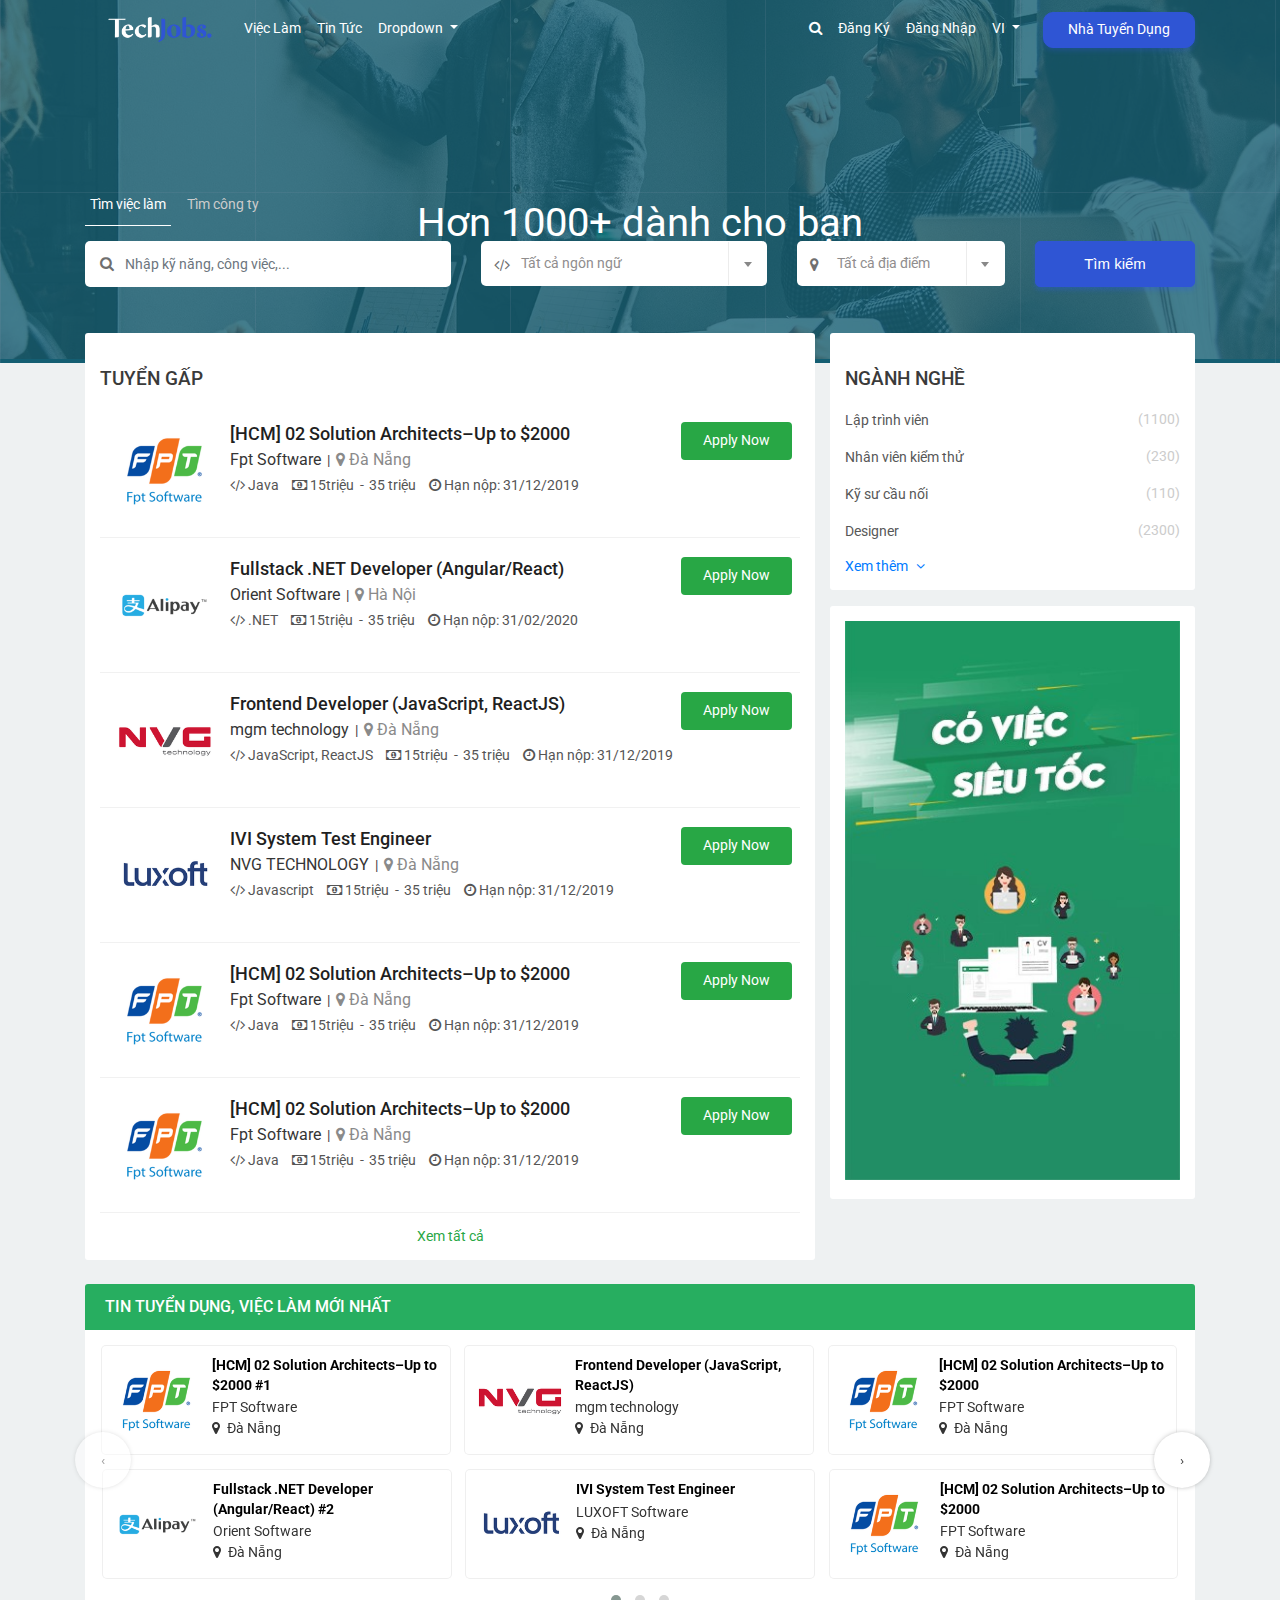
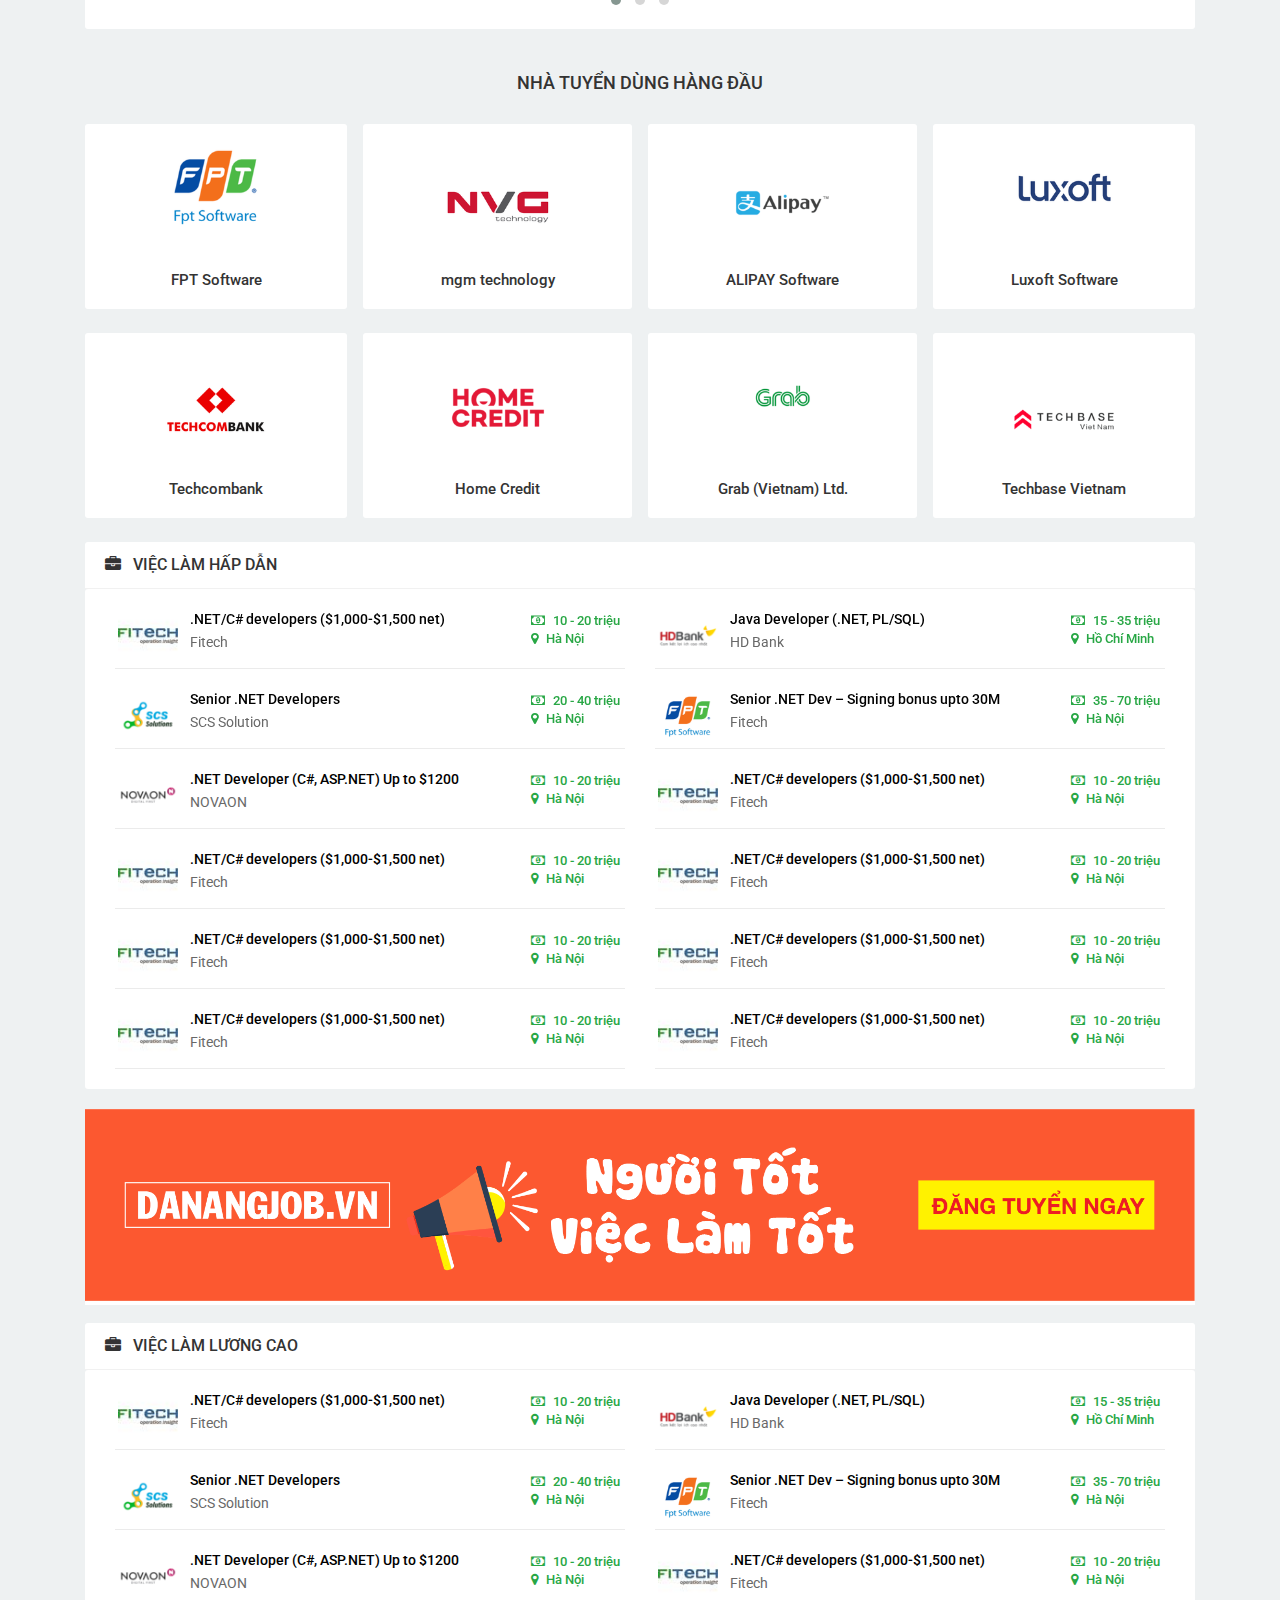
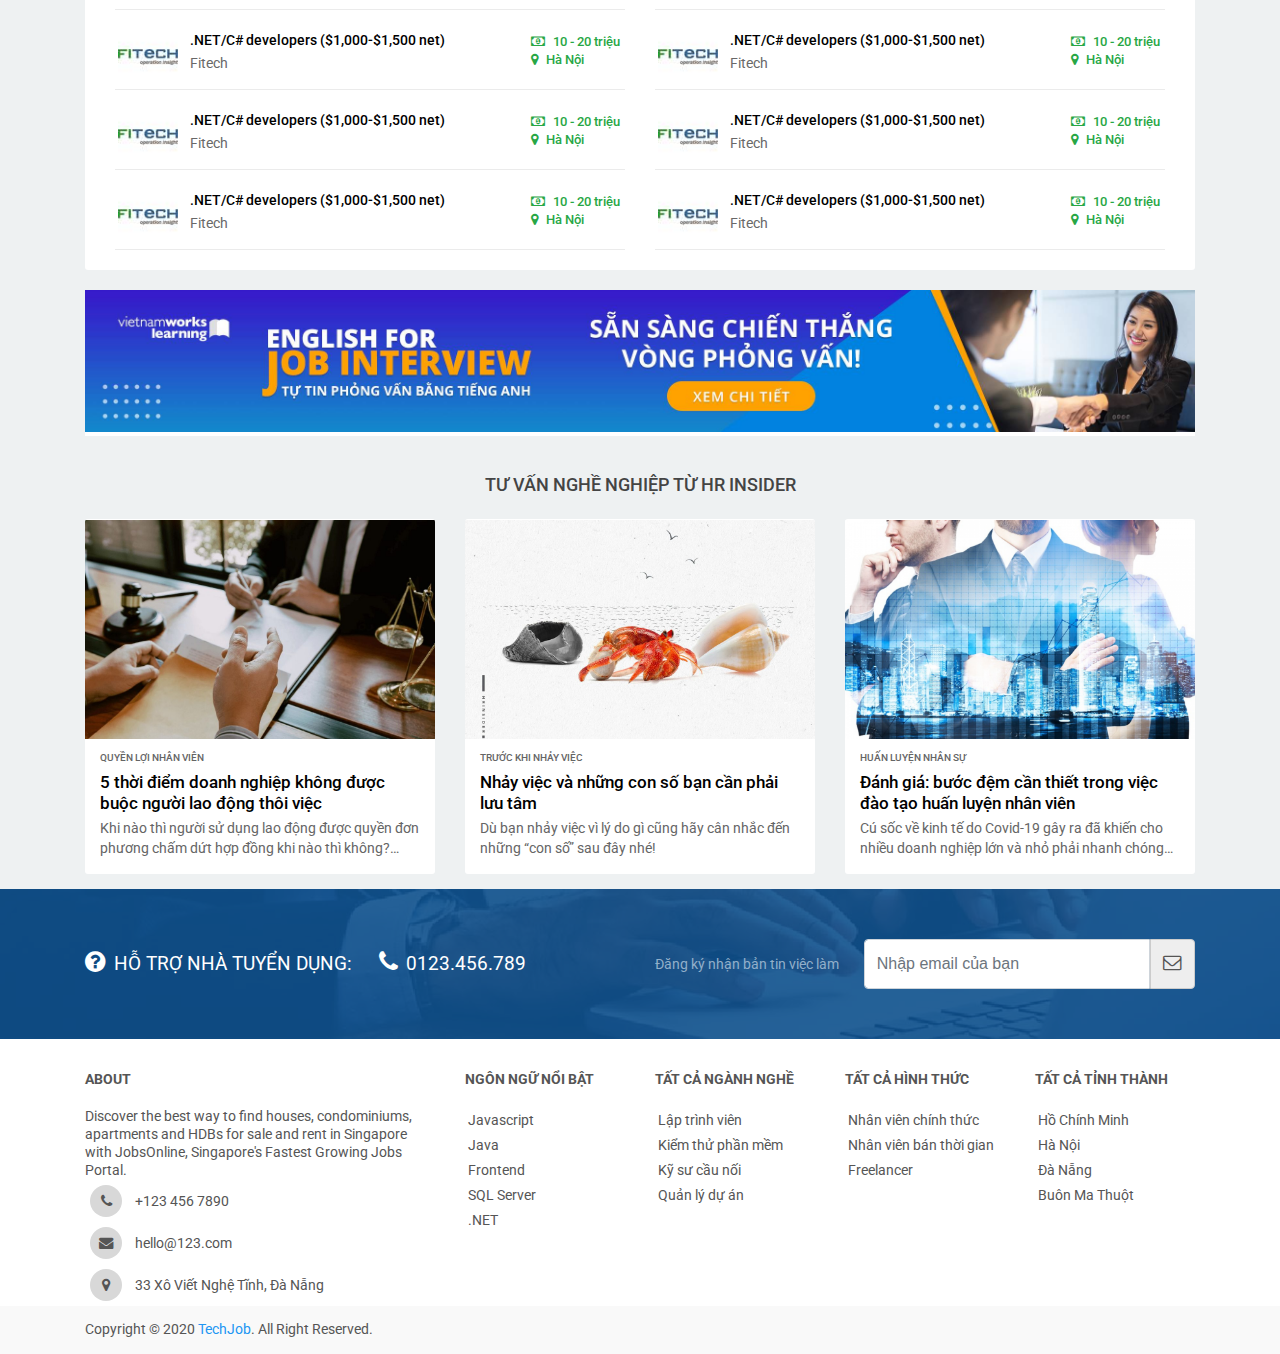
<file: index.html>
<!DOCTYPE html>
<html lang="en">
<head>
  <meta charset="UTF-8">
  <title>TechJobs</title>
  <meta name="viewport" content="width=device-width, initial-scale=1, shrink-to-fit=no">

  <!-- Roboto Fonts -->
  <link href="https://fonts.googleapis.com/css?family=Roboto:300,300i,400,400i,500,500i,700,700i,900,900i&display=swap" rel="stylesheet">
  <link href="https://fonts.googleapis.com/css?family=Roboto+Condensed:300,300i,400,400i,700,700i&display=swap" rel="stylesheet">

  <!-- bootstrap css -->
  <link rel="stylesheet" type="text/css" href="css/bootstrap.min.css">



  <!-- Font Awesome -->
  <link href="https://stackpath.bootstrapcdn.com/font-awesome/4.7.0/css/font-awesome.min.css" rel="stylesheet" integrity="sha384-wvfXpqpZZVQGK6TAh5PVlGOfQNHSoD2xbE+QkPxCAFlNEevoEH3Sl0sibVcOQVnN" crossorigin="anonymous">

  <!-- select 2 css -->
  <link rel="stylesheet" href="css/select2.min.css">
  <script src="https://ajax.googleapis.com/ajax/libs/jquery/3.4.1/jquery.min.js"></script>

  <!-- Owl Stylesheets -->
  <link rel="stylesheet" href="css/owlcarousel/owl.carousel.min.css">
  <link rel="stylesheet" href="css/owlcarousel/owl.theme.default.min.css">
   <!-- main css -->
  <link rel="stylesheet" type="text/css" href="css/style.css"> 
  <link rel="stylesheet" type="text/css" href="css/main.css"> 
</head>
<body>
<!-- main nav -->
<div class="container-fluid fluid-nav ">
  <div class="container cnt-tnar">
    <nav class="navbar navbar-expand-lg navbar-light bg-light tjnav-bar">
  <!-- <a class="navbar-brand" href="#">Navbar</a> -->
  <a href="#" class="nav-logo">
    <img src="img/techjobs_bgb.png">
  </a>
  <button class="navbar-toggler tnavbar-toggler" type="button" data-toggle="collapse" data-target="#navbarSupportedContent" aria-controls="navbarSupportedContent" aria-expanded="false" aria-label="Toggle navigation">
    <!-- <span class="navbar-toggler-icon"></span> -->
    <i class="fa fa-bars icn-res" aria-hidden="true"></i>

  </button>

  <div class="collapse navbar-collapse" id="navbarSupportedContent">
    <ul class="navbar-nav mr-auto tnav-left tn-nav">
      <li class="nav-item">
        <a class="nav-link" href="#">Việc Làm</a>
      </li>
      <li class="nav-item">
        <a class="nav-link" href="#">Tin Tức</a>
      </li>
      <li class="nav-item dropdown">
        <a class="nav-link dropdown-toggle" href="#" id="navbarDropdown" role="button" data-toggle="dropdown" aria-haspopup="true" aria-expanded="false">
          Dropdown
        </a>
        <div class="dropdown-menu tdropdown" aria-labelledby="navbarDropdown">
          <a class="dropdown-item" href="#">Action</a>
          <a class="dropdown-item" href="#">Another action</a>
          <div class="dropdown-divider"></div>
          <a class="dropdown-item" href="#">Something else here</a>
        </div>
      </li>
    </ul>
    <ul class="navbar-nav mr-auto my-2 my-lg-0 tnav-right tn-nav">
      <li class="nav-item active">
        <a class="nav-link" href="#"><i class="fa fa-search" aria-hidden="true"></i> <span class="hidden-text">Tìm kiếm</span></a>
      </li>
      <li class="nav-item">
        <a class="nav-link" href="#">Đăng Ký</a>
      </li>
      <li class="nav-item">
        <a class="nav-link" href="#">Đăng Nhập</a>
      </li>
      <li class="nav-item dropdown">
        <a class="nav-link dropdown-toggle" href="#" id="navbarDropdown" role="button" data-toggle="dropdown" aria-haspopup="true" aria-expanded="false">
          VI
        </a>
        <div class="dropdown-menu tdropdown" aria-labelledby="navbarDropdown">
          <a class="dropdown-item" href="#">English</a>
        </div>
      </li>
      <li class="nav-item">
        <a class="nav-link btn-employers" href="#" tabindex="-1" aria-disabled="true">Nhà Tuyển Dụng</a>
      </li>
    </ul>
  </div>
</nav>
  </div>
</div>
<!-- (end) main nav -->

<div class="clearfix"></div>

<!-- main banner -->
<div class="container-fluid clear-left clear-right">
  <div class="main-banner">
    <div class="banner-image">
      <img src="img/banner2.jpg" alt="banner-image">
    </div>
  </div>
  <div class="banner-content">
    <h3>Hơn 1000+ dành cho bạn</h3>
    <div class="banner-tags">
      <!-- <ul>
        <li><a href="#">Java</a></li>
        <li><a href="#">Python</a></li>
        <li><a href="#">Tester</a></li>
        <li><a href="#">QA QC</a></li>
        <li><a href="#">.NET</a></li>
        <li><a href="#">Javascript</a></li>
        <li><a href="#">Business Analyst</a></li>
        <li><a href="#">Designer</a></li>
      </ul> -->
    </div>
  </div>
</div>
<!-- (end) main banner -->

<!-- search section -->
<div class="container-fluid search-fluid">
  <div class="container">
    <div class="search-wrapper" style="margin-top: -11rem;">

      <ul class="nav nav-tabs search-nav-tabs" id="myTab" role="tablist">
      <li class="nav-item search-nav-item">
        <a class="nav-link snav-link active" id="home-tab" data-toggle="tab" href="#home" role="tab" aria-controls="home" aria-selected="true">Tìm việc làm</a>
      </li>
      <li class="nav-item search-nav-item">
        <a class="nav-link snav-link" id="profile-tab" data-toggle="tab" href="#profile" role="tab" aria-controls="profile" aria-selected="false">Tìm công ty</a>
      </li>
    </ul>
    <div class="tab-content search-tab-content" id="myTabContent">
      <!-- content tab 1 -->
      <div class="tab-pane stab-pane fade show active" id="home" role="tabpanel" aria-labelledby="home-tab">
        <form class="bn-search-form">
          <div class="row">
            <div class="col-md-10 col-sm-12">
              <div class="row">
                <div class="col-md-5">
                  <div class="input-group s-input-group">
                    <input type="text" class="form-control sinput" placeholder="Nhập kỹ năng, công việc,...">
                    <span><i class="fa fa-search"></i></span>
                  </div>
                </div>
                <div class="col-md-4">
                  <select id="computer-languages">
                    <option value="" selected hidden >Tất cả ngôn ngữ</option>
                    <option>Java</option>
                    <option>.NET</option>
                    <option>Javascript</option>
                    <option>Php</option>
                    <option>Python</option>
                    <option>QC QC</option>
                    <option>Business Analyst</option>
                    <option>Tester</option>
                    <option>Ruby</option>
                </select>
                <i class="fa fa-code sfa" aria-hidden="true"></i>
                </div>
                <div class="col-md-3">
                  <select id="s-provinces">
                    <option value="" selected hidden >Tất cả địa điểm</option>
                    <option>Đà Nẵng</option>
                    <option>Hà Nội</option>
                    <option>Hồ Chí Minh</option>
                    <option>Buôn Ma Thuột</option>
                    <option>Quy Nhơn</option>
                    <option>Nha Trang</option>
                </select>
                <i class="fa fa-map-marker sfa" aria-hidden="true"></i>
                </div>
              </div>
            </div>
            <div class="col-md-2 col-sm-12">
              <button type="submit" class="btn btn-primary btn-search col-sm-12">Tìm kiếm</button>
            </div>
          </div>
        </form>  
      </div>
      <!-- (end) content tab 1 -->
      <!-- content tab 2 -->
      <div class="tab-pane stab-pane fade" id="profile" role="tabpanel" aria-labelledby="profile-tab">
          <form class="bn-search-form">
          <div class="row">
            <div class="col-md-10 col-sm-12">
                  <div class="input-group s-input-group w-100">
                    <input type="text" class="form-control sinput" placeholder="Nhập kỹ năng, công việc,...">
                    <span><i class="fa fa-search"></i></span>
                  </div>
            </div>
            <div class="col-md-2 col-sm-12">
              <button type="submit" class="btn btn-primary btn-search col-sm-12">Tìm kiếm</button>
            </div>
          </div>
        </form> 
      </div>
      <!-- (end) content tab 2 -->
    </div>

    </div>
  </div>
</div>
<!-- (end) search section -->

<!-- job board & sidebar section  -->
<div class="container-fluid jb-wrapper">
  <div class="container">
    <div class="row">
    <!-- job board -->
    <div class="col-md-8 col-sm-12 col-12">
      <div class="job-board-wrap">
        <h2 class="widget-title">
          <span>Tuyển gấp</span>
        </h2>

        <div class="job-group">
          <div class="job pagi">
              <div class="job-content">
                <div class="job-logo">
                  <a href="#">
                    <img src="img/fpt-logo.png" class="job-logo-ima" alt="job-logo">
                  </a>
                </div>

                <div class="job-desc">
                  <div class="job-title">
                    <a href="#">[HCM] 02 Solution Architects–Up to $2000</a>
                  </div>
                  <div class="job-company">
                    <a href="#">Fpt Software</a> | <a href="#" class="job-address"><i class="fa fa-map-marker" aria-hidden="true"></i>
Đà Nẵng</a>
                  </div>

                  <div class="job-inf">
                    <div class="job-main-skill">
                      <i class="fa fa-code" aria-hidden="true"></i>  <a href="#"> Java</a>
                    </div>
                    <div class="job-salary">
                      <i class="fa fa-money" aria-hidden="true"></i>
                      <span class="salary-min">15<em class="salary-unit">triệu</em></span>
                      <span class="salary-max">35 <em class="salary-unit">triệu</em></span>
                    </div>
                    <div class="job-deadline">
                      <span><i class="fa fa-clock-o" aria-hidden="true"></i>  Hạn nộp: <strong>31/12/2019</strong></span>
                    </div>
                  </div>
                </div>
                <div class="wrap-btn-appl">
                  <a href="#" class="btn btn-appl">Apply Now</a>
                </div>
              </div>
            </div>
            <div class="job pagi">
              <div class="job-content">
                <div class="job-logo">
                  <a href="#">
                    <img src="img/alipay-logo.png" class="job-logo-ima" alt="job-logo">
                  </a>
                </div>

                <div class="job-desc">
                  <div class="job-title">
                    <a href="#">Fullstack .NET Developer (Angular/React)</a>
                  </div>
                  <div class="job-company">
                    <a href="#">Orient Software</a> | <a href="#" class="job-address"><i class="fa fa-map-marker" aria-hidden="true"></i>
Hà Nội</a>
                  </div>

                  <div class="job-inf">
                    <div class="job-main-skill">
                      <i class="fa fa-code" aria-hidden="true"></i>  <a href="#"> .NET</a>
                    </div>
                    <div class="job-salary">
                      <i class="fa fa-money" aria-hidden="true"></i>
                      <span class="salary-min">15<em class="salary-unit">triệu</em></span>
                      <span class="salary-max">35 <em class="salary-unit">triệu</em></span>
                    </div>
                    <div class="job-deadline">
                      <span><i class="fa fa-clock-o" aria-hidden="true"></i>  Hạn nộp: <strong>31/02/2020</strong></span>
                    </div>
                  </div>
                </div>
                <div class="wrap-btn-appl">
                  <a href="#" class="btn btn-appl">Apply Now</a>
                </div>
              </div>
            </div>
            <div class="job pagi">
              <div class="job-content">
                <div class="job-logo">
                  <a href="#">
                    <img src="img/nvg-logo.png" class="job-logo-ima" alt="job-logo">
                  </a>
                </div>

                <div class="job-desc">
                  <div class="job-title">
                    <a href="#">Frontend Developer (JavaScript, ReactJS)</a>
                  </div>
                  <div class="job-company">
                    <a href="#">mgm technology</a> | <a href="#" class="job-address"><i class="fa fa-map-marker" aria-hidden="true"></i>
Đà Nẵng</a>
                  </div>

                  <div class="job-inf">
                    <div class="job-main-skill">
                      <i class="fa fa-code" aria-hidden="true"></i>  <a href="#"> JavaScript, ReactJS</a>
                    </div>
                    <div class="job-salary">
                      <i class="fa fa-money" aria-hidden="true"></i>
                      <span class="salary-min">15<em class="salary-unit">triệu</em></span>
                      <span class="salary-max">35 <em class="salary-unit">triệu</em></span>
                    </div>
                    <div class="job-deadline">
                      <span><i class="fa fa-clock-o" aria-hidden="true"></i>  Hạn nộp: <strong>31/12/2019</strong></span>
                    </div>
                  </div>
                </div>
                <div class="wrap-btn-appl">
                  <a href="#" class="btn btn-appl">Apply Now</a>
                </div>
              </div>
            </div>
            <div class="job pagi">
              <div class="job-content">
                <div class="job-logo">
                  <a href="#">
                    <img src="img/luxoft-vietnam-logo.png" class="job-logo-ima" alt="job-logo">
                  </a>
                </div>

                <div class="job-desc">
                  <div class="job-title">
                    <a href="#">IVI System Test Engineer</a>
                  </div>
                  <div class="job-company">
                    <a href="#">NVG TECHNOLOGY</a> | <a href="#" class="job-address"><i class="fa fa-map-marker" aria-hidden="true"></i>
Đà Nẵng</a>
                  </div>

                  <div class="job-inf">
                    <div class="job-main-skill">
                      <i class="fa fa-code" aria-hidden="true"></i>  <a href="#"> Javascript</a>
                    </div>
                    <div class="job-salary">
                      <i class="fa fa-money" aria-hidden="true"></i>
                      <span class="salary-min">15<em class="salary-unit">triệu</em></span>
                      <span class="salary-max">35 <em class="salary-unit">triệu</em></span>
                    </div>
                    <div class="job-deadline">
                      <span><i class="fa fa-clock-o" aria-hidden="true"></i>  Hạn nộp: <strong>31/12/2019</strong></span>
                    </div>
                  </div>
                </div>
                <div class="wrap-btn-appl">
                  <a href="#" class="btn btn-appl">Apply Now</a>
                </div>
              </div>
            </div>
            <div class="job pagi">
              <div class="job-content">
                <div class="job-logo">
                  <a href="#">
                    <img src="img/fpt-logo.png" class="job-logo-ima" alt="job-logo">
                  </a>
                </div>

                <div class="job-desc">
                  <div class="job-title">
                    <a href="#">[HCM] 02 Solution Architects–Up to $2000</a>
                  </div>
                  <div class="job-company">
                    <a href="#">Fpt Software</a> | <a href="#" class="job-address"><i class="fa fa-map-marker" aria-hidden="true"></i>
Đà Nẵng</a>
                  </div>

                  <div class="job-inf">
                    <div class="job-main-skill">
                      <i class="fa fa-code" aria-hidden="true"></i>  <a href="#"> Java</a>
                    </div>
                    <div class="job-salary">
                      <i class="fa fa-money" aria-hidden="true"></i>
                      <span class="salary-min">15<em class="salary-unit">triệu</em></span>
                      <span class="salary-max">35 <em class="salary-unit">triệu</em></span>
                    </div>
                    <div class="job-deadline">
                      <span><i class="fa fa-clock-o" aria-hidden="true"></i>  Hạn nộp: <strong>31/12/2019</strong></span>
                    </div>
                  </div>
                </div>
                <div class="wrap-btn-appl">
                  <a href="#" class="btn btn-appl">Apply Now</a>
                </div>
              </div>
            </div>
            <div class="job pagi">
              <div class="job-content">
                <div class="job-logo">
                  <a href="#">
                    <img src="img/fpt-logo.png" class="job-logo-ima" alt="job-logo">
                  </a>
                </div>

                <div class="job-desc">
                  <div class="job-title">
                    <a href="#">[HCM] 02 Solution Architects–Up to $2000</a>
                  </div>
                  <div class="job-company">
                    <a href="#">Fpt Software</a> | <a href="#" class="job-address"><i class="fa fa-map-marker" aria-hidden="true"></i>
Đà Nẵng</a>
                  </div>

                  <div class="job-inf">
                    <div class="job-main-skill">
                      <i class="fa fa-code" aria-hidden="true"></i>  <a href="#"> Java</a>
                    </div>
                    <div class="job-salary">
                      <i class="fa fa-money" aria-hidden="true"></i>
                      <span class="salary-min">15<em class="salary-unit">triệu</em></span>
                      <span class="salary-max">35 <em class="salary-unit">triệu</em></span>
                    </div>
                    <div class="job-deadline">
                      <span><i class="fa fa-clock-o" aria-hidden="true"></i>  Hạn nộp: <strong>31/12/2019</strong></span>
                    </div>
                  </div>
                </div>
                <div class="wrap-btn-appl">
                  <a href="#" class="btn btn-appl">Apply Now</a>
                </div>
              </div>
            </div>
            <div class="readmorestyle-wrap">
              <a href="#" class="readallstyle reads1">Xem tất cả</a>
            </div>
</div>
      </div>
      
    </div>

    <!-- (end) job board -->
    <!-- sidebar -->
    <div class="col-md-4 col-sm-12 col-12 clear-left">
      <div class="job-sidebar">
        <h2 class="widget-title">
          <span>Ngành Nghề</span>
        </h2>
        <div class="catelog-list">
          <ul>
            <li>
              <a href="#">
                <span class="cate-img">
                  <em>Lập trình viên</em>
                </span>
                <span class="cate-count">(1100)</span>
              </a>
            </li>
              <li>
                <a href="#">
                  <span class="cate-img">
                  <em>Nhân viên kiểm thử</em>
                </span>
                <span class="cate-count">(230)</span>
              </a>
            </li>
              <li>
                <a href="#">
                  <span class="cate-img">
                  <em>Kỹ sư cầu nối</em>
                </span>
                <span class="cate-count">(110)</span>
              </a>
            </li>
              <li>
                <a href="#">
                  <span class="cate-img">
                  <em>Designer</em>
                </span>
                <span class="cate-count">(2300)</span>
              </a>
            </li>
            <li>
                <a href="#">
                  <span class="cate-img">
                  <em>Product Manager</em>
                </span>
                <span class="cate-count">(99)</span>
              </a>
            </li>
            <li>
                <a href="#">
                  <span class="cate-img">
                  <em>HR</em>
                </span>
                <span class="cate-count">(300)</span>
              </a>
            </li>
            <li>
                <a href="#">
                  <span class="cate-img">
                  <em>HR</em>
                </span>
                <span class="cate-count">(300)</span>
              </a>
            </li>
            <li>
                <a href="#">
                  <span class="cate-img">
                  <em>HR</em>
                </span>
                <span class="cate-count">(300)</span>
              </a>
            </li>
            <li>
                <a href="#">
                  <span class="cate-img">
                  <em>HR</em>
                </span>
                <span class="cate-count">(300)</span>
              </a>
            </li>
            <li>
                <a href="#">
                  <span class="cate-img">
                  <em>HR</em>
                </span>
                <span class="cate-count">(300)</span>
              </a>
            </li>
            <li>
                <a href="#">
                  <span class="cate-img">
                  <em>HR</em>
                </span>
                <span class="cate-count">(300)</span>
              </a>
            </li>
            <li>
                <a href="#">
                  <span class="cate-img">
                  <em>HR</em>
                </span>
                <span class="cate-count">(300)</span>
              </a>
            </li>
            <li>
                <a href="#" class="readallstyle reads1">Xem tất cả</a>
            </li>

          </ul>
        </div>
      </div>

      <div class="job-sidebar">
        <div class="sb-banner">
          <img src="img/ads1.jpg" class="advertisement">
        </div>
      </div>
    </div>
    <!-- (end) sidebar -->
    </div>
  </div>
</div>
<!-- (end) job board & sidebar section  -->



<div class="clearfix"></div>



<!-- job board v2 -->
<div class="container-fluid">
  <div class="container job-board2">
    <div class="row">
      <div class="col-md-12 job-board2-wrap-header">
        <h3>Tin tuyển dụng, việc làm mới nhất</h3>
      </div>
      <div class="col-md-12 job-board2-wrap">
          <div class="owl-carousel owl-theme job-board2-contain">
            <div class="item job-latest-item">
              <a href="#" class="job-latest-group">
                <div class="job-lt-logo">
                  <img src="img/fpt-logo.png">
                </div>
                <div class="job-lt-info">
                  <h3>[HCM] 02 Solution Architects–Up to $2000 #1</h3>
                  <a class="company" href="#">FPT Software</a>
                  <p class="address" ><i class="fa fa-map-marker pr-1" aria-hidden="true"></i> Đà Nẵng</p>
                </div>
              </a>
            </div>
            <div class="item job-latest-item">
              <a href="#" class="job-latest-group">
                <div class="job-lt-logo">
                  <img src="img/alipay-logo.png">
                </div>
                <div class="job-lt-info">
                  <h3>Fullstack .NET Developer (Angular/React) #2</h3>
                  <a class="company" href="#">Orient Software</a>
                  <p class="address" ><i class="fa fa-map-marker pr-1" aria-hidden="true"></i> Đà Nẵng</p>
                </div>
              </a>
            </div>
            <div class="item job-latest-item">
              <a href="#" class="job-latest-group">
                <div class="job-lt-logo">
                  <img src="img/nvg-logo.png">
                </div>
                <div class="job-lt-info">
                  <h3>Frontend Developer (JavaScript, ReactJS)</h3>
                  <a class="company" href="#">mgm technology</a>
                  <p class="address" ><i class="fa fa-map-marker pr-1" aria-hidden="true"></i> Đà Nẵng</p>
                </div>
              </a>
            </div>
            <div class="item job-latest-item">
              <a href="#" class="job-latest-group">
                <div class="job-lt-logo">
                  <img src="img/luxoft-vietnam-logo.png">
                </div>
                <div class="job-lt-info">
                  <h3>IVI System Test Engineer</h3>
                  <a class="company" href="#">LUXOFT Software</a>
                  <p class="address" ><i class="fa fa-map-marker pr-1" aria-hidden="true"></i> Đà Nẵng</p>
                </div>
              </a>
            </div>
            <div class="item job-latest-item">
              <a href="#" class="job-latest-group">
                <div class="job-lt-logo">
                  <img src="img/fpt-logo.png">
                </div>
                <div class="job-lt-info">
                  <h3>[HCM] 02 Solution Architects–Up to $2000</h3>
                  <a class="company" href="#">FPT Software</a>
                  <p class="address" ><i class="fa fa-map-marker pr-1" aria-hidden="true"></i> Đà Nẵng</p>
                </div>
              </a>
            </div>
            <div class="item job-latest-item">
              <a href="#" class="job-latest-group">
                <div class="job-lt-logo">
                  <img src="img/fpt-logo.png">
                </div>
                <div class="job-lt-info">
                  <h3>[HCM] 02 Solution Architects–Up to $2000</h3>
                  <a class="company" href="#">FPT Software</a>
                  <p class="address" ><i class="fa fa-map-marker pr-1" aria-hidden="true"></i> Đà Nẵng</p>
                </div>
              </a>
            </div>
            <div class="item job-latest-item">
              <a href="#" class="job-latest-group">
                <div class="job-lt-logo">
                  <img src="img/fpt-logo.png">
                </div>
                <div class="job-lt-info">
                  <h3>[HCM] 02 Solution Architects–Up to $2000</h3>
                  <a class="company" href="#">FPT Software</a>
                  <p class="address" ><i class="fa fa-map-marker pr-1" aria-hidden="true"></i> Đà Nẵng</p>
                </div>
              </a>
            </div>
            <div class="item job-latest-item">
              <a href="#" class="job-latest-group">
                <div class="job-lt-logo">
                  <img src="img/fpt-logo.png">
                </div>
                <div class="job-lt-info">
                  <h3>[HCM] 02 Solution Architects–Up to $2000</h3>
                  <a class="company" href="#">FPT Software</a>
                  <p class="address" ><i class="fa fa-map-marker pr-1" aria-hidden="true"></i> Đà Nẵng</p>
                </div>
              </a>
            </div>
            <div class="item job-latest-item">
              <a href="#" class="job-latest-group">
                <div class="job-lt-logo">
                  <img src="img/fpt-logo.png">
                </div>
                <div class="job-lt-info">
                  <h3>[HCM] 02 Solution Architects–Up to $2000</h3>
                  <a class="company" href="#">FPT Software</a>
                  <p class="address" ><i class="fa fa-map-marker pr-1" aria-hidden="true"></i> Đà Nẵng</p>
                </div>
              </a>
            </div>
            <div class="item job-latest-item">
              <a href="#" class="job-latest-group">
                <div class="job-lt-logo">
                  <img src="img/fpt-logo.png">
                </div>
                <div class="job-lt-info">
                  <h3>[HCM] 02 Solution Architects–Up to $2000</h3>
                  <a class="company" href="#">FPT Software</a>
                  <p class="address" ><i class="fa fa-map-marker pr-1" aria-hidden="true"></i> Đà Nẵng</p>
                </div>
              </a>
            </div>
            <div class="item job-latest-item">
              <a href="#" class="job-latest-group">
                <div class="job-lt-logo">
                  <img src="img/fpt-logo.png">
                </div>
                <div class="job-lt-info">
                  <h3>[HCM] 02 Solution Architects–Up to $2000</h3>
                  <a class="company" href="#">FPT Software</a>
                  <p class="address" ><i class="fa fa-map-marker pr-1" aria-hidden="true"></i> Đà Nẵng</p>
                </div>
              </a>
            </div>
            <div class="item job-latest-item">
              <a href="#" class="job-latest-group">
                <div class="job-lt-logo">
                  <img src="img/fpt-logo.png">
                </div>
                <div class="job-lt-info">
                  <h3>[HCM] 02 Solution Architects–Up to $2000</h3>
                  <a class="company" href="#">FPT Software</a>
                  <p class="address" ><i class="fa fa-map-marker pr-1" aria-hidden="true"></i> Đà Nẵng</p>
                </div>
              </a>
            </div>
            <div class="item job-latest-item">
              <a href="#" class="job-latest-group">
                <div class="job-lt-logo">
                  <img src="img/fpt-logo.png">
                </div>
                <div class="job-lt-info">
                  <h3>[HCM] 02 Solution Architects–Up to $2000</h3>
                  <a class="company" href="#">FPT Software</a>
                  <p class="address" ><i class="fa fa-map-marker pr-1" aria-hidden="true"></i> Đà Nẵng</p>
                </div>
              </a>
            </div>
            <div class="item job-latest-item">
              <a href="#" class="job-latest-group">
                <div class="job-lt-logo">
                  <img src="img/fpt-logo.png">
                </div>
                <div class="job-lt-info">
                  <h3>[HCM] 02 Solution Architects–Up to $2000</h3>
                  <a class="company" href="#">FPT Software</a>
                  <p class="address" ><i class="fa fa-map-marker pr-1" aria-hidden="true"></i> Đà Nẵng</p>
                </div>
              </a>
            </div>
            <div class="item job-latest-item">
              <a href="#" class="job-latest-group">
                <div class="job-lt-logo">
                  <img src="img/fpt-logo.png">
                </div>
                <div class="job-lt-info">
                  <h3>[HCM] 02 Solution Architects–Up to $2000</h3>
                  <a class="company" href="#">FPT Software</a>
                  <p class="address" ><i class="fa fa-map-marker pr-1" aria-hidden="true"></i> Đà Nẵng</p>
                </div>
              </a>
            </div>
            <div class="item job-latest-item">
              <a href="#" class="job-latest-group">
                <div class="job-lt-logo">
                  <img src="img/fpt-logo.png">
                </div>
                <div class="job-lt-info">
                  <h3>[HCM] 02 Solution Architects–Up to $2000</h3>
                  <a class="company" href="#">FPT Software</a>
                  <p class="address" ><i class="fa fa-map-marker pr-1" aria-hidden="true"></i> Đà Nẵng</p>
                </div>
              </a>
            </div>
        </div>

      </div>
    </div>
  </div>
</div>
<script>
$(document).ready(function() {
    var owl = $('.owl-carousel');
    owl.owlCarousel({
        loop: true,
        margin: 10,
        nav: true,
        autoplay: true,
        autoplayTimeout: 3000,
        autoplayHoverPause: true,
        responsiveClass:true,
        responsive:{
            0:{
                items:2,
                nav:true,
                slideBy: 2,
                dots: false
            },
            600:{
                items:4,
                nav:false,
                slideBy: 2,
                dots: false
            },
            1000:{
                items: 6,
                nav:true,
                loop:false,
                slideBy: 2
            }
        }
    });
})
</script>
<!-- (end) job board v2 -->

<div class="clearfix"></div>

<!-- top employer -->
<div class="container-fluid">
  <div class="container top-employer">
    <div class="row">
      <div class="col-md-12 top-employer-contain">
        <div class="header">
          <h3>Nhà tuyển dùng hàng đầu</h3>
        </div>
        <div class="row">
          <div class="col-md-3 col-sm-6 col-12 top-employer-wrap">
            <div class="top-employer-item">
              <a href="#">
                <div class="emp-img-thumb">
                  <img src="img/fpt-logo.png">
                </div>
                <h3 class="company">FPT Software</h3>
              </a>
            </div>
          </div>
          <div class="col-md-3 col-sm-6 col-12 top-employer-wrap">
            <div class="top-employer-item">
              <a href="#">
                <div class="emp-img-thumb">
                  <img src="img/nvg-logo.png">
                </div>
                <h3 class="company">mgm technology</h3>
              </a>
            </div>
          </div>
          <div class="col-md-3 col-sm-6 col-12 top-employer-wrap">
            <div class="top-employer-item">
              <a href="#">
                <div class="emp-img-thumb">
                  <img src="img/alipay-logo.png">
                </div>
                <h3 class="company">ALIPAY Software</h3>
              </a>
            </div>
          </div>
          <div class="col-md-3 col-sm-6 col-12 top-employer-wrap">
            <div class="top-employer-item">
              <a href="#">
                <div class="emp-img-thumb">
                  <img src="img/luxoft-vietnam-logo.png">
                </div>
                <h3 class="company">Luxoft Software</h3>
              </a>
            </div>
          </div>
          <div class="col-md-3 col-sm-6 col-12 top-employer-wrap">
            <div class="top-employer-item">
              <a href="#">
                <div class="emp-img-thumb">
                  <img src="img/techcombank-logo.png">
                </div>
                <h3 class="company">Techcombank</h3>
              </a>
            </div>
          </div>
          <div class="col-md-3 col-sm-6 col-12 top-employer-wrap">
            <div class="top-employer-item">
              <a href="#">
                <div class="emp-img-thumb">
                  <img src="img/home-credit.png">
                </div>
                <h3 class="company">Home Credit</h3>
              </a>
            </div>
          </div>
          <div class="col-md-3 col-sm-6 col-12 top-employer-wrap">
            <div class="top-employer-item">
              <a href="#">
                <div class="emp-img-thumb">
                  <img src="img/grab-vietnam.png">
                </div>
                <h3 class="company">Grab (Vietnam) Ltd.</h3>
              </a>
            </div>
          </div>
          <div class="col-md-3 col-sm-6 col-12 top-employer-wrap">
            <div class="top-employer-item">
              <a href="#">
                <div class="emp-img-thumb">
                  <img src="img/HINH.png">
                </div>
                <h3 class="company">Techbase Vietnam</h3>
              </a>
            </div>
          </div>
        </div>
      </div>
    </div>
  </div>
</div>
<!-- (end) top employer -->

<div class="clearfix"></div>


<!-- job-best-salary -->
<div class="container-fluid">
  <div class="container job-best-salary">
    <div class="row">
      <div class="col-md-12 job-board2-wrap-header job-best-salary-header">
        <h3><i class="fa fa-briefcase pr-2"></i> Việc làm hấp dẫn</h3>
      </div>
    </div>
    <div class="row job-best-salary-inner">
      <div class="col-md-6 job-over-item">
        <div class="job-inner-over-item">
          <a href="#wrap">
          <div class="thumbnail">
            <img src="img/fitech-logo.jpg" alt="company logo image">
          </div>
          <div class="content">
            <div class="job-name">
              .NET/C# developers ($1,000-$1,500 net)
            </div>
            <a href="#company" class="company">
              Fitech
            </a>
          </div>
          <div class="extra-info">
            <p class="salary mt-2"><i class="fa fa-money pr-2"></i>10 - 20 triệu</p>
            <p class="place"><i class="fa fa-map-marker pr-2"></i>Hà Nội</p>
          </div>
        </a>
        </div>
      </div>
      <div class="col-md-6 job-over-item">
        <div class="job-inner-over-item">
          <a href="#wrap">
          <div class="thumbnail">
            <img src="img/hdbank-logo.png" alt="company logo image">
          </div>
          <div class="content">
            <div class="job-name">
              Java Developer (.NET, PL/SQL)
            </div>
            <a href="#company" class="company">
              HD Bank
            </a>
          </div>
          <div class="extra-info">
            <p class="salary mt-2"><i class="fa fa-money pr-2"></i>15 - 35 triệu</p>
            <p class="place"><i class="fa fa-map-marker pr-2"></i>Hồ Chí Minh</p>
          </div>
        </a>
        </div>
      </div>
      <div class="col-md-6 job-over-item">
        <div class="job-inner-over-item">
          <a href="#wrap">
          <div class="thumbnail">
            <img src="img/SCS_Logo_original.png" alt="company logo image">
          </div>
          <div class="content">
            <div class="job-name">
              Senior .NET Developers
            </div>
            <a href="#company" class="company">
              SCS Solution
            </a>
          </div>
          <div class="extra-info">
            <p class="salary mt-2"><i class="fa fa-money pr-2"></i>20 - 40 triệu</p>
            <p class="place"><i class="fa fa-map-marker pr-2"></i>Hà Nội</p>
          </div>
        </a>
        </div>
      </div>
      <div class="col-md-6 job-over-item">
        <div class="job-inner-over-item">
          <a href="#wrap">
          <div class="thumbnail">
            <img src="img/fpt-logo.png" alt="company logo image">
          </div>
          <div class="content">
            <div class="job-name">
              Senior .NET Dev – Signing bonus upto 30M
            </div>
            <a href="#company" class="company">
              Fitech
            </a>
          </div>
          <div class="extra-info">
            <p class="salary mt-2"><i class="fa fa-money pr-2"></i>35 - 70 triệu</p>
            <p class="place"><i class="fa fa-map-marker pr-2"></i>Hà Nội</p>
          </div>
        </a>
        </div>
      </div>
      <div class="col-md-6 job-over-item">
        <div class="job-inner-over-item">
          <a href="#wrap">
          <div class="thumbnail">
            <img src="img/novaon-digital-group-logo.png" alt="company logo image">
          </div>
          <div class="content">
            <div class="job-name">
              .NET Developer (C#, ASP.NET) Up to $1200
            </div>
            <a href="#company" class="company">
              NOVAON
            </a>
          </div>
          <div class="extra-info">
            <p class="salary mt-2"><i class="fa fa-money pr-2"></i>10 - 20 triệu</p>
            <p class="place"><i class="fa fa-map-marker pr-2"></i>Hà Nội</p>
          </div>
        </a>
        </div>
      </div>
      <div class="col-md-6 job-over-item">
        <div class="job-inner-over-item">
          <a href="#wrap">
          <div class="thumbnail">
            <img src="img/fitech-logo.jpg" alt="company logo image">
          </div>
          <div class="content">
            <div class="job-name">
              .NET/C# developers ($1,000-$1,500 net)
            </div>
            <a href="#company" class="company">
              Fitech
            </a>
          </div>
          <div class="extra-info">
            <p class="salary mt-2"><i class="fa fa-money pr-2"></i>10 - 20 triệu</p>
            <p class="place"><i class="fa fa-map-marker pr-2"></i>Hà Nội</p>
          </div>
        </a>
        </div>
      </div>
      <div class="col-md-6 job-over-item">
        <div class="job-inner-over-item">
          <a href="#wrap">
          <div class="thumbnail">
            <img src="img/fitech-logo.jpg" alt="company logo image">
          </div>
          <div class="content">
            <div class="job-name">
              .NET/C# developers ($1,000-$1,500 net)
            </div>
            <a href="#company" class="company">
              Fitech
            </a>
          </div>
          <div class="extra-info">
            <p class="salary mt-2"><i class="fa fa-money pr-2"></i>10 - 20 triệu</p>
            <p class="place"><i class="fa fa-map-marker pr-2"></i>Hà Nội</p>
          </div>
        </a>
        </div>
      </div>
      <div class="col-md-6 job-over-item">
        <div class="job-inner-over-item">
          <a href="#wrap">
          <div class="thumbnail">
            <img src="img/fitech-logo.jpg" alt="company logo image">
          </div>
          <div class="content">
            <div class="job-name">
              .NET/C# developers ($1,000-$1,500 net)
            </div>
            <a href="#company" class="company">
              Fitech
            </a>
          </div>
          <div class="extra-info">
            <p class="salary mt-2"><i class="fa fa-money pr-2"></i>10 - 20 triệu</p>
            <p class="place"><i class="fa fa-map-marker pr-2"></i>Hà Nội</p>
          </div>
        </a>
        </div>
      </div>
      <div class="col-md-6 job-over-item">
        <div class="job-inner-over-item">
          <a href="#wrap">
          <div class="thumbnail">
            <img src="img/fitech-logo.jpg" alt="company logo image">
          </div>
          <div class="content">
            <div class="job-name">
              .NET/C# developers ($1,000-$1,500 net)
            </div>
            <a href="#company" class="company">
              Fitech
            </a>
          </div>
          <div class="extra-info">
            <p class="salary mt-2"><i class="fa fa-money pr-2"></i>10 - 20 triệu</p>
            <p class="place"><i class="fa fa-map-marker pr-2"></i>Hà Nội</p>
          </div>
        </a>
        </div>
      </div>
      <div class="col-md-6 job-over-item">
        <div class="job-inner-over-item">
          <a href="#wrap">
          <div class="thumbnail">
            <img src="img/fitech-logo.jpg" alt="company logo image">
          </div>
          <div class="content">
            <div class="job-name">
              .NET/C# developers ($1,000-$1,500 net)
            </div>
            <a href="#company" class="company">
              Fitech
            </a>
          </div>
          <div class="extra-info">
            <p class="salary mt-2"><i class="fa fa-money pr-2"></i>10 - 20 triệu</p>
            <p class="place"><i class="fa fa-map-marker pr-2"></i>Hà Nội</p>
          </div>
        </a>
        </div>
      </div>
      <div class="col-md-6 job-over-item">
        <div class="job-inner-over-item">
          <a href="#wrap">
          <div class="thumbnail">
            <img src="img/fitech-logo.jpg" alt="company logo image">
          </div>
          <div class="content">
            <div class="job-name">
              .NET/C# developers ($1,000-$1,500 net)
            </div>
            <a href="#company" class="company">
              Fitech
            </a>
          </div>
          <div class="extra-info">
            <p class="salary mt-2"><i class="fa fa-money pr-2"></i>10 - 20 triệu</p>
            <p class="place"><i class="fa fa-map-marker pr-2"></i>Hà Nội</p>
          </div>
        </a>
        </div>
      </div>
      <div class="col-md-6 job-over-item">
        <div class="job-inner-over-item">
          <a href="#wrap">
          <div class="thumbnail">
            <img src="img/fitech-logo.jpg" alt="company logo image">
          </div>
          <div class="content">
            <div class="job-name">
              .NET/C# developers ($1,000-$1,500 net)
            </div>
            <a href="#company" class="company">
              Fitech
            </a>
          </div>
          <div class="extra-info">
            <p class="salary mt-2"><i class="fa fa-money pr-2"></i>10 - 20 triệu</p>
            <p class="place"><i class="fa fa-map-marker pr-2"></i>Hà Nội</p>
          </div>
        </a>
        </div>
      </div>
      <div class="col-md-6 job-over-item">
        <div class="job-inner-over-item">
          <a href="#wrap">
          <div class="thumbnail">
            <img src="img/fitech-logo.jpg" alt="company logo image">
          </div>
          <div class="content">
            <div class="job-name">
              .NET/C# developers ($1,000-$1,500 net)
            </div>
            <a href="#company" class="company">
              Fitech
            </a>
          </div>
          <div class="extra-info">
            <p class="salary mt-2"><i class="fa fa-money pr-2"></i>10 - 20 triệu</p>
            <p class="place"><i class="fa fa-map-marker pr-2"></i>Hà Nội</p>
          </div>
        </a>
        </div>
      </div>
      <div class="col-md-6 job-over-item">
        <div class="job-inner-over-item">
          <a href="#wrap">
          <div class="thumbnail">
            <img src="img/fitech-logo.jpg" alt="company logo image">
          </div>
          <div class="content">
            <div class="job-name">
              .NET/C# developers ($1,000-$1,500 net)
            </div>
            <a href="#company" class="company">
              Fitech
            </a>
          </div>
          <div class="extra-info">
            <p class="salary mt-2"><i class="fa fa-money pr-2"></i>10 - 20 triệu</p>
            <p class="place"><i class="fa fa-map-marker pr-2"></i>Hà Nội</p>
          </div>
        </a>
        </div>
      </div>
      <div class="col-md-6 job-over-item">
        <div class="job-inner-over-item">
          <a href="#wrap">
          <div class="thumbnail">
            <img src="img/fitech-logo.jpg" alt="company logo image">
          </div>
          <div class="content">
            <div class="job-name">
              .NET/C# developers ($1,000-$1,500 net)
            </div>
            <a href="#company" class="company">
              Fitech
            </a>
          </div>
          <div class="extra-info">
            <p class="salary mt-2"><i class="fa fa-money pr-2"></i>10 - 20 triệu</p>
            <p class="place"><i class="fa fa-map-marker pr-2"></i>Hà Nội</p>
          </div>
        </a>
        </div>
      </div>
      <div class="col-md-6 job-over-item">
        <div class="job-inner-over-item">
          <a href="#wrap">
          <div class="thumbnail">
            <img src="img/fitech-logo.jpg" alt="company logo image">
          </div>
          <div class="content">
            <div class="job-name">
              .NET/C# developers ($1,000-$1,500 net)
            </div>
            <a href="#company" class="company">
              Fitech
            </a>
          </div>
          <div class="extra-info">
            <p class="salary mt-2"><i class="fa fa-money pr-2"></i>10 - 20 triệu</p>
            <p class="place"><i class="fa fa-map-marker pr-2"></i>Hà Nội</p>
          </div>
        </a>
        </div>
      </div>
    </div>
  </div>
</div>
<!-- (end) job-best-salary -->


<div class="container-fluid">
  <div class="container">
    <div class="row">
      <div class="col-md-12">
        <div class="home-ads">
          <a href="#">
            <img src="img/hna.jpg">
          </a>
        </div>
      </div>
    </div>
  </div>
</div>

<!-- job-best-salary -->
<div class="container-fluid">
  <div class="container job-best-salary">
    <div class="row">
      <div class="col-md-12 job-board2-wrap-header job-best-salary-header">
        <h3><i class="fa fa-briefcase pr-2"></i> Việc làm lương cao</h3>
      </div>
    </div>
    <div class="row job-best-salary-inner">
      <div class="col-md-6 job-over-item">
        <div class="job-inner-over-item">
          <a href="#wrap">
          <div class="thumbnail">
            <img src="img/fitech-logo.jpg" alt="company logo image">
          </div>
          <div class="content">
            <div class="job-name">
              .NET/C# developers ($1,000-$1,500 net)
            </div>
            <a href="#company" class="company">
              Fitech
            </a>
          </div>
          <div class="extra-info">
            <p class="salary mt-2"><i class="fa fa-money pr-2"></i>10 - 20 triệu</p>
            <p class="place"><i class="fa fa-map-marker pr-2"></i>Hà Nội</p>
          </div>
        </a>
        </div>
      </div>
      <div class="col-md-6 job-over-item">
        <div class="job-inner-over-item">
          <a href="#wrap">
          <div class="thumbnail">
            <img src="img/hdbank-logo.png" alt="company logo image">
          </div>
          <div class="content">
            <div class="job-name">
              Java Developer (.NET, PL/SQL)
            </div>
            <a href="#company" class="company">
              HD Bank
            </a>
          </div>
          <div class="extra-info">
            <p class="salary mt-2"><i class="fa fa-money pr-2"></i>15 - 35 triệu</p>
            <p class="place"><i class="fa fa-map-marker pr-2"></i>Hồ Chí Minh</p>
          </div>
        </a>
        </div>
      </div>
      <div class="col-md-6 job-over-item">
        <div class="job-inner-over-item">
          <a href="#wrap">
          <div class="thumbnail">
            <img src="img/SCS_Logo_original.png" alt="company logo image">
          </div>
          <div class="content">
            <div class="job-name">
              Senior .NET Developers
            </div>
            <a href="#company" class="company">
              SCS Solution
            </a>
          </div>
          <div class="extra-info">
            <p class="salary mt-2"><i class="fa fa-money pr-2"></i>20 - 40 triệu</p>
            <p class="place"><i class="fa fa-map-marker pr-2"></i>Hà Nội</p>
          </div>
        </a>
        </div>
      </div>
      <div class="col-md-6 job-over-item">
        <div class="job-inner-over-item">
          <a href="#wrap">
          <div class="thumbnail">
            <img src="img/fpt-logo.png" alt="company logo image">
          </div>
          <div class="content">
            <div class="job-name">
              Senior .NET Dev – Signing bonus upto 30M
            </div>
            <a href="#company" class="company">
              Fitech
            </a>
          </div>
          <div class="extra-info">
            <p class="salary mt-2"><i class="fa fa-money pr-2"></i>35 - 70 triệu</p>
            <p class="place"><i class="fa fa-map-marker pr-2"></i>Hà Nội</p>
          </div>
        </a>
        </div>
      </div>
      <div class="col-md-6 job-over-item">
        <div class="job-inner-over-item">
          <a href="#wrap">
          <div class="thumbnail">
            <img src="img/novaon-digital-group-logo.png" alt="company logo image">
          </div>
          <div class="content">
            <div class="job-name">
              .NET Developer (C#, ASP.NET) Up to $1200
            </div>
            <a href="#company" class="company">
              NOVAON
            </a>
          </div>
          <div class="extra-info">
            <p class="salary mt-2"><i class="fa fa-money pr-2"></i>10 - 20 triệu</p>
            <p class="place"><i class="fa fa-map-marker pr-2"></i>Hà Nội</p>
          </div>
        </a>
        </div>
      </div>
      <div class="col-md-6 job-over-item">
        <div class="job-inner-over-item">
          <a href="#wrap">
          <div class="thumbnail">
            <img src="img/fitech-logo.jpg" alt="company logo image">
          </div>
          <div class="content">
            <div class="job-name">
              .NET/C# developers ($1,000-$1,500 net)
            </div>
            <a href="#company" class="company">
              Fitech
            </a>
          </div>
          <div class="extra-info">
            <p class="salary mt-2"><i class="fa fa-money pr-2"></i>10 - 20 triệu</p>
            <p class="place"><i class="fa fa-map-marker pr-2"></i>Hà Nội</p>
          </div>
        </a>
        </div>
      </div>
      <div class="col-md-6 job-over-item">
        <div class="job-inner-over-item">
          <a href="#wrap">
          <div class="thumbnail">
            <img src="img/fitech-logo.jpg" alt="company logo image">
          </div>
          <div class="content">
            <div class="job-name">
              .NET/C# developers ($1,000-$1,500 net)
            </div>
            <a href="#company" class="company">
              Fitech
            </a>
          </div>
          <div class="extra-info">
            <p class="salary mt-2"><i class="fa fa-money pr-2"></i>10 - 20 triệu</p>
            <p class="place"><i class="fa fa-map-marker pr-2"></i>Hà Nội</p>
          </div>
        </a>
        </div>
      </div>
      <div class="col-md-6 job-over-item">
        <div class="job-inner-over-item">
          <a href="#wrap">
          <div class="thumbnail">
            <img src="img/fitech-logo.jpg" alt="company logo image">
          </div>
          <div class="content">
            <div class="job-name">
              .NET/C# developers ($1,000-$1,500 net)
            </div>
            <a href="#company" class="company">
              Fitech
            </a>
          </div>
          <div class="extra-info">
            <p class="salary mt-2"><i class="fa fa-money pr-2"></i>10 - 20 triệu</p>
            <p class="place"><i class="fa fa-map-marker pr-2"></i>Hà Nội</p>
          </div>
        </a>
        </div>
      </div>
      <div class="col-md-6 job-over-item">
        <div class="job-inner-over-item">
          <a href="#wrap">
          <div class="thumbnail">
            <img src="img/fitech-logo.jpg" alt="company logo image">
          </div>
          <div class="content">
            <div class="job-name">
              .NET/C# developers ($1,000-$1,500 net)
            </div>
            <a href="#company" class="company">
              Fitech
            </a>
          </div>
          <div class="extra-info">
            <p class="salary mt-2"><i class="fa fa-money pr-2"></i>10 - 20 triệu</p>
            <p class="place"><i class="fa fa-map-marker pr-2"></i>Hà Nội</p>
          </div>
        </a>
        </div>
      </div>
      <div class="col-md-6 job-over-item">
        <div class="job-inner-over-item">
          <a href="#wrap">
          <div class="thumbnail">
            <img src="img/fitech-logo.jpg" alt="company logo image">
          </div>
          <div class="content">
            <div class="job-name">
              .NET/C# developers ($1,000-$1,500 net)
            </div>
            <a href="#company" class="company">
              Fitech
            </a>
          </div>
          <div class="extra-info">
            <p class="salary mt-2"><i class="fa fa-money pr-2"></i>10 - 20 triệu</p>
            <p class="place"><i class="fa fa-map-marker pr-2"></i>Hà Nội</p>
          </div>
        </a>
        </div>
      </div>
      <div class="col-md-6 job-over-item">
        <div class="job-inner-over-item">
          <a href="#wrap">
          <div class="thumbnail">
            <img src="img/fitech-logo.jpg" alt="company logo image">
          </div>
          <div class="content">
            <div class="job-name">
              .NET/C# developers ($1,000-$1,500 net)
            </div>
            <a href="#company" class="company">
              Fitech
            </a>
          </div>
          <div class="extra-info">
            <p class="salary mt-2"><i class="fa fa-money pr-2"></i>10 - 20 triệu</p>
            <p class="place"><i class="fa fa-map-marker pr-2"></i>Hà Nội</p>
          </div>
        </a>
        </div>
      </div>
      <div class="col-md-6 job-over-item">
        <div class="job-inner-over-item">
          <a href="#wrap">
          <div class="thumbnail">
            <img src="img/fitech-logo.jpg" alt="company logo image">
          </div>
          <div class="content">
            <div class="job-name">
              .NET/C# developers ($1,000-$1,500 net)
            </div>
            <a href="#company" class="company">
              Fitech
            </a>
          </div>
          <div class="extra-info">
            <p class="salary mt-2"><i class="fa fa-money pr-2"></i>10 - 20 triệu</p>
            <p class="place"><i class="fa fa-map-marker pr-2"></i>Hà Nội</p>
          </div>
        </a>
        </div>
      </div>
      <div class="col-md-6 job-over-item">
        <div class="job-inner-over-item">
          <a href="#wrap">
          <div class="thumbnail">
            <img src="img/fitech-logo.jpg" alt="company logo image">
          </div>
          <div class="content">
            <div class="job-name">
              .NET/C# developers ($1,000-$1,500 net)
            </div>
            <a href="#company" class="company">
              Fitech
            </a>
          </div>
          <div class="extra-info">
            <p class="salary mt-2"><i class="fa fa-money pr-2"></i>10 - 20 triệu</p>
            <p class="place"><i class="fa fa-map-marker pr-2"></i>Hà Nội</p>
          </div>
        </a>
        </div>
      </div>
      <div class="col-md-6 job-over-item">
        <div class="job-inner-over-item">
          <a href="#wrap">
          <div class="thumbnail">
            <img src="img/fitech-logo.jpg" alt="company logo image">
          </div>
          <div class="content">
            <div class="job-name">
              .NET/C# developers ($1,000-$1,500 net)
            </div>
            <a href="#company" class="company">
              Fitech
            </a>
          </div>
          <div class="extra-info">
            <p class="salary mt-2"><i class="fa fa-money pr-2"></i>10 - 20 triệu</p>
            <p class="place"><i class="fa fa-map-marker pr-2"></i>Hà Nội</p>
          </div>
        </a>
        </div>
      </div>
      <div class="col-md-6 job-over-item">
        <div class="job-inner-over-item">
          <a href="#wrap">
          <div class="thumbnail">
            <img src="img/fitech-logo.jpg" alt="company logo image">
          </div>
          <div class="content">
            <div class="job-name">
              .NET/C# developers ($1,000-$1,500 net)
            </div>
            <a href="#company" class="company">
              Fitech
            </a>
          </div>
          <div class="extra-info">
            <p class="salary mt-2"><i class="fa fa-money pr-2"></i>10 - 20 triệu</p>
            <p class="place"><i class="fa fa-map-marker pr-2"></i>Hà Nội</p>
          </div>
        </a>
        </div>
      </div>
      <div class="col-md-6 job-over-item">
        <div class="job-inner-over-item">
          <a href="#wrap">
          <div class="thumbnail">
            <img src="img/fitech-logo.jpg" alt="company logo image">
          </div>
          <div class="content">
            <div class="job-name">
              .NET/C# developers ($1,000-$1,500 net)
            </div>
            <a href="#company" class="company">
              Fitech
            </a>
          </div>
          <div class="extra-info">
            <p class="salary mt-2"><i class="fa fa-money pr-2"></i>10 - 20 triệu</p>
            <p class="place"><i class="fa fa-map-marker pr-2"></i>Hà Nội</p>
          </div>
        </a>
        </div>
      </div>
    </div>
  </div>
</div>
<!-- (end) job-best-salary -->

<div class="container-fluid">
  <div class="container">
    <div class="row">
      <div class="col-md-12">
        <div class="home-ads">
          <a href="#">
            <img src="img/hna2.jpg">
          </a>
        </div>
      </div>
    </div>
  </div>
</div>

<div class="clearfix"></div>

<!-- news -->
<div class="container-fluid">
  <div class="container news-wrapper">
    <div class="row">
      <div class="col-md-12 news-wrapper-head">
        Tư vấn nghề nghiệp từ HR Insider
      </div>
      <div class="col-md-4 col-sm-12 col-12 news-item">
        <div class="news-item-inner">
          <a href="#wrap">
            <div class="news-thumb" style="background-image: url(img/news1.jpg);"></div>
          </a>
            <div class="news-details">
              <div class="tags">
                <a href="#tag1">Quyền lợi nhân viên</a>
              </div>
              <div class="title">
                <a href="#"> 
                  5 thời điểm doanh nghiệp không được buộc người lao động thôi việc
                </a>
                </div>
              <div class="meta">
                Khi nào thì người sử dụng lao động được quyền đơn phương chấm dứt hợp đồng khi nào thì không? Cùng tham khảo bài viết sau đây để hiểu thêm về quyền lợi của người lao động Việt Nam nhé!
              </div>
            </div>
          
        </div>
      </div>
      <div class="col-md-4 col-sm-12 col-12 news-item">
        <div class="news-item-inner">
          <a href="#wrap">
            <div class="news-thumb" style="background-image: url(img/news2.jpg);"></div>
          </a>
            <div class="news-details">
              <div class="tags">
                <a href="#tag1">Trước khi nhảy việc</a>
              </div>
              <div class="title">
                <a href="#"> 
                  Nhảy việc và những con số bạn cần phải lưu tâm
                </a>
                </div>
              <div class="meta">
                Dù bạn nhảy việc vì lý do gì cũng hãy cân nhắc đến những “con số” sau đây nhé!
              </div>
            </div>
          
        </div>
      </div>
      <div class="col-md-4 col-sm-12 col-12 news-item">
        <div class="news-item-inner">
          <a href="#wrap">
            <div class="news-thumb" style="background-image: url(img/news3.png);"></div>
          </a>
            <div class="news-details">
              <div class="tags">
                <a href="#tag1">Huấn luyện nhân sự</a>
              </div>
              <div class="title">
                <a href="#"> 
                 Đánh giá: bước đệm cần thiết trong việc đào tạo huấn luyện nhân viên
                </a>
                </div>
              <div class="meta">
                Cú sốc về kinh tế do Covid-19 gây ra đã khiến cho nhiều doanh nghiệp lớn và nhỏ phải nhanh chóng tìm ra các phương án ứng phó tốc độ và hiệu quả để giải quyết bài toán về tìn...
              </div>
            </div>
          
        </div>
      </div>
    </div>
  </div>
</div>
<!-- (end) news -->

<!-- job support -->
<div class="container-fluid job-support-wrapper">
 <div class="container-fluid job-support-wrap">
  <div class="container job-support">
    <div class="row">
      <div class="col-md-6 col-sm-12 col-12">
        <ul class="spp-list">
          <li>
            <span><i class="fa fa-question-circle pr-2 icsp"></i>Hỗ trợ nhà tuyển dụng:</span>
          </li>
          <li>
            <span><i class="fa fa-phone pr-2 icsp"></i>0123.456.789</span>
          </li>
        </ul>
      </div>
      <div class="col-md-6 col-sm-12 col-12">
        <div class="newsletter">
            <span class="txt6">Đăng ký nhận bản tin việc làm</span>
            <div class="input-group frm1">
              <input type="text" placeholder="Nhập email của bạn" class="newsletter-email form-control">
              <a href="#" class="input-group-addon"><i class="fa fa-lg fa-envelope-o colorb"></i></a>
            </div>
          </div>
      </div>
    </div>
  </div>
</div>
</div>
<!-- (end) job support -->

<!-- footer -->
<div class="container-fluid footer-wrap  clear-left clear-right">
  <div class="container footer">
    <div class="row">
      <div class="col-md-4 col-sm-8 col-12">
        <h2 class="footer-heading">
          <span>About</span>
        </h2>
        <p class="footer-content">
          Discover the best way to find houses, condominiums, apartments and HDBs for sale and rent in Singapore with JobsOnline, Singapore's Fastest Growing Jobs Portal.
        </p>
        <ul class="footer-contact">
          <li>
            <a href="#">
              <i class="fa fa-phone fticn"></i> +123 456 7890
            </a>
          </li>
          <li>
            <a href="#">
              <i class="fa fa-envelope fticn"></i> 
              hello@123.com
            </a>
          </li>
          <li>
            <a href="#">
              <i class="fa fa-map-marker fticn"></i>
              33 Xô Viết Nghệ Tĩnh, Đà Nẵng
            </a>
          </li>
        </ul>
      </div>
      <div class="col-md-2 col-sm-4 col-12">
        <h2 class="footer-heading">
          <span>Ngôn ngữ nổi bật</span>
        </h2>
        <ul class="footer-list">
          <li><a href="#">Javascript</a></li>
          <li><a href="#">Java</a></li>
          <li><a href="#">Frontend</a></li>
          <li><a href="#">SQL Server</a></li>
          <li><a href="#">.NET</a></li>
        </ul>
      </div>
      <div class="col-md-2 col-sm-6 col-12">
        <h2 class="footer-heading">
          <span>Tất cả ngành nghề</span>
        </h2>
        <ul class="footer-list">
          <li><a href="#">Lập trình viên</a></li>
          <li><a href="#">Kiểm thử phần mềm</a></li>
          <li><a href="#">Kỹ sư cầu nối</a></li>
          <li><a href="#">Quản lý dự án</a></li>
        </ul>
      </div>
      <div class="col-md-2 col-sm-6 col-12">
        <h2 class="footer-heading">
          <span>Tất cả hình thức</span>
        </h2>
        <ul class="footer-list">
          <li><a href="#">Nhân viên chính thức</a></li>
          <li><a href="#">Nhân viên bán thời gian</a></li>
          <li><a href="#">Freelancer</a></li>
        </ul>
      </div>
      <div class="col-md-2 col-sm-12 col-12">
        <h2 class="footer-heading">
          <span>Tất cả tỉnh thành</span>
        </h2>
        <ul class="footer-list">
          <li><a href="#">Hồ Chính Minh</a></li>
          <li><a href="#">Hà Nội</a></li>
          <li><a href="#">Đà Nẵng</a></li>
          <li><a href="#">Buôn Ma Thuột</a></li>
        </ul>
      </div>


    </div>
  </div>
</div>

<footer class="container-fluid copyright-wrap">
  <div class="container copyright">
    <p class="copyright-content">
      Copyright © 2020 <a href="#"> Tech<b>Job</b></a>. All Right Reserved.
    </p>
  </div>
</footer>


<!-- (end) footer -->


    <script src="https://ajax.googleapis.com/ajax/libs/jquery/3.4.1/jquery.min.js"></script>
<script type="text/javascript" src="js/readmore.js"></script>
    <script type="text/javascript">
      $('.catelog-list').readmore({
        speed: 75,
        maxHeight: 150,
        moreLink: '<a href="#">Xem thêm<i class="fa fa-angle-down pl-2"></i></a>',
        lessLink: '<a href="#">Rút gọn<i class="fa fa-angle-up pl-2"></i></a>'
      });
    </script>
<!-- Optional JavaScript -->
    <!-- jQuery first, then Popper.js, then Bootstrap JS -->
    <script src="js/jquery-3.4.1.slim.min.js"></script>
    <script src="js/popper.min.js"></script>
    <script src="js/bootstrap.min.js"></script>
    <script src="js/select2.min.js"></script>
    <script src="js/jobdata.js"></script>

    <!-- <script type="text/javascript" src="js/pagination.js"></script> -->
    <!-- Owl Stylesheets Javascript -->
    <script src="js/owlcarousel/owl.carousel.js"></script>
    <!-- Read More Plugin -->

    

</body>
</html>
</file>
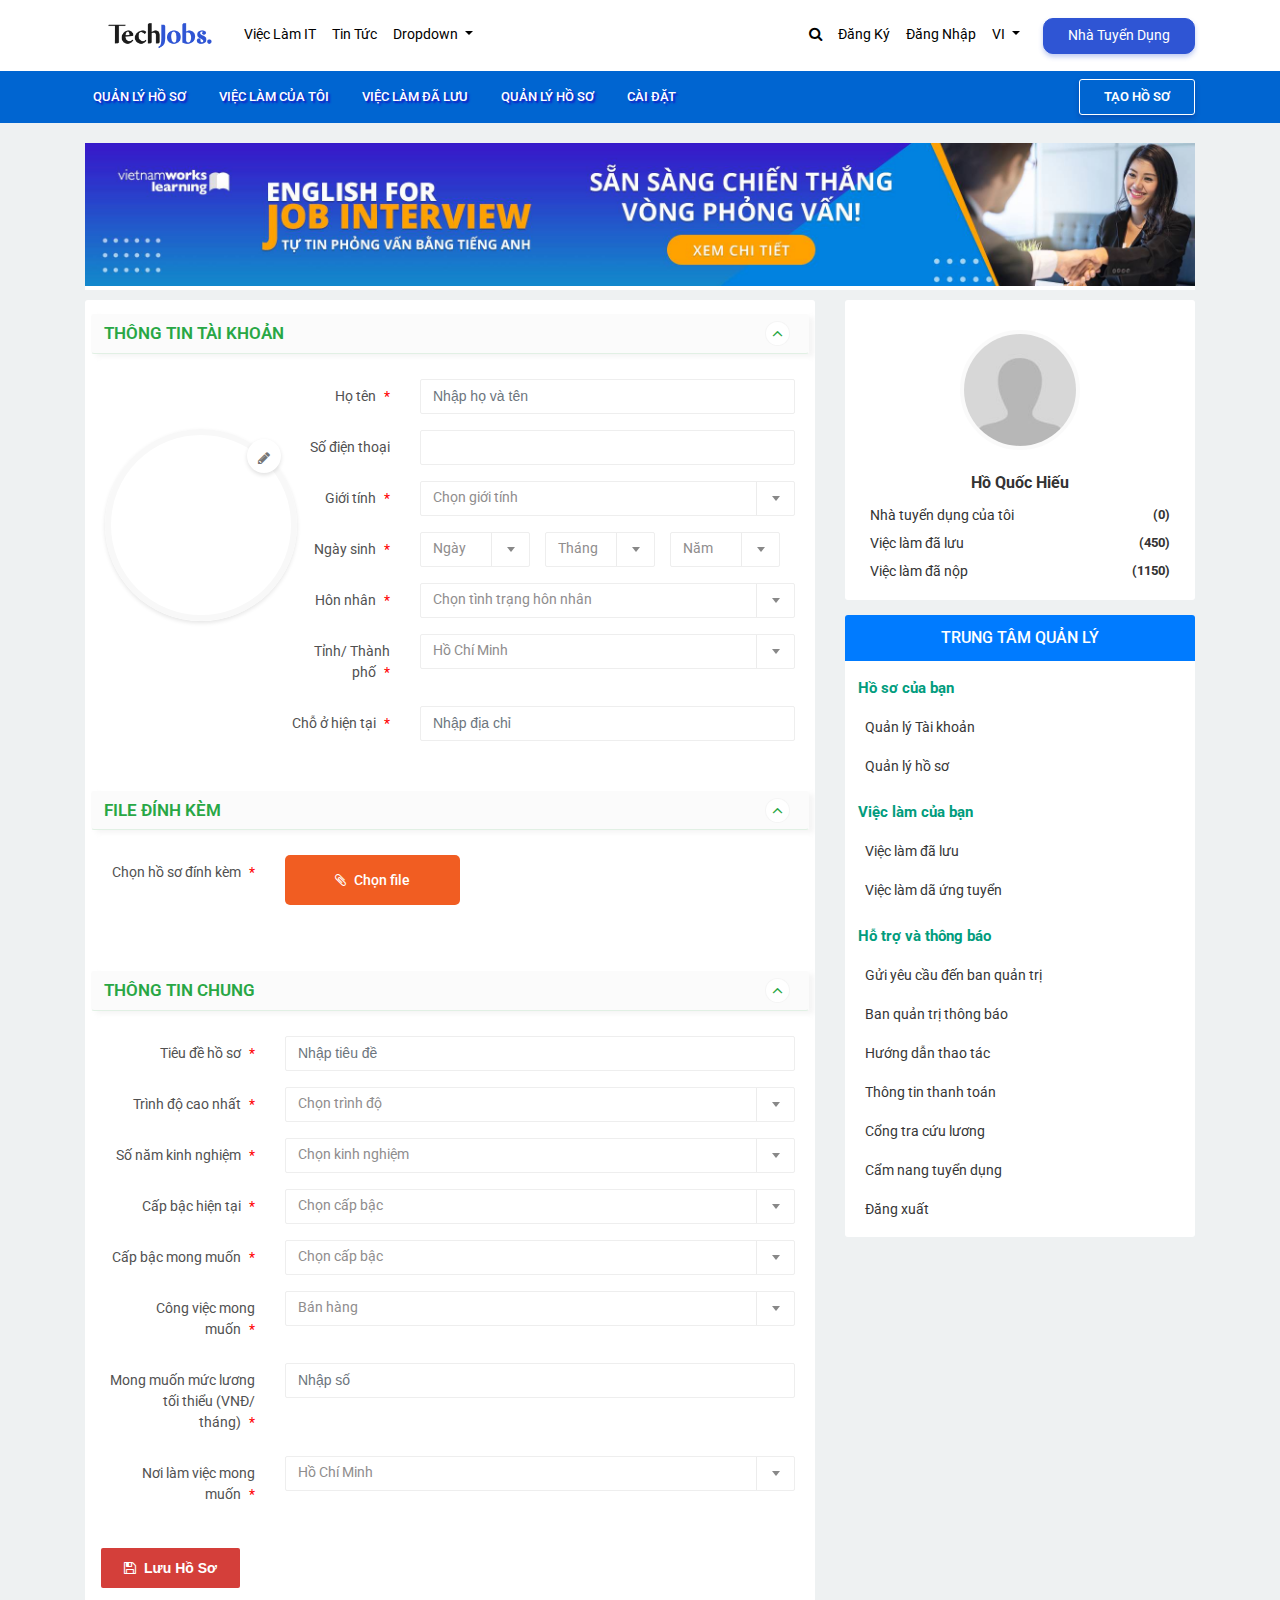
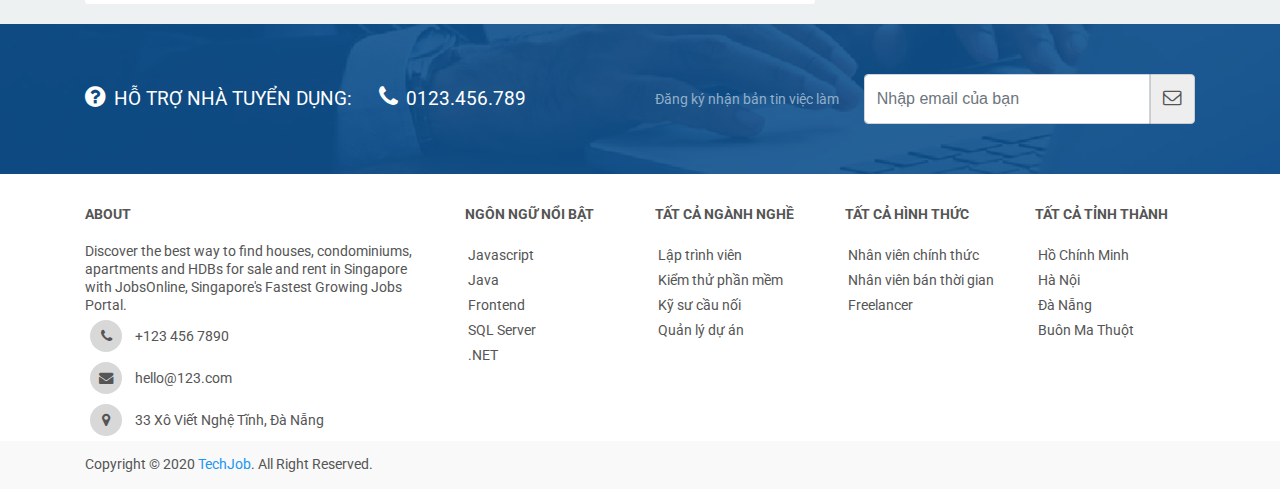
<file: candidate-details.html>
<!DOCTYPE html>
<html lang="en">
<head>
  <meta charset="UTF-8">
  <title>TechJobs</title>
  <meta name="viewport" content="width=device-width, initial-scale=1, shrink-to-fit=no">

  <!-- Roboto Fonts -->
  <link href="https://fonts.googleapis.com/css?family=Roboto:300,300i,400,400i,500,500i,700,700i,900,900i&display=swap" rel="stylesheet">
  <link href="https://fonts.googleapis.com/css?family=Roboto+Condensed:300,300i,400,400i,700,700i&display=swap" rel="stylesheet">

  <!-- bootstrap css -->
  <link rel="stylesheet" type="text/css" href="css/bootstrap.min.css">



  <!-- Font Awesome -->
  <link href="https://stackpath.bootstrapcdn.com/font-awesome/4.7.0/css/font-awesome.min.css" rel="stylesheet" integrity="sha384-wvfXpqpZZVQGK6TAh5PVlGOfQNHSoD2xbE+QkPxCAFlNEevoEH3Sl0sibVcOQVnN" crossorigin="anonymous">

  <!-- select 2 css -->
  <link rel="stylesheet" href="css/select2.min.css">
  <script src="https://ajax.googleapis.com/ajax/libs/jquery/3.4.1/jquery.min.js"></script>

   <!-- main css -->
  <link rel="stylesheet" type="text/css" href="css/style.css"> 
</head>
<body>
<!-- main nav -->
<div class="container-fluid fluid-nav another-page">
  <div class="container cnt-tnar">
    <nav class="navbar navbar-expand-lg navbar-light bg-light tjnav-bar">
  <!-- <a class="navbar-brand" href="#">Navbar</a> -->
  <a href="#" class="nav-logo">
    <img src="img/techjobs_bgw.png">
  </a>
  <button class="navbar-toggler tnavbar-toggler" type="button" data-toggle="collapse" data-target="#navbarSupportedContent" aria-controls="navbarSupportedContent" aria-expanded="false" aria-label="Toggle navigation">
    <!-- <span class="navbar-toggler-icon"></span> -->
    <i class="fa fa-bars icn-res" aria-hidden="true"></i>

  </button>

  <div class="collapse navbar-collapse" id="navbarSupportedContent">
    <ul class="navbar-nav mr-auto tnav-left tn-nav">
      <li class="nav-item">
        <a class="nav-link" href="#">Việc Làm IT</a>
      </li>
      <li class="nav-item">
        <a class="nav-link" href="#">Tin Tức</a>
      </li>
      <li class="nav-item dropdown">
        <a class="nav-link dropdown-toggle" href="#" id="navbarDropdown" role="button" data-toggle="dropdown" aria-haspopup="true" aria-expanded="false">
          Dropdown
        </a>
        <div class="dropdown-menu tdropdown" aria-labelledby="navbarDropdown">
          <a class="dropdown-item" href="#">Action</a>
          <a class="dropdown-item" href="#">Another action</a>
          <div class="dropdown-divider"></div>
          <a class="dropdown-item" href="#">Something else here</a>
        </div>
      </li>
    </ul>
    <ul class="navbar-nav mr-auto my-2 my-lg-0 tnav-right tn-nav">
      <li class="nav-item active">
        <a class="nav-link" href="#"><i class="fa fa-search" aria-hidden="true"></i> <span class="hidden-text">Tìm kiếm</span></a>
      </li>
      <li class="nav-item">
        <a class="nav-link" href="#">Đăng Ký</a>
      </li>
      <li class="nav-item">
        <a class="nav-link" href="#">Đăng Nhập</a>
      </li>
      <li class="nav-item dropdown">
        <a class="nav-link dropdown-toggle" href="#" id="navbarDropdown" role="button" data-toggle="dropdown" aria-haspopup="true" aria-expanded="false">
          VI
        </a>
        <div class="dropdown-menu tdropdown" aria-labelledby="navbarDropdown">
          <a class="dropdown-item" href="#">English</a>
        </div>
      </li>
      <li class="nav-item">
        <a class="nav-link btn-employers" href="#" tabindex="-1" aria-disabled="true" style="color: #fff!important">Nhà Tuyển Dụng</a>
      </li>
    </ul>
  </div>
</nav>
  </div>
</div>
<!-- (end) main nav -->

<div class="clearfix"></div>

<!-- recuiter Nav -->
<nav class="navbar navbar-expand-lg navbar-light nav-recuitment">
  <button class="navbar-toggler" type="button" data-toggle="collapse" data-target="#navbarNava" aria-controls="navbarNava" aria-expanded="false" aria-label="Toggle navigation">
    <span class="navbar-toggler-icon"></span>
  </button>
  <div class="collapse navbar-collapse container" id="navbarNava">
    <ul class="navbar-nav nav-recuitment-li">
      <li class="nav-item active">
        <a class="nav-link" href="#">Quản lý hồ sơ</a>
      </li>
      <li class="nav-item">
        <a class="nav-link" href="#">Việc làm của tôi</a>
      </li>
      <li class="nav-item">
        <a class="nav-link" href="#">Việc làm đã lưu</a>
      </li>
      <li class="nav-item">
        <a class="nav-link" href="#">Quản lý hồ sơ</a>
      </li>
      <li class="nav-item">
        <a class="nav-link" href="#">Cài đặt</a>
      </li>
    </ul>
    <ul class="rec-nav-right">
      <li class="nav-item">
        <a class="nav-link" href="#">Tạo hồ sơ</a>
      </li>
    </ul>
  </div>
</nav>
<!--  recuiter Nav -->

<!-- widget recuitment  -->
<div class="container-fluid">
  <div class="container">
    <div class="row">
      <div class="col-md-12">
        <div class="home-ads">
          <a href="#">
            <img src="img/hna2.jpg">
          </a>
        </div>
      </div>
    </div>
  </div>
</div>
<!-- (end) widget recuitment  -->

<!-- published recuitment -->
<div class="container-fluid published-recuitment-wrapper">
  <div class="container published-recuitment-content">
    <div class="row">
      <div class="col-md-8 col-sm-12 col-12 recuitment-inner">
        <form class="employee-form">
          <div class="accordion" id="accordionExample">
            <div class="card recuitment-card">
              <div class="card-header recuitment-card-header" id="headingOne">
                <h2 class="mb-0">
                  <a class="btn btn-link btn-block text-left recuitment-header" type="button" data-toggle="collapse" data-target="#collapseOne" aria-expanded="true" aria-controls="collapseOne">
                    Thông tin tài khoản
                    <span id="clickc1_advance2" class="clicksd">
                      <i class="fa fa fa-angle-up"></i>
                    </span>
                  </a>
                </h2>
              </div>

              <div id="collapseOne" class="collapse show" aria-labelledby="headingOne" data-parent="#accordionExample">
                <div class="card-body recuitment-body row">
                  <div class="col-md-3">
                    <div class="avatar-upload">
                      <div class="avatar-edit">
                          <input type='file' id="imageUpload" accept=".png, .jpg, .jpeg" />
                          <label for="imageUpload"></label>
                      </div>
                      <div class="avatar-preview">
                          <div id="imagePreview" style="background-image: url(https://i.pravatar.cc/500?img=7);">
                          </div>
                      </div>
                  </div>
                  </div>
                  <div class="col-md-9">
                    <div class="form-group row">
                    <label class="col-sm-3 col-form-label text-right label">Họ tên<span style="color: red" class="pl-2">*</span></label>
                    <div class="col-sm-9">
                      <input type="text" class="form-control" placeholder="Nhập họ và tên">
                    </div>
                  </div>
                  <div class="form-group row">
                    <label class="col-sm-3 col-form-label text-right label">Số điện thoại</label>
                    <div class="col-sm-9">
                      <input type="number" class="form-control">
                    </div>
                  </div>
                  <div class="form-group row">
                    <label class="col-sm-3 col-form-label text-right label">Giới tính<span style="color: red" class="pl-2">*</span></label>
                    <div class="col-sm-9">
                      <select type="text" class="form-control" id="jobGender">
                        <option value="">Chọn giới tính</option>
                        <option value="">Nam</option>
                        <option value="">Nữ</option>
                      </select>
                    </div>
                  </div>
                  <div class="form-group row">
                    <label class="col-sm-3 col-form-label text-right label">Ngày sinh<span style="color: red" class="pl-2">*</span></label>
                    <div class="col-sm-9 row">
                      <div class="col-md-4 pr-0">
                        <select type="text" class="form-control d-inline-block w-25" id="empDayOb">
                          <option value="0">Ngày</option>
                          <option value="1">1</option>
                          <option value="2">2</option>
                          <option value="3">3</option>
                          <option value="4">4</option>
                          <option value="5">5</option>
                          <option value="6">6</option>
                          <option value="7">7</option>
                          <option value="8">8</option>
                          <option value="9">9</option>
                          <option value="10">10</option>
                          <option value="11">11</option>
                          <option value="12">12</option>
                          <option value="13">13</option>
                          <option value="14">14</option>
                          <option value="15">15</option>
                          <option value="16">16</option>
                          <option value="17">17</option>
                          <option value="18">18</option>
                          <option value="19">19</option>
                          <option value="20">20</option>
                          <option value="21">21</option>
                          <option value="22">22</option>
                          <option value="23">23</option>
                          <option value="24">24</option>
                          <option value="25">25</option>
                          <option value="26">26</option>
                          <option value="27">27</option>
                          <option value="28">28</option>
                          <option value="29">29</option>
                          <option value="30">30</option>
                          <option value="31">31</option>
                        </select>
                      </div>
                      <div class="col-md-4 pr-0">
                        <select type="text" class="form-control d-inline-block w-25" id="empMonthOb">
                          <option selected="selected" value="0">Tháng</option>
                          <option value="1">1</option>
                          <option value="2">2</option>
                          <option value="3">3</option>
                          <option value="4">4</option>
                          <option value="5">5</option>
                          <option value="6">6</option>
                          <option value="7">7</option>
                          <option value="8">8</option>
                          <option value="9">9</option>
                          <option value="10">10</option>
                          <option value="11">11</option>
                          <option value="12">12</option>
                        </select>
                      </div>
                      <div class="col-md-4 pr-0">
                        <select type="text" class="form-control d-inline-block w-25" id="empYearOb">
                          <option selected="selected" value="0">Năm</option>
                            <option value="2020">2020</option>
                            <option value="2019">2019</option>
                            <option value="2018">2018</option>
                            <option value="2017">2017</option>
                            <option value="2016">2016</option>
                            <option value="2015">2015</option>
                            <option value="2014">2014</option>
                            <option value="2013">2013</option>
                            <option value="2012">2012</option>
                            <option value="2011">2011</option>
                            <option value="2010">2010</option>
                            <option value="2009">2009</option>
                            <option value="2008">2008</option>
                            <option value="2007">2007</option>
                            <option value="2006">2006</option>
                            <option value="2005">2005</option>
                            <option value="2004">2004</option>
                            <option value="2003">2003</option>
                            <option value="2002">2002</option>
                            <option value="2001">2001</option>
                            <option value="2000">2000</option>
                            <option value="1999">1999</option>
                            <option value="1998">1998</option>
                            <option value="1997">1997</option>
                            <option value="1996">1996</option>
                            <option value="1995">1995</option>
                            <option value="1994">1994</option>
                            <option value="1993">1993</option>
                            <option value="1992">1992</option>
                            <option value="1991">1991</option>
                            <option value="1990">1990</option>
                            <option value="1989">1989</option>
                            <option value="1988">1988</option>
                            <option value="1987">1987</option>
                            <option value="1986">1986</option>
                            <option value="1985">1985</option>
                            <option value="1984">1984</option>
                            <option value="1983">1983</option>
                            <option value="1982">1982</option>
                            <option value="1981">1981</option>
                            <option value="1980">1980</option>
                            <option value="1979">1979</option>
                            <option value="1978">1978</option>
                            <option value="1977">1977</option>
                            <option value="1976">1976</option>
                            <option value="1975">1975</option>
                            <option value="1974">1974</option>
                            <option value="1973">1973</option>
                            <option value="1972">1972</option>
                            <option value="1971">1971</option>
                            <option value="1970">1970</option>
                            <option value="1969">1969</option>
                            <option value="1968">1968</option>
                            <option value="1967">1967</option>
                            <option value="1966">1966</option>
                            <option value="1965">1965</option>
                            <option value="1964">1964</option>
                            <option value="1963">1963</option>
                            <option value="1962">1962</option>
                            <option value="1961">1961</option>
                            <option value="1960">1960</option>
                            <option value="1959">1959</option>
                            <option value="1958">1958</option>
                            <option value="1957">1957</option>
                            <option value="1956">1956</option>
                            <option value="1955">1955</option>
                        </select>
                      </div>
                    </div>
                  </div>
                  <div class="form-group row">
                    <label class="col-sm-3 col-form-label text-right label">Hôn nhân<span style="color: red" class="pl-2">*</span></label>
                    <div class="col-sm-9">
                      <select type="text" class="form-control" id="empStatus">
                        <option value="">Chọn tình trạng hôn nhân</option>
                        <option value="">Độc thân</option>
                        <option value="">Đã kết hôn</option>
                      </select>
                    </div>
                  </div>
                  <div class="form-group row">
                    <label class="col-sm-3 col-form-label text-right label">Tỉnh/ Thành phố<span style="color: red" class="pl-2">*</span></label>
                    <div class="col-sm-9">
                      <select type="text" class="form-control" id="jobProvince2">
                        <option value="1">Hồ Chí Minh</option>
                        <option value="2">Hà Nội</option>
                        <option value="3">An Giang</option>
                        <option value="4">Bạc Liêu</option>
                        <option value="5">Bà Rịa-Vũng Tàu</option>
                        <option value="6">Bắc Cạn</option>
                        <option value="7">Bắc Giang</option>
                        <option value="8">Bắc Ninh</option>
                        <option value="9">Bến Tre</option>
                        <option value="10">Bình Dương</option>
                        <option value="11">Bình Định</option>
                        <option value="12">Bình Phước</option>
                        <option value="13">Bình Thuận</option>
                        <option value="14">Cao Bằng</option>
                        <option value="15">Cà Mau</option>
                        <option value="16">Cần Thơ</option>
                        <option value="17">Đà Nẵng</option>
                        <option value="18">Đắk Lắk</option>
                        <option value="19">Đắk Nông</option>
                        <option value="20">Điện Biên</option>
                        <option value="21">Đồng Nai</option>
                        <option value="22">Đồng Tháp</option>
                        <option value="23">Gia Lai</option>
                        <option value="24">Hà Giang</option>
                        <option value="25">Hà Nam</option>
                        <option value="27">Hà Tĩnh</option>
                        <option value="28">Hải Dương</option>
                        <option value="29">Hải Phòng</option>
                        <option value="30">Hậu Giang</option>
                        <option value="31">Hòa Bình</option>
                        <option value="32">Hưng Yên</option>
                        <option value="33">Khánh Hòa</option>
                        <option value="34">Kiên Giang</option>
                        <option value="35">Kon Tum</option>
                        <option value="36">Lai Châu</option>
                        <option value="37">Lạng Sơn</option>
                        <option value="38">Lào Cai</option>
                        <option value="39">Lâm Đồng</option>
                        <option value="40">Long An</option>
                        <option value="41">Nam Định</option>
                        <option value="42">Nghệ An</option>
                        <option value="43">Ninh Bình</option>
                        <option value="44">Ninh Thuận</option>
                        <option value="45">Phú Thọ</option>
                        <option value="46">Phú Yên</option>
                        <option value="47">Quảng Bình</option>
                        <option value="48">Quảng Nam</option>
                        <option value="49">Quảng Ngãi</option>
                        <option value="50">Quảng Ninh</option>
                        <option value="51">Quảng Trị</option>
                        <option value="52">Sóc Trăng</option>
                        <option value="53">Sơn La</option>
                        <option value="54">Tây Ninh</option>
                        <option value="55">Thái Bình</option>
                        <option value="56">Thái Nguyên</option>
                        <option value="57">Thanh Hóa</option>
                        <option value="58">Thừa Thiên-Huế</option>
                        <option value="59">Tiền Giang</option>
                        <option value="60">Trà Vinh</option>
                        <option value="61">Tuyên Quang</option>
                        <option value="62">Vĩnh Long</option>
                        <option value="63">Vĩnh Phúc</option>
                        <option value="64">Yên Bái</option>
                        <option value="65">Toàn quốc</option>
                        <option value="66">Nước ngoài</option>
                      </select>
                    </div>
                  </div>
                  <div class="form-group row">
                    <label class="col-sm-3 col-form-label text-right label">Chỗ ở hiện tại<span style="color: red" class="pl-2">*</span></label>
                    <div class="col-sm-9">
                      <input type="text" class="form-control" placeholder="Nhập địa chỉ">
                    </div>
                  </div>
                  </div>
                  
                </div>
              </div>
            </div>
            <div class="card recuitment-card">
              <div class="card-header recuitment-card-header" id="headingTwo">
                <h2 class="mb-0">
                  <a class="btn btn-link btn-block text-left collapsed recuitment-header" type="button" data-toggle="collapse" data-target="#collapseTwo" aria-expanded="false" aria-controls="collapseTwo">
                    File đính kèm
                    <span id="clickc1_advance3" class="clicksd">
                      <i class="fa fa fa-angle-up"></i>
                    </span>
                    
                  </a>
                </h2>
              </div>
              <div id="collapseTwo" class="collapse show" aria-labelledby="headingTwo" data-parent="#accordionExample">
                <div class="card-body recuitment-body">
                 <div class="form-group row">
                    <label class="col-sm-3 col-form-label text-right label">Chọn hồ sơ đính kèm<span style="color: red" class="pl-2">*</span></label>
                    <div class="col-sm-9">
                      <input type="file" id="file" class="recuitment-card-acttachment" />
                      <label for="file" class="btn-1"><i class="fa fa-paperclip pr-2"></i>Chọn file</label>
                      <!-- jQuery lấy tên file -->
                        <script>
                          $(document).ready(function(){
                              $('.recuitment-card-acttachment').change(function(e){
                                  var fileName = e.target.files[0].name;
                                  document.getElementById("previewFileName").innerHTML = fileName;
                                  $(".output-file").append('<style>.output-file:before{display:inline-block !important;}</style>');
                              });
                          });
                      </script>
                      <p class="output-file">
                        <span id="previewFileName"></span>
                      </p>
                    </div>
                  </div>
                </div>
              </div>
            </div>
            <div class="card recuitment-card">
              <div class="card-header recuitment-card-header" id="headingThree">
                <h2 class="mb-0">
                  <a class="btn btn-link btn-block text-left collapsed recuitment-header" type="button" data-toggle="collapse" data-target="#collapseThree" aria-expanded="false" aria-controls="collapseThree">
                    Thông tin chung
                    <span id="clickc1_advance1" class="clicksd">
                      <i class="fa fa fa-angle-up"></i>
                    </span>
                  </a>
                </h2>
              </div>
              <div id="collapseThree" class="collapse show" aria-labelledby="headingThree" data-parent="#accordionExample">
                <div class="card-body recuitment-body">
                  <div class="form-group row">
                    <label class="col-sm-3 col-form-label text-right label">Tiêu đề hồ sơ<span style="color: red" class="pl-2">*</span></label>
                    <div class="col-sm-9">
                      <input type="text" class="form-control" placeholder="Nhập tiêu đề">
                    </div>
                  </div>
                  <div class="form-group row">
                    <label class="col-sm-3 col-form-label text-right label">Trình độ cao nhất<span style="color: red" class="pl-2">*</span></label>
                    <div class="col-sm-9">
                      <select type="text" class="form-control" id="jobLevel">
                        <option selected="selected" value="">Chọn trình độ</option>
                        <option value="6">Đại học</option>
                        <option value="5">Cao đẳng</option>
                        <option value="4">Trung cấp</option>
                        <option value="7">Cao học</option>
                        <option value="3">Trung học</option>
                        <option value="2">Chứng chỉ</option>
                        <option value="1">Lao động phổ thông</option>
                      </select>
                    </div>
                  </div>
                  <div class="form-group row">
                    <label class="col-sm-3 col-form-label text-right label">Số năm kinh nghiệm<span style="color: red" class="pl-2">*</span></label>
                    <div class="col-sm-9">
                      <select type="text" class="form-control" id="jobExperience">
                        <option selected="selected" value="">Chọn kinh nghiệm</option>
                        <option value="0">Chưa có kinh nghiệm</option>
                        <option value="7">Dưới 1 năm</option>
                        <option value="1">1 năm</option>
                        <option value="2">2 năm</option>
                        <option value="3">3 năm</option>
                        <option value="4">4 năm</option>
                        <option value="5">5 năm</option>
                        <option value="6">Trên 5 năm</option>
                      </select>
                    </div>
                  </div>
                  <div class="form-group row">
                    <label class="col-sm-3 col-form-label text-right label">Cấp bậc hiện tại<span style="color: red" class="pl-2">*</span></label>
                    <div class="col-sm-9">
                      <select type="text" class="form-control" id="empLevel">
                        <option selected="selected" value="100">Chọn cấp bậc</option>
                        <option value="0">Nhân viên</option>
                        <option value="7">CTV</option>
                        <option value="8">Trưởng nhóm</option>
                        <option value="9">Chuyên gia</option>
                        <option value="3">Trưởng phó phòng</option>
                        <option value="5">Quản lý cấp cao</option>
                      </select>
                    </div>
                  </div>
                  <div class="form-group row">
                    <label class="col-sm-3 col-form-label text-right label">Cấp bậc mong muốn<span style="color: red" class="pl-2">*</span></label>
                    <div class="col-sm-9">
                      <select type="text" class="form-control" id="empWishLevel">
                      <option selected="selected" value="100">Chọn cấp bậc</option>
                      <option value="0">Nhân viên</option>
                      <option value="7">CTV</option>
                      <option value="8">Trưởng nhóm</option>
                      <option value="9">Chuyên gia</option>
                      <option value="3">Trưởng phó phòng</option>
                      <option value="5">Quản lý cấp cao</option>
                      </select>
                    </div>
                  </div>
                  <div class="form-group row">
                    <label class="col-sm-3 col-form-label text-right label">Công việc mong muốn<span style="color: red" class="pl-2">*</span></label>
                    <div class="col-sm-9">
                      <select type="text" class="form-control" id="empWishJob">
                        <option value="10">Bán hàng</option>
                        <option value="47">Tài chính/Kế toán/Kiểm toán</option>
                        <option value="29">Hành chính/Thư ký/Trợ lý</option>
                        <option value="32">Kinh doanh</option>
                        <option value="21">Chăm sóc khách hàng</option>
                        <option value="50">Thời vụ/Bán thời gian</option>
                        <option value="22">Điện/Điện tử/Điện lạnh</option>
                        <option value="40">Nhân sự</option>
                        <option value="38">Ngân hàng/Chứng khoán/Đầu tư</option>
                        <option value="12">Báo chí/Biên tập viên</option>
                        <option value="20">Bảo vệ/Vệ sĩ/An ninh</option>
                        <option value="13">Bất động sản</option>
                        <option value="14">Biên dịch/Phiên dịch</option>
                        <option value="15">Bưu chính viễn thông</option>
                        <option value="16">Cơ khí/Kĩ thuật ứng dụng</option>
                        <option value="17">Công nghệ thông tin</option>
                        <option value="18">Dầu khí/Địa chất</option>
                        <option value="19">Dệt may</option>
                        <option value="23">Du lịch/Nhà hàng/Khách sạn</option>
                        <option value="24">Dược/Hóa chất/Sinh hóa</option>
                        <option value="25">Giải trí/Vui chơi</option>
                        <option value="26">Giáo dục/Đào tạo/Thư viện</option>
                        <option value="27">Giao thông/Vận tải/Thủy lợi/Cầu đường</option>
                        <option value="28">Giày da/Thuộc da</option>
                        <option value="55">Khác</option>
                        <option value="30">Kho vận/Vật tư/Thu mua</option>
                        <option value="58">Khu chế xuất/Khu công nghiệp</option>
                        <option value="31">Kiến trúc/Nội thất</option>
                        <option value="59">Làm đẹp/Thể lực/Spa</option>
                        <option value="33">Lao động phổ thông</option>
                        <option value="34">Luật/Pháp lý</option>
                        <option value="36">Môi trường/Xử lý chất thải</option>
                        <option value="37">Mỹ phẩm/Thời trang/Trang sức</option>
                        <option value="39">Nghệ thuật/Điện ảnh</option>
                        <option value="56">Ngoại ngữ</option>
                        <option value="41">Nông/Lâm/Ngư nghiệp</option>
                        <option value="64">PG/PB/Lễ tân</option>
                        <option value="65">Phát triển thị trường</option>
                        <option value="66">Phục vụ/Tạp vụ/Giúp việc</option>
                        <option value="42">Quan hệ đối ngoại</option>
                        <option value="44">Quản lý điều hành</option>
                        <option value="45">Quảng cáo/Marketing/PR</option>
                        <option value="46">Sản xuất/Vận hành sản xuất</option>
                        <option value="35">Sinh viên/Mới tốt nghiệp/Thực tập</option>
                        <option value="60">Tài xế/Lái xe/Giao nhận</option>
                        <option value="43">Thẩm định/Giám định/Quản lý chất lượng</option>
                        <option value="48">Thể dục/Thể thao</option>
                        <option value="49">Thiết kế/Mỹ thuật</option>
                        <option value="51">Thực phẩm/DV ăn uống</option>
                        <option value="61">Trang thiết bị công nghiệp</option>
                        <option value="62">Trang thiết bị gia dụng</option>
                        <option value="63">Trang thiết bị văn phòng</option>
                        <option value="11">Tư vấn bảo hiểm</option>
                        <option value="52">Xây dựng</option>
                        <option value="53">Xuất-Nhập khẩu/Ngoại thương</option>
                        <option value="54">Y tế</option>
                      </select>
                    </div>
                  </div>
                  <div class="form-group row">
                    <label class="col-sm-3 col-form-label text-right label">Mong muốn mức lương tối thiểu (VNĐ/ tháng)<span style="color: red" class="pl-2">*</span></label>
                    <div class="col-sm-9">
                      <input type="number" class="form-control" placeholder="Nhập số"/>
                    </div>
                  </div>

                  <div class="form-group row">
                    <label class="col-sm-3 col-form-label text-right label">Nơi làm việc mong muốn<span style="color: red" class="pl-2">*</span></label>
                    <div class="col-sm-9">
                      <select type="text" class="form-control" id="empWishPlace">
                          <option value="1">Hồ Chí Minh</option>
                          <option value="2">Hà Nội</option>
                          <option value="3">An Giang</option>
                          <option value="4">Bạc Liêu</option>
                          <option value="5">Bà Rịa-Vũng Tàu</option>
                          <option value="6">Bắc Cạn</option>
                          <option value="7">Bắc Giang</option>
                          <option value="8">Bắc Ninh</option>
                          <option value="9">Bến Tre</option>
                          <option value="10">Bình Dương</option>
                          <option value="11">Bình Định</option>
                          <option value="12">Bình Phước</option>
                          <option value="13">Bình Thuận</option>
                          <option value="14">Cao Bằng</option>
                          <option value="15">Cà Mau</option>
                          <option value="16">Cần Thơ</option>
                          <option value="17">Đà Nẵng</option>
                          <option value="18">Đắk Lắk</option>
                          <option value="19">Đắk Nông</option>
                          <option value="20">Điện Biên</option>
                          <option value="21">Đồng Nai</option>
                          <option value="22">Đồng Tháp</option>
                          <option value="23">Gia Lai</option>
                          <option value="24">Hà Giang</option>
                          <option value="25">Hà Nam</option>
                          <option value="27">Hà Tĩnh</option>
                          <option value="28">Hải Dương</option>
                          <option value="29">Hải Phòng</option>
                          <option value="30">Hậu Giang</option>
                          <option value="31">Hòa Bình</option>
                          <option value="32">Hưng Yên</option>
                          <option value="33">Khánh Hòa</option>
                          <option value="34">Kiên Giang</option>
                          <option value="35">Kon Tum</option>
                          <option value="36">Lai Châu</option>
                          <option value="37">Lạng Sơn</option>
                          <option value="38">Lào Cai</option>
                          <option value="39">Lâm Đồng</option>
                          <option value="40">Long An</option>
                          <option value="41">Nam Định</option>
                          <option value="42">Nghệ An</option>
                          <option value="43">Ninh Bình</option>
                          <option value="44">Ninh Thuận</option>
                          <option value="45">Phú Thọ</option>
                          <option value="46">Phú Yên</option>
                          <option value="47">Quảng Bình</option>
                          <option value="48">Quảng Nam</option>
                          <option value="49">Quảng Ngãi</option>
                          <option value="50">Quảng Ninh</option>
                          <option value="51">Quảng Trị</option>
                          <option value="52">Sóc Trăng</option>
                          <option value="53">Sơn La</option>
                          <option value="54">Tây Ninh</option>
                          <option value="55">Thái Bình</option>
                          <option value="56">Thái Nguyên</option>
                          <option value="57">Thanh Hóa</option>
                          <option value="58">Thừa Thiên-Huế</option>
                          <option value="59">Tiền Giang</option>
                          <option value="60">Trà Vinh</option>
                          <option value="61">Tuyên Quang</option>
                          <option value="62">Vĩnh Long</option>
                          <option value="63">Vĩnh Phúc</option>
                          <option value="64">Yên Bái</option>
                          <option value="65">Toàn quốc</option>
                          <option value="66">Nước ngoài</option>
                      </select>
                    </div>
                  </div>
                </div>
              </div>
            </div>
            
          </div>
          
          <div class="rec-submit">
            <button type="submit" class="btn-submit-recuitment mb-3 ml-3" name="">
              <i class="fa fa-floppy-o pr-2"></i>Lưu Hồ Sơ
            </button>
          </div>
        </form>
        
      </div>
      <!-- Side bar -->
      <div class="col-md-4 col-sm-12 col-12">
        <div class="recuiter-info">
          <div class="recuiter-info-avt">
            <img src="img/icon_avatar.jpg">
          </div>
          <div class="clearfix list-rec">
            <h4>Hồ Quốc Hiếu</h4>
            <ul>
              <li><a href="#">Nhà tuyển dụng của tôi <strong>(0)</strong></a></li>
              <li><a href="#">Việc làm đã lưu <strong>(450)</strong></a></li>
              <li><a href="#">Việc làm đã nộp <strong>(1150)</strong></a></li>
            </ul>
          </div>
        </div>


        <div class="block-sidebar" style="margin-bottom: 20px;">
   <header>
      <h3 class="title-sidebar font-roboto bg-primary">
         Trung tâm quản lý
      </h3>
   </header>
   <div class="content-sidebar menu-trung-tam-ql menu-ql-employer">
      <h3 class="menu-ql-ntv">
         Hồ sơ của bạn
      </h3>
      <ul>
         <li>
            <a href="#">
            Quản lý Tài khoản
            </a>
         </li>
         <li>
            <a href="#">
            Quản lý hồ sơ
            </a>
         </li>
      </ul>
      <h3 class="menu-ql-ntv">
         Việc làm của bạn
      </h3>
      <ul>
         <li>
            <a href="#">
            Việc làm đã lưu
            </a>
         </li>
         <li>
            <a href="#" target="_blank">
            Việc làm dã ứng tuyển
            </a>
         </li>
      </ul>
      <h3 class="menu-ql-ntv">
         Hỗ trợ và thông báo
      </h3>
      <ul>
         <li>
            <a href="#" title="Gửi yêu cầu đến ban quản trị">
            Gửi yêu cầu đến ban quản trị
            </a>
         </li>
         <li>
            <a href="#" title="Ban quản trị thông báo">
            Ban quản trị thông báo
            </a>
         </li>
         <li>
            <a href="#" title="Hướng dẫn thao tác">
            Hướng dẫn thao tác
            </a>
         </li>
         <li>
            <a href="#" target="_blank">
            <span>Thông tin thanh toán</span>
            </a>
         </li>
         <li>
            <a target="_blank" href="#">
            <span>Cổng tra cứu lương</span>
            </a>
         </li>
         <li>
            <a target="_blank" href="#">
            <span> Cẩm nang tuyển dụng</span>
            </a>
         </li>
      </ul>
      <ul>
         <li class="logout">
            <a href="#" title="Đăng xuất">
            Đăng xuất
            </a>
         </li>
      </ul>
   </div>
</div>
      </div>
    </div>
  </div>
</div>

<!-- (end) published recuitment -->

<div class="clearfix"></div>





<!-- job support -->
<div class="container-fluid job-support-wrapper">
 <div class="container-fluid job-support-wrap">
  <div class="container job-support">
    <div class="row">
      <div class="col-md-6 col-sm-12 col-12">
        <ul class="spp-list">
          <li>
            <span><i class="fa fa-question-circle pr-2 icsp"></i>Hỗ trợ nhà tuyển dụng:</span>
          </li>
          <li>
            <span><i class="fa fa-phone pr-2 icsp"></i>0123.456.789</span>
          </li>
        </ul>
      </div>
      <div class="col-md-6 col-sm-12 col-12">
        <div class="newsletter">
            <span class="txt6">Đăng ký nhận bản tin việc làm</span>
            <div class="input-group frm1">
              <input type="text" placeholder="Nhập email của bạn" class="newsletter-email form-control">
              <a href="#" class="input-group-addon"><i class="fa fa-lg fa-envelope-o colorb"></i></a>
            </div>
          </div>
      </div>
    </div>
  </div>
</div>
</div>
<!-- (end) job support -->


<!-- footer -->
<div class="container-fluid footer-wrap  clear-left clear-right">
  <div class="container footer">
    <div class="row">
      <div class="col-md-4 col-sm-8 col-12">
        <h2 class="footer-heading">
          <span>About</span>
        </h2>
        <p class="footer-content">
          Discover the best way to find houses, condominiums, apartments and HDBs for sale and rent in Singapore with JobsOnline, Singapore's Fastest Growing Jobs Portal.
        </p>
        <ul class="footer-contact">
          <li>
            <a href="#">
              <i class="fa fa-phone fticn"></i> +123 456 7890
            </a>
          </li>
          <li>
            <a href="#">
              <i class="fa fa-envelope fticn"></i> 
              hello@123.com
            </a>
          </li>
          <li>
            <a href="#">
              <i class="fa fa-map-marker fticn"></i>
              33 Xô Viết Nghệ Tĩnh, Đà Nẵng
            </a>
          </li>
        </ul>
      </div>
      <div class="col-md-2 col-sm-4 col-12">
        <h2 class="footer-heading">
          <span>Ngôn ngữ nổi bật</span>
        </h2>
        <ul class="footer-list">
          <li><a href="#">Javascript</a></li>
          <li><a href="#">Java</a></li>
          <li><a href="#">Frontend</a></li>
          <li><a href="#">SQL Server</a></li>
          <li><a href="#">.NET</a></li>
        </ul>
      </div>
      <div class="col-md-2 col-sm-6 col-12">
        <h2 class="footer-heading">
          <span>Tất cả ngành nghề</span>
        </h2>
        <ul class="footer-list">
          <li><a href="#">Lập trình viên</a></li>
          <li><a href="#">Kiểm thử phần mềm</a></li>
          <li><a href="#">Kỹ sư cầu nối</a></li>
          <li><a href="#">Quản lý dự án</a></li>
        </ul>
      </div>
      <div class="col-md-2 col-sm-6 col-12">
        <h2 class="footer-heading">
          <span>Tất cả hình thức</span>
        </h2>
        <ul class="footer-list">
          <li><a href="#">Nhân viên chính thức</a></li>
          <li><a href="#">Nhân viên bán thời gian</a></li>
          <li><a href="#">Freelancer</a></li>
        </ul>
      </div>
      <div class="col-md-2 col-sm-12 col-12">
        <h2 class="footer-heading">
          <span>Tất cả tỉnh thành</span>
        </h2>
        <ul class="footer-list">
          <li><a href="#">Hồ Chính Minh</a></li>
          <li><a href="#">Hà Nội</a></li>
          <li><a href="#">Đà Nẵng</a></li>
          <li><a href="#">Buôn Ma Thuột</a></li>
        </ul>
      </div>


    </div>
  </div>
</div>

<footer class="container-fluid copyright-wrap">
  <div class="container copyright">
    <p class="copyright-content">
      Copyright © 2020 <a href="#"> Tech<b>Job</b></a>. All Right Reserved.
    </p>
  </div>
</footer>


<!-- (end) footer -->


    <script src="https://ajax.googleapis.com/ajax/libs/jquery/3.4.1/jquery.min.js"></script>

<!-- Optional JavaScript -->
    <!-- jQuery first, then Popper.js, then Bootstrap JS -->
    <script src="js/jquery-3.4.1.slim.min.js"></script>
    <script src="js/popper.min.js"></script>
    <script src="js/bootstrap.min.js"></script>
    <script src="js/select2.min.js"></script>
    <script src="js/jobdata.js"></script>

    <script type="text/javascript" src="js/main.js"></script> 
    <!-- Owl Stylesheets Javascript -->
    <script src="js/owlcarousel/owl.carousel.js"></script>
    <!-- Read More Plugin -->
<script type="text/javascript">
  // Avatar upload and preview
function readURL(input) {
    if (input.files && input.files[0]) {
        var reader = new FileReader();
        reader.onload = function(e) {
            $('#imagePreview').css('background-image', 'url('+e.target.result +')');
            // $('#imagePreview').hide();
            // $('#imagePreview').fadeIn(650);
        }
        reader.readAsDataURL(input.files[0]);
    }
}
$("#imageUpload").change(function() {
    readURL(this);
});
</script>
   

</body>
</html>
</file>
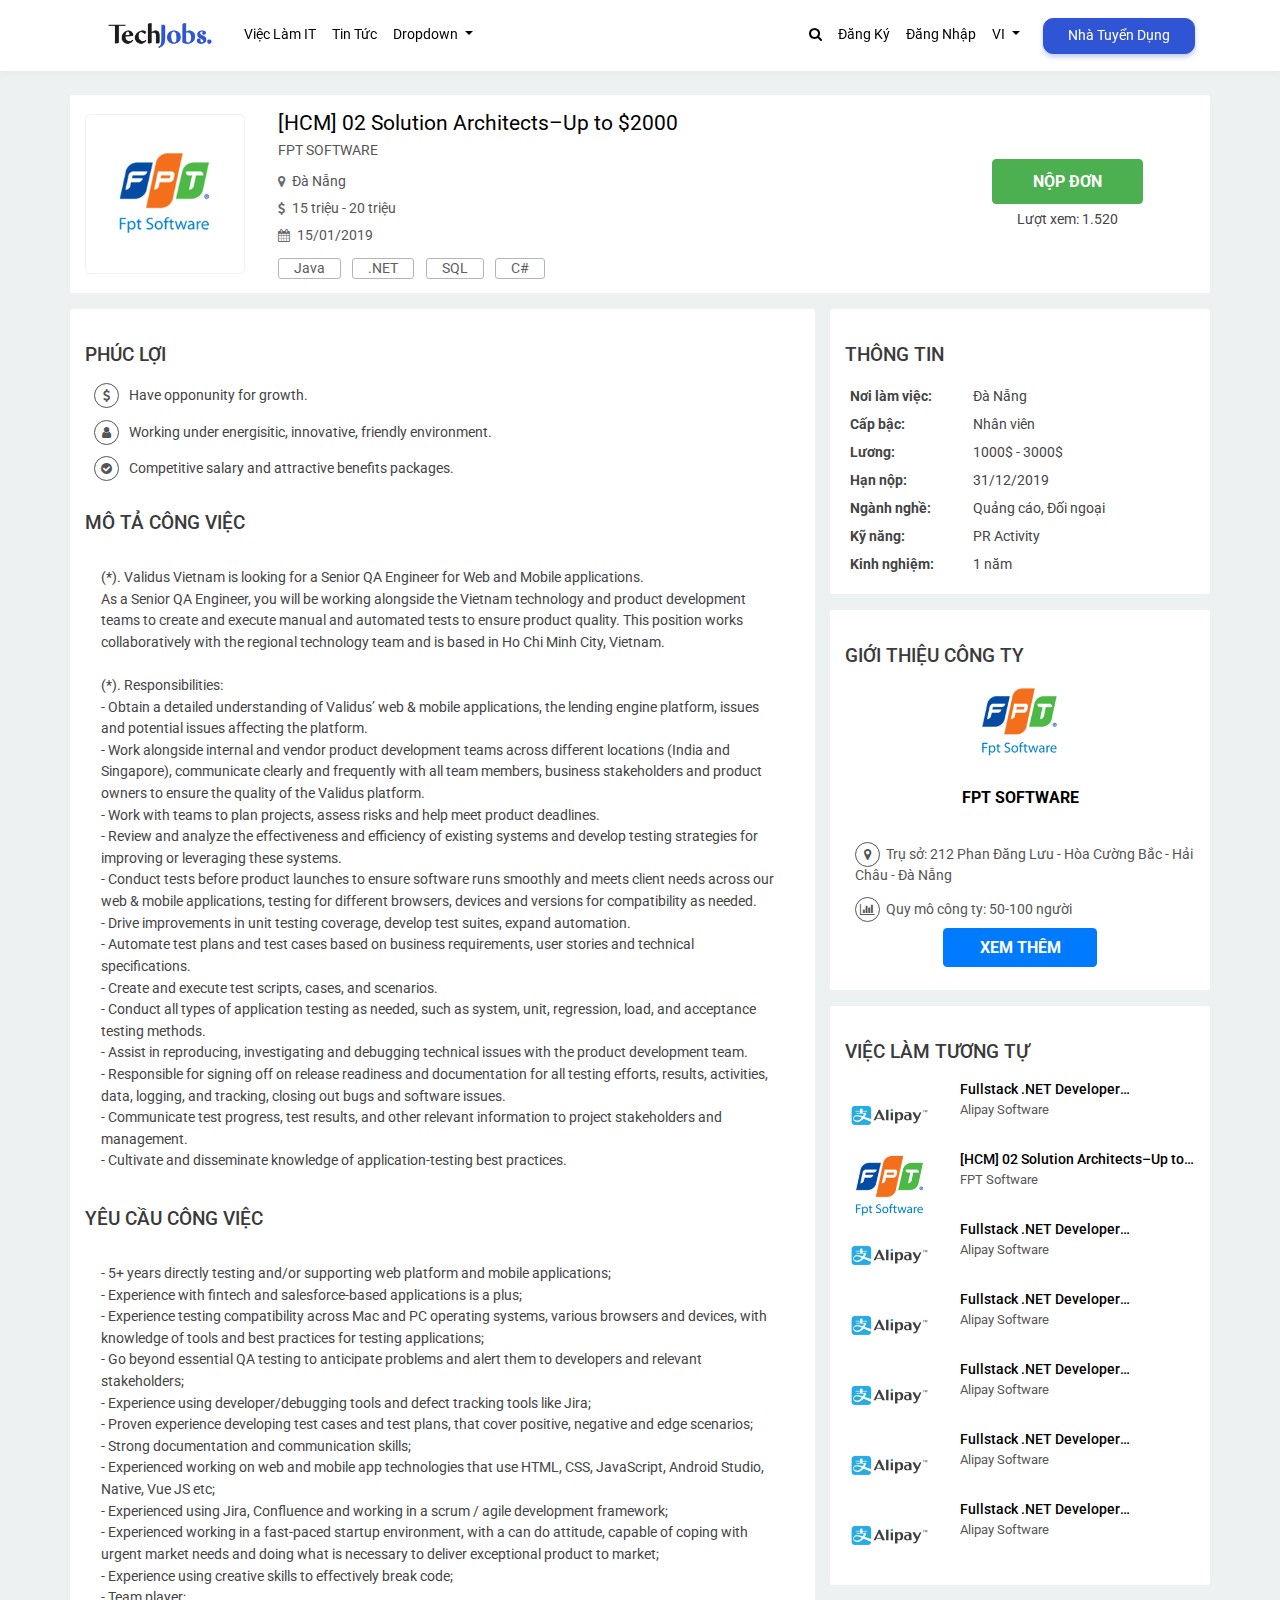
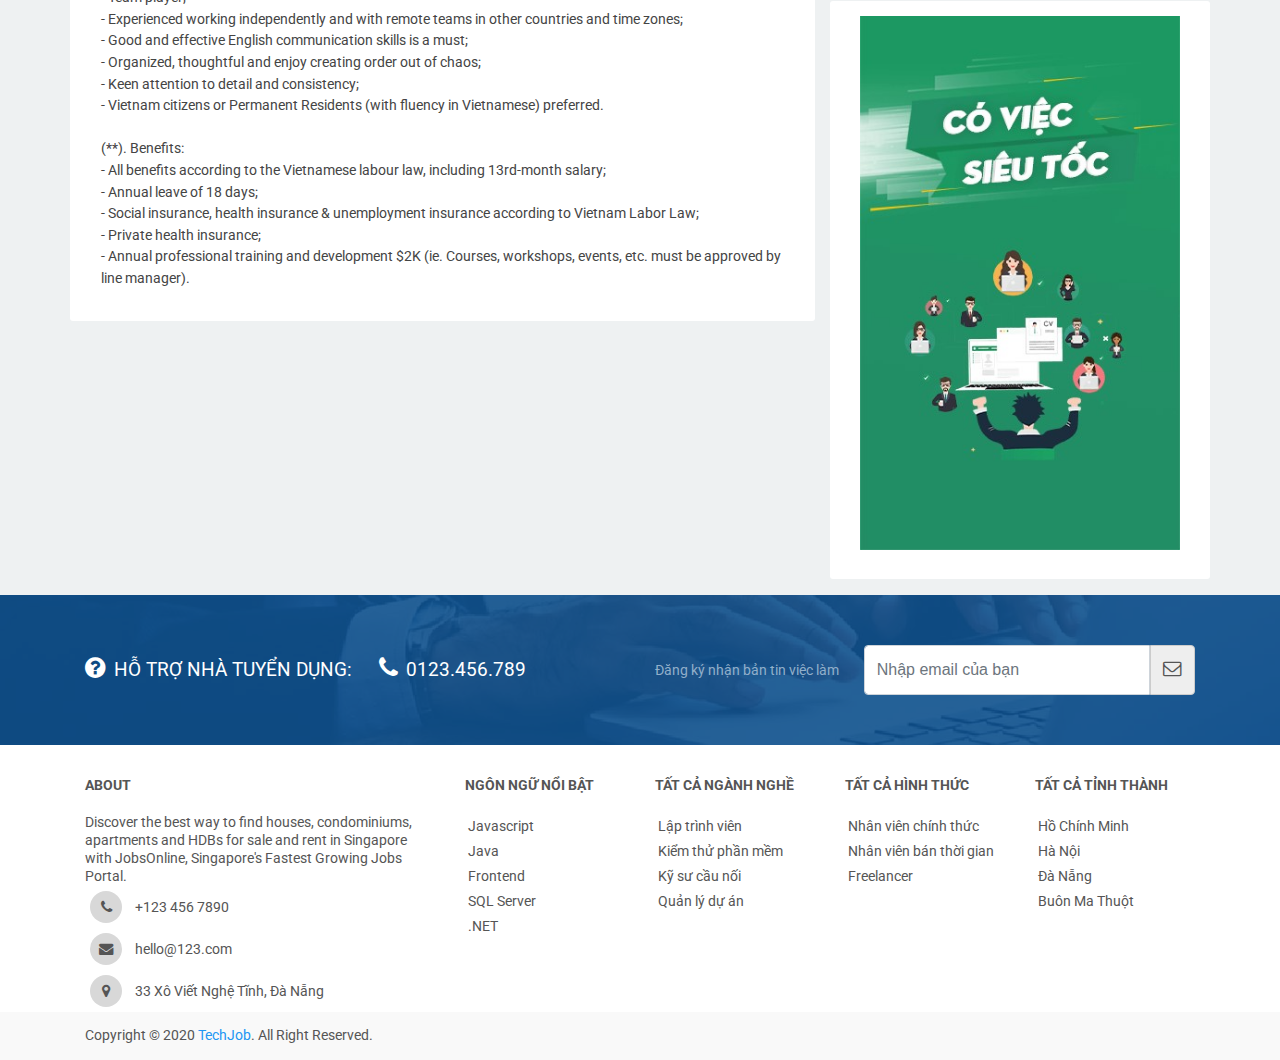
<file: jd-page.html>
<!DOCTYPE html>
<html lang="en">
<head>
  <meta charset="UTF-8">
  <title>TechJobs</title>
  <meta name="viewport" content="width=device-width, initial-scale=1, shrink-to-fit=no">

  <!-- Roboto Fonts -->
  <link href="https://fonts.googleapis.com/css?family=Roboto:300,300i,400,400i,500,500i,700,700i,900,900i&display=swap" rel="stylesheet">
  <link href="https://fonts.googleapis.com/css?family=Roboto+Condensed:300,300i,400,400i,700,700i&display=swap" rel="stylesheet">

  <!-- bootstrap css -->
  <link rel="stylesheet" type="text/css" href="css/bootstrap.min.css">



  <!-- Font Awesome -->
  <link href="https://stackpath.bootstrapcdn.com/font-awesome/4.7.0/css/font-awesome.min.css" rel="stylesheet" integrity="sha384-wvfXpqpZZVQGK6TAh5PVlGOfQNHSoD2xbE+QkPxCAFlNEevoEH3Sl0sibVcOQVnN" crossorigin="anonymous">

  <!-- select 2 css -->
  <link rel="stylesheet" href="css/select2.min.css">
  <script src="https://ajax.googleapis.com/ajax/libs/jquery/3.4.1/jquery.min.js"></script>

  <!-- Owl Stylesheets -->
  <link rel="stylesheet" href="css/owlcarousel/owl.carousel.min.css">
  <link rel="stylesheet" href="css/owlcarousel/owl.theme.default.min.css">
   <!-- main css -->
  <link rel="stylesheet" type="text/css" href="css/style.css"> 
  <link rel="stylesheet" type="text/css" href="css/main.css"> 
</head>
<body>
<!-- main nav -->
<div class="container-fluid fluid-nav fx another-page">
  <div class="container cnt-tnar">
    <nav class="navbar navbar-expand-lg navbar-light bg-light tjnav-bar">
  <!-- <a class="navbar-brand" href="#">Navbar</a> -->
  <a href="#" class="nav-logo">
    <img src="img/techjobs_bgw.png">
  </a>
  <button class="navbar-toggler tnavbar-toggler" type="button" data-toggle="collapse" data-target="#navbarSupportedContent" aria-controls="navbarSupportedContent" aria-expanded="false" aria-label="Toggle navigation">
    <!-- <span class="navbar-toggler-icon"></span> -->
    <i class="fa fa-bars icn-res" aria-hidden="true"></i>

  </button>

  <div class="collapse navbar-collapse" id="navbarSupportedContent">
    <ul class="navbar-nav mr-auto tnav-left tn-nav">
      <li class="nav-item">
        <a class="nav-link" href="#">Việc Làm IT</a>
      </li>
      <li class="nav-item">
        <a class="nav-link" href="#">Tin Tức</a>
      </li>
      <li class="nav-item dropdown">
        <a class="nav-link dropdown-toggle" href="#" id="navbarDropdown" role="button" data-toggle="dropdown" aria-haspopup="true" aria-expanded="false">
          Dropdown
        </a>
        <div class="dropdown-menu tdropdown" aria-labelledby="navbarDropdown">
          <a class="dropdown-item" href="#">Action</a>
          <a class="dropdown-item" href="#">Another action</a>
          <div class="dropdown-divider"></div>
          <a class="dropdown-item" href="#">Something else here</a>
        </div>
      </li>
    </ul>
    <ul class="navbar-nav mr-auto my-2 my-lg-0 tnav-right tn-nav">
      <li class="nav-item active">
        <a class="nav-link" href="#"><i class="fa fa-search" aria-hidden="true"></i> <span class="hidden-text">Tìm kiếm</span></a>
      </li>
      <li class="nav-item">
        <a class="nav-link" href="#">Đăng Ký</a>
      </li>
      <li class="nav-item">
        <a class="nav-link" href="#">Đăng Nhập</a>
      </li>
      <li class="nav-item dropdown">
        <a class="nav-link dropdown-toggle" href="#" id="navbarDropdown" role="button" data-toggle="dropdown" aria-haspopup="true" aria-expanded="false">
          VI
        </a>
        <div class="dropdown-menu tdropdown" aria-labelledby="navbarDropdown">
          <a class="dropdown-item" href="#">English</a>
        </div>
      </li>
      <li class="nav-item">
        <a class="nav-link btn-employers" href="#" tabindex="-1" aria-disabled="true" style="color: #fff!important">Nhà Tuyển Dụng</a>
      </li>
    </ul>
  </div>
</nav>
  </div>
</div>
<!-- (end) main nav -->

<div class="clearfix"></div>


<!-- job detail header -->
<div class="container-fluid job-detail-wrap">
  <div class="container job-detail">
    <div class="job-detail-header">
      <div class="row">
        <div class="col-md-2 col-sm-12 col-12">
          <div class="job-detail-header-logo">
            <a href="#">
              <img src="img/fpt-logo.png" class="job-logo-ima" alt="job-logo">
            </a>
          </div>
        </div>
        <div class="col-md-7 col-sm-12 col-12">
          <div class="job-detail-header-desc">
              <div class="job-detail-header-title">
                  <a href="#">[HCM] 02 Solution Architects–Up to $2000</a>
              </div>
              <div class="job-detail-header-company">
                  <a href="#">Fpt Software</a>
              </div>
              <div class="job-detail-header-de">
                <ul>
                  <li><i class="fa fa-map-marker icn-jd"></i><span>Đà Nẵng</span></li>
                  <li><i class="fa fa-usd icn-jd"></i><span>15 triệu - 20 triệu</span></li>
                  <li><i class="fa fa-calendar icn-jd"></i><span>15/01/2019</span></li>
                </ul>
              </div>
              <div class="job-detail-header-tag">
                  <ul>
                      <li>
                          <a href="#">Java</a>
                      </li>
                      <li>
                          <a href="#">.NET</a>
                      </li>
                      <li>
                          <a href="#">SQL</a>
                      </li>
                      <li>
                          <a href="#">C#</a>
                      </li>
                  </ul>
              </div>
          </div>
        </div>
        <div class="col-md-3 col-sm-12 col-12">
          <div class="jd-header-wrap-right">
            <div class="jd-center">
              <a href="#" class="btn btn-primary btn-apply">Nộp đơn</a>
              <p class="jd-view">Lượt xem: <span>1.520</span></p>
            </div>
          </div>
        </div>
      </div>
    </div>
  </div>
</div>
<!-- (end) job detail header -->

<div class="clearfix"></div>

<!-- Phần thân -->
<div class="wrapper">
  <div class="container">
    <div class="row">
      <!-- Main wrapper -->
      <div class="col-md-8 col-sm-12 col-12 clear-left">
        <div class="main-wrapper">
          <h2 class="widget-title">
            <span>Phúc lợi</span>
          </h2>
          <!-- content -->
          <div class="welfare-wrap">
            <div class="row">
              <div class="welfare-list">
                <ul>
                  <li>
                    <p><i class="fa fa-usd icn-welfare"></i>Have opponunity for growth.</p>
                  </li>
                  <li>
                    <p><i class="fa fa-user icn-welfare"></i>Working under energisitic, innovative, friendly environment.</p>
                  </li>
                  <li>
                    <p><i class="fa fa-check-circle icn-welfare"></i>Competitive salary and attractive benefits packages.</p>
                  </li>
                </ul>
              </div>
            </div>
          </div>
          <h2 class="widget-title">
            <span>Mô tả công việc</span>
          </h2>
          <div class="jd-content">
(*). Validus Vietnam is looking for a Senior QA Engineer for Web and Mobile applications.<br>
As a Senior QA Engineer, you will be working alongside the Vietnam technology and product development teams to create and execute manual and automated tests to ensure product quality. This position works collaboratively with the regional technology team and is based in Ho Chi Minh City, Vietnam.<br>
<br>
(*). Responsibilities:<br>
- Obtain a detailed understanding of Validus’ web & mobile applications, the lending engine platform, issues and potential issues affecting the platform.<br>
- Work alongside internal and vendor product development teams across different locations (India and Singapore), communicate clearly and frequently with all team members, business stakeholders and product owners to ensure the quality of the Validus platform.<br>
- Work with teams to plan projects, assess risks and help meet product deadlines.<br>
- Review and analyze the effectiveness and efficiency of existing systems and develop testing strategies for improving or leveraging these systems.<br>
- Conduct tests before product launches to ensure software runs smoothly and meets client needs across our web & mobile applications, testing for different browsers, devices and versions for compatibility as needed.<br>
- Drive improvements in unit testing coverage, develop test suites, expand automation.<br>
- Automate test plans and test cases based on business requirements, user stories and technical specifications.<br>
- Create and execute test scripts, cases, and scenarios.<br>
- Conduct all types of application testing as needed, such as system, unit, regression, load, and acceptance testing methods.<br>
- Assist in reproducing, investigating and debugging technical issues with the product development team.<br>
- Responsible for signing off on release readiness and documentation for all testing efforts, results, activities, data, logging, and tracking, closing out bugs and software issues.<br>
- Communicate test progress, test results, and other relevant information to project stakeholders and management.<br>
- Cultivate and disseminate knowledge of application-testing best practices.<br>
          </div>
          <h2 class="widget-title">
            <span>Yêu cầu công việc</span>
          </h2>
          <div class="jd-content">
- 5+ years directly testing and/or supporting web platform and mobile applications;<br>
- Experience with fintech and salesforce-based applications is a plus;<br>
- Experience testing compatibility across Mac and PC operating systems, various browsers and devices, with knowledge of tools and best practices for testing applications;<br>
- Go beyond essential QA testing to anticipate problems and alert them to developers and relevant stakeholders;<br>
- Experience using developer/debugging tools and defect tracking tools like Jira;<br>
- Proven experience developing test cases and test plans, that cover positive, negative and edge scenarios;<br>
- Strong documentation and communication skills;<br>
- Experienced working on web and mobile app technologies that use HTML, CSS, JavaScript, Android Studio, Native, Vue JS etc;<br>
- Experienced using Jira, Confluence and working in a scrum / agile development framework;<br>
- Experienced working in a fast-paced startup environment, with a can do attitude, capable of coping with urgent market needs and doing what is necessary to deliver exceptional product to market;<br>
- Experience using creative skills to effectively break code;<br>
- Team player;<br>
- Experienced working independently and with remote teams in other countries and time zones;<br>
- Good and effective English communication skills is a must;<br>
- Organized, thoughtful and enjoy creating order out of chaos;<br>
- Keen attention to detail and consistency;<br>
- Vietnam citizens or Permanent Residents (with fluency in Vietnamese) preferred.<br>
<br>
(**). Benefits:<br>
- All benefits according to the Vietnamese labour law, including 13rd-month salary;<br>
- Annual leave of 18 days;<br>
- Social insurance, health insurance & unemployment insurance according to Vietnam Labor Law;<br>
- Private health insurance;<br>
- Annual professional training and development $2K (ie. Courses, workshops, events, etc. must be approved by line manager).<br>
          </div>

        </div>




      </div>



      <!-- Sidebar -->
      <div class="col-md-4 col-sm-12 col-12 clear-right">
        <div class="side-bar mb-3">
          <h2 class="widget-title">
            <span>Thông tin</span>
          </h2>
          
          <div class="job-info-wrap">
            <div class="job-info-list">
              <div class="row">
                <div class="col-sm-4">
                  <span class="ji-title">Nơi làm việc:</span>
                </div>
                <div class="col-sm-8">
                  <span class="ji-main">Đà Nẵng</span>
                </div>
              </div>
            </div>

            <div class="job-info-list">
              <div class="row">
                <div class="col-sm-4">
                  <span class="ji-title">Cấp bậc:</span>
                </div>
                <div class="col-sm-8">
                  <span class="ji-main">Nhân viên</span>
                </div>
              </div>
            </div>

            <div class="job-info-list">
              <div class="row">
                <div class="col-sm-4">
                  <span class="ji-title">Lương:</span>
                </div>
                <div class="col-sm-8">
                  <span class="ji-main">1000$ - 3000$</span>
                </div>
              </div>
            </div>

            <div class="job-info-list">
              <div class="row">
                <div class="col-sm-4">
                  <span class="ji-title">Hạn nộp:</span>
                </div>
                <div class="col-sm-8">
                  <span class="ji-main">31/12/2019</span>
                </div>
              </div>
            </div>

            <div class="job-info-list">
              <div class="row">
                <div class="col-sm-4">
                  <span class="ji-title">Ngành nghề:</span>
                </div>
                <div class="col-sm-8">
                  <span class="ji-main">Quảng cáo, Đối ngoại</span>
                </div>
              </div>
            </div>

            <div class="job-info-list">
              <div class="row">
                <div class="col-sm-4">
                  <span class="ji-title">Kỹ năng:</span>
                </div>
                <div class="col-sm-8">
                  <span class="ji-main">PR Activity</span>
                </div>
              </div>
            </div>

            <div class="job-info-list">
              <div class="row">
                <div class="col-sm-4">
                  <span class="ji-title">Kinh nghiệm:</span>
                </div>
                <div class="col-sm-8">
                  <span class="ji-main">1 năm</span>
                </div>
              </div>
            </div>
          </div>


        </div>

        <div class="side-bar mb-3">
          <h2 class="widget-title">
            <span>Giới thiệu công ty</span>
          </h2>
          <div class="company-intro">
            <a href="#">
              <img src="img/fpt-logo.png" class="job-logo-ima" alt="job-logo">
            </a>
          </div>
            <h2 class="company-intro-name">Fpt Software</h2>
            <ul class="job-add">
              <li>
                <i class="fa fa-map-marker ja-icn"></i>
                <span>Trụ sở: 212 Phan Đăng Lưu - Hòa Cường Bắc - Hải Châu - Đà Nẵng </span>
              </li>
              <li>
                <i class="fa fa-bar-chart ja-icn"></i>
                <span>Quy mô công ty: 50-100 người</span>
              </li>
            </ul>

            <div class="wrap-comp-info mb-2">
              <a href="#" class="btn btn-primary btn-company">Xem thêm</a>
            </div>
        </div>

         <div class="side-bar mb-3">
          <h2 class="widget-title">
            <span>Việc làm tương tự</span>
          </h2>
          
          <div class="job-tt-contain">
            <div class="job-tt-item">
              
                <a href="#" class="thumb">
                  <div style="background-image: url(img/alipay-logo.png);"></div>
                </a>
              
              <div class="info">
                <a href="#" class="jobname">
                  Fullstack .NET Developer (Angular/React)
                </a>
                <a href="#" class="company">
                  Alipay Software
                </a>
              </div>
            </div>

            <div class="job-tt-item">
              
                <a href="#" class="thumb">
                  <div style="background-image: url(img/fpt-logo.png);"></div>
                </a>
              
              <div class="info">
                <a href="#" class="jobname">
                  [HCM] 02 Solution Architects–Up to $2000
                </a>
                <a href="#" class="company">
                  FPT Software
                </a>
              </div>
            </div>
            <div class="job-tt-item">
              
                <a href="#" class="thumb">
                  <div style="background-image: url(img/alipay-logo.png);"></div>
                </a>
              
              <div class="info">
                <a href="#" class="jobname">
                  Fullstack .NET Developer (Angular/React)
                </a>
                <a href="#" class="company">
                  Alipay Software
                </a>
              </div>
            </div>
            <div class="job-tt-item">
              
                <a href="#" class="thumb">
                  <div style="background-image: url(img/alipay-logo.png);"></div>
                </a>
              
              <div class="info">
                <a href="#" class="jobname">
                  Fullstack .NET Developer (Angular/React)
                </a>
                <a href="#" class="company">
                  Alipay Software
                </a>
              </div>
            </div>
            <div class="job-tt-item">
              
                <a href="#" class="thumb">
                  <div style="background-image: url(img/alipay-logo.png);"></div>
                </a>
              
              <div class="info">
                <a href="#" class="jobname">
                  Fullstack .NET Developer (Angular/React)
                </a>
                <a href="#" class="company">
                  Alipay Software
                </a>
              </div>
            </div>
            <div class="job-tt-item">
              
                <a href="#" class="thumb">
                  <div style="background-image: url(img/alipay-logo.png);"></div>
                </a>
              
              <div class="info">
                <a href="#" class="jobname">
                  Fullstack .NET Developer (Angular/React)
                </a>
                <a href="#" class="company">
                  Alipay Software
                </a>
              </div>
            </div>
            <div class="job-tt-item">
              
                <a href="#" class="thumb">
                  <div style="background-image: url(img/alipay-logo.png);"></div>
                </a>
              
              <div class="info">
                <a href="#" class="jobname">
                  Fullstack .NET Developer (Angular/React)
                </a>
                <a href="#" class="company">
                  Alipay Software
                </a>
              </div>
            </div>

          </div>
        </div>

        <div class="side-bar mb-3">

      <div class="container">
        <div class="row">
          <div class="col-md-12">
            <div class="home-ads">
              <a href="#">
                <img src="img/ads1.jpg">
              </a>
            </div>
          </div>
        </div>
      </div>

        </div>
      </div>
    </div>
  </div>
</div>
<!-- (end) Phần thân -->



<!-- job support -->
<div class="container-fluid job-support-wrapper">
 <div class="container-fluid job-support-wrap">
  <div class="container job-support">
    <div class="row">
      <div class="col-md-6 col-sm-12 col-12">
        <ul class="spp-list">
          <li>
            <span><i class="fa fa-question-circle pr-2 icsp"></i>Hỗ trợ nhà tuyển dụng:</span>
          </li>
          <li>
            <span><i class="fa fa-phone pr-2 icsp"></i>0123.456.789</span>
          </li>
        </ul>
      </div>
      <div class="col-md-6 col-sm-12 col-12">
        <div class="newsletter">
            <span class="txt6">Đăng ký nhận bản tin việc làm</span>
            <div class="input-group frm1">
              <input type="text" placeholder="Nhập email của bạn" class="newsletter-email form-control">
              <a href="#" class="input-group-addon"><i class="fa fa-lg fa-envelope-o colorb"></i></a>
            </div>
          </div>
      </div>
    </div>
  </div>
</div>
</div>
<!-- (end) job support -->


<!-- footer -->
<div class="container-fluid footer-wrap  clear-left clear-right">
  <div class="container footer">
    <div class="row">
      <div class="col-md-4 col-sm-8 col-12">
        <h2 class="footer-heading">
          <span>About</span>
        </h2>
        <p class="footer-content">
          Discover the best way to find houses, condominiums, apartments and HDBs for sale and rent in Singapore with JobsOnline, Singapore's Fastest Growing Jobs Portal.
        </p>
        <ul class="footer-contact">
          <li>
            <a href="#">
              <i class="fa fa-phone fticn"></i> +123 456 7890
            </a>
          </li>
          <li>
            <a href="#">
              <i class="fa fa-envelope fticn"></i> 
              hello@123.com
            </a>
          </li>
          <li>
            <a href="#">
              <i class="fa fa-map-marker fticn"></i>
              33 Xô Viết Nghệ Tĩnh, Đà Nẵng
            </a>
          </li>
        </ul>
      </div>
      <div class="col-md-2 col-sm-4 col-12">
        <h2 class="footer-heading">
          <span>Ngôn ngữ nổi bật</span>
        </h2>
        <ul class="footer-list">
          <li><a href="#">Javascript</a></li>
          <li><a href="#">Java</a></li>
          <li><a href="#">Frontend</a></li>
          <li><a href="#">SQL Server</a></li>
          <li><a href="#">.NET</a></li>
        </ul>
      </div>
      <div class="col-md-2 col-sm-6 col-12">
        <h2 class="footer-heading">
          <span>Tất cả ngành nghề</span>
        </h2>
        <ul class="footer-list">
          <li><a href="#">Lập trình viên</a></li>
          <li><a href="#">Kiểm thử phần mềm</a></li>
          <li><a href="#">Kỹ sư cầu nối</a></li>
          <li><a href="#">Quản lý dự án</a></li>
        </ul>
      </div>
      <div class="col-md-2 col-sm-6 col-12">
        <h2 class="footer-heading">
          <span>Tất cả hình thức</span>
        </h2>
        <ul class="footer-list">
          <li><a href="#">Nhân viên chính thức</a></li>
          <li><a href="#">Nhân viên bán thời gian</a></li>
          <li><a href="#">Freelancer</a></li>
        </ul>
      </div>
      <div class="col-md-2 col-sm-12 col-12">
        <h2 class="footer-heading">
          <span>Tất cả tỉnh thành</span>
        </h2>
        <ul class="footer-list">
          <li><a href="#">Hồ Chính Minh</a></li>
          <li><a href="#">Hà Nội</a></li>
          <li><a href="#">Đà Nẵng</a></li>
          <li><a href="#">Buôn Ma Thuột</a></li>
        </ul>
      </div>


    </div>
  </div>
</div>

<footer class="container-fluid copyright-wrap">
  <div class="container copyright">
    <p class="copyright-content">
      Copyright © 2020 <a href="#"> Tech<b>Job</b></a>. All Right Reserved.
    </p>
  </div>
</footer>


<!-- (end) footer -->


    <script src="https://ajax.googleapis.com/ajax/libs/jquery/3.4.1/jquery.min.js"></script>
<script type="text/javascript" src="js/readmore.js"></script>
    <script type="text/javascript">
      $('.catelog-list').readmore({
        speed: 75,
        maxHeight: 150,
        moreLink: '<a href="#">Xem thêm<i class="fa fa-angle-down pl-2"></i></a>',
        lessLink: '<a href="#">Rút gọn<i class="fa fa-angle-up pl-2"></i></a>'
      });
    </script>
<!-- Optional JavaScript -->
    <!-- jQuery first, then Popper.js, then Bootstrap JS -->
    <script src="js/jquery-3.4.1.slim.min.js"></script>
    <script src="js/popper.min.js"></script>
    <script src="js/bootstrap.min.js"></script>
    <script src="js/select2.min.js"></script>
    <script src="js/jobdata.js"></script>

    <!-- <script type="text/javascript" src="js/pagination.js"></script> -->
    <!-- Owl Stylesheets Javascript -->
    <script src="js/owlcarousel/owl.carousel.js"></script>
    <!-- Read More Plugin -->

    

</body>
</html>
</file>
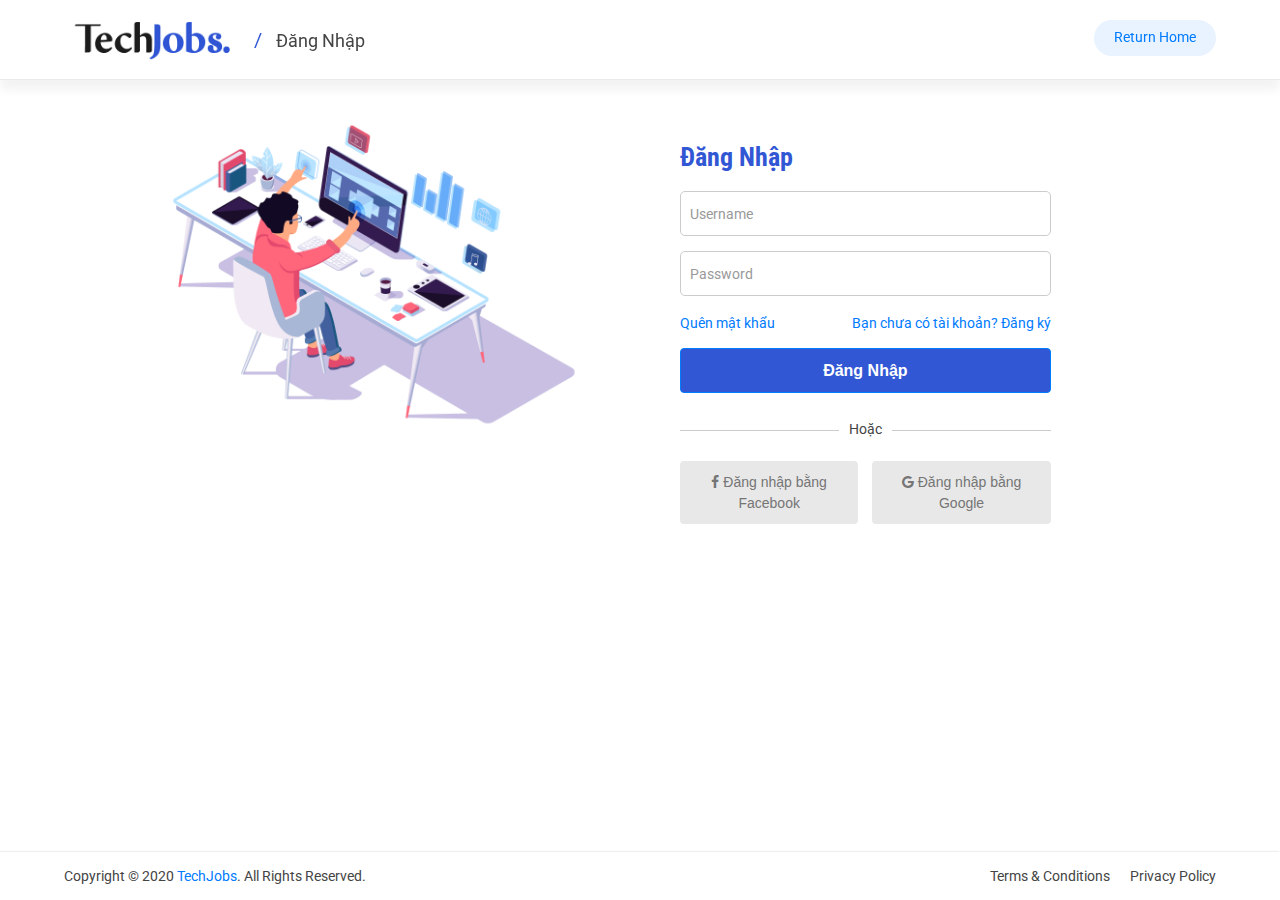
<file: login-.html>
<!DOCTYPE html>
<html lang="en">
<head>
	<meta charset="UTF-8">
	<title>Login - TechJobs</title>
	<meta name="viewport" content="width=device-width, initial-scale=1, shrink-to-fit=no">

	<!-- Roboto Fonts -->
	<link href="https://fonts.googleapis.com/css?family=Roboto:300,300i,400,400i,500,500i,700,700i,900,900i&display=swap" rel="stylesheet">
	<link href="https://fonts.googleapis.com/css?family=Roboto+Condensed:300,300i,400,400i,700,700i&display=swap" rel="stylesheet">


	<!-- bootstrap css -->
	<link rel="stylesheet" type="text/css" href="css/bootstrap.min.css">

	<!-- main css -->
	<link rel="stylesheet" type="text/css" href="css/style.css">

	<!-- Font Awesome -->
	<link rel="stylesheet" href="https://cdnjs.cloudflare.com/ajax/libs/font-awesome/4.7.0/css/font-awesome.css" integrity="sha256-NuCn4IvuZXdBaFKJOAcsU2Q3ZpwbdFisd5dux4jkQ5w=" crossorigin="anonymous" />

</head>
<body>
<div class="container-fluid login-fluid clear-left clear-right">
	<div class="login-container">
		<!-- login header -->
		<div class="login-header">
			<div class="w-login m-auto">
				<div class="login-logo">
					<h3>
						<!-- <a href="#">Tech<span class="txb-logo">Jobs.</span></a> -->
						<a href="#">
							<img src="img/techjobs_bgw.png" alt="TechJobs">
						</a>
					</h3>
					<span class="login-breadcrumb"><em>/</em> Đăng Nhập</span>
				</div>
				<div class="login-right">
					<a href="#" class="btn btn-return">Return Home</a>
				</div>
			</div>
		</div>
		<!-- (end) login header -->

		<div class="clearfix"></div>

		<div class="padding-top-90"></div>
		
		<!-- login main -->
		<div class="login-main">
			<div class="w-login m-auto">
				<div class="row">
					<!-- login main descriptions -->
					<div class="col-md-6 col-sm-12 col-12 login-main-left">
						<img src="img/banner-login.png">
					</div>
					<!-- login main form -->
					<div class="col-md-6 col-sm-12 col-12 login-main-right">
						
						<form class="login-form">
							<div class="login-main-header">
								<h3>Đăng Nhập</h3>
							</div>
						  <div class="input-div one">
		           		   <div class="div lg-lable">
		           		   		<h5>Username</h5>
		           		   		<input type="text" class="input form-control-lgin">
		           		   </div>
		           		</div>
		           		<div class="input-div pass">
		           		   <div class="div lg-lable">
		           		    	<h5>Password</h5>
		           		    	<input type="password" class="input form-control-lgin">
		            	   </div>
		            	</div>
						  <div class="form-group d-block frm-text">
						    <a href="#" class="fg-login d-inline-block">Quên mật khẩu</a>
						    <a href="#" class="fg-login float-right d-inline-block">Bạn chưa có tài khoản? Đăng ký</a>
						  </div>
						  <button type="submit" class="btn btn-primary float-right btn-login d-block w-100">Đăng Nhập</button>
						<div class="form-group d-block w-100 mt-5">
							<div class="text-or text-center">
								<span>Hoặc</span>
							</div>

							<div class="row">
								<div class="col-sm-6 col-12 pr-7">
									<button class="btn btn-secondary btn-login-facebook btnw w-100 float-left">
									<i class="fa fa-facebook" aria-hidden="true"></i>
									<span>Đăng nhập bằng Facebook</span>
							</button>
								</div>
								<div class="col-sm-6 col-12 pl-7">
									<button class="btn btn-secondary btn-login-google btnw w-100 float-left">
									<i class="fa fa-google" aria-hidden="true"></i>
									<span>Đăng nhập bằng Google</span>
								</button>
								</div>
							</div>
						</div>
						</form>
					</div>
				</div>
			</div>
		</div>
		<!-- (end) login main -->
	</div>
</div>
<footer class="login-footer">
		<div class="w-login m-auto">
			<div class="row">
				<!-- login footer left -->
				<div class="col-md-6 col-sm-12 col-12 login-footer-left">
					<div class="login-copyright">
						<p>Copyright © 2020 <a href="#"> TechJobs</a>. All Rights Reserved.</p>
					</div>
				</div>
				<!-- login footer right -->
				<div class="col-md-6 col-sm-12 col-12 login-footer-right">
					<ul>
						<li><a href="#">Terms & Conditions</a></li>
						<li><a href="#">Privacy Policy</a></li>
					</ul>
				</div>
			</div>
		</div>
	</footer>
<!-- Optional JavaScript -->
    <!-- jQuery first, then Popper.js, then Bootstrap JS -->
    <script src="js/jquery-3.4.1.slim.min.js"></script>
    <script src="js/popper.min.js"></script>
    <script src="js/bootstrap.min.js"></script>

    <script type="text/javascript" src="js/main.js"></script>
</body>
</html>
</file>
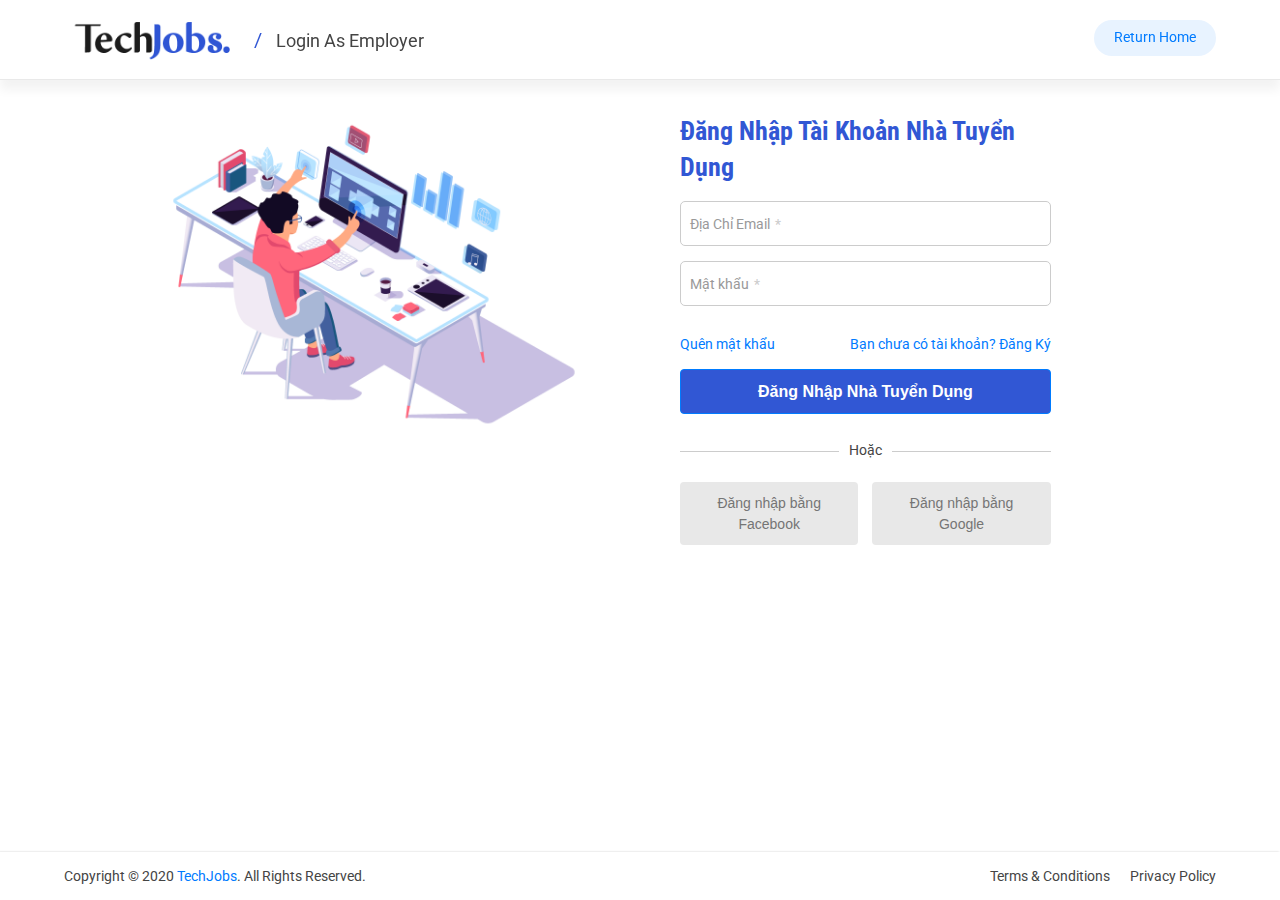
<file: login-employers.html>
<!DOCTYPE html>
<html lang="en">
<head>
	<meta charset="UTF-8">
	<title>Login as Employer  - TechJobs</title>
	<meta name="viewport" content="width=device-width, initial-scale=1, shrink-to-fit=no">

	<!-- Roboto Fonts -->
	<link href="https://fonts.googleapis.com/css?family=Roboto:300,300i,400,400i,500,500i,700,700i,900,900i&display=swap" rel="stylesheet">
	<link href="https://fonts.googleapis.com/css?family=Roboto+Condensed:300,300i,400,400i,700,700i&display=swap" rel="stylesheet">

	<!-- bootstrap css -->
	<link rel="stylesheet" type="text/css" href="css/bootstrap.min.css">

	<!-- main css -->
	<link rel="stylesheet" type="text/css" href="css/style.css">

</head>
<body>
<div class="container-fluid login-fluid clear-left clear-right">
	<div class="login-container">
		<!-- login header -->
		<div class="login-header">
			<div class="w-login m-auto">
				<div class="login-logo">
					<h3>
						<!-- <a href="#">Tech<span class="txb-logo">Jobs.</span></a> -->
						<a href="#">
							<img src="img/techjobs_bgw.png" alt="TechJobs">
						</a>
					</h3>
					<span class="login-breadcrumb"><em>/</em> Login As Employer</span>
				</div>
				<div class="login-right">
					<a href="#" class="btn btn-return">Return Home</a>
				</div>
			</div>
		</div>
		<!-- (end) login header -->

		<div class="clearfix"></div>

		<div class="padding-top-90"></div>
		
		<!-- login main -->
		<div class="login-main">
			<div class="w-login m-auto">
				<div class="row">
					<!-- login main descriptions -->
					<div class="col-md-6 col-sm-12 col-12 login-main-left">
						<img src="img/banner-login.png">
					</div>
					<!-- login main form -->
					<div class="col-md-6 col-sm-12 col-12 login-main-right">
						
						<form class="login-form reg-form">
							<div class="login-main-header">
								<h3>Đăng Nhập Tài Khoản Nhà Tuyển Dụng</h3>
							</div>
						  <div class="input-div one">
		           		   <div class="div lg-lable">
		           		   		<h5>Địa Chỉ Email<span class="req">*</span></h5>
		           		   		<input type="text" class="input form-control-lgin">
		           		   </div>
		           		</div>
		           		<div class="input-div one">
		           		   <div class="div lg-lable">
		           		    	<h5>Mật khẩu<span class="req">*</span></h5>
		           		    	<input type="password" class="input form-control-lgin">
		            	   </div>
		            	</div>
						  <div class="form-group d-block frm-text">
						    <a href="#" class="fg-login d-inline-block">Quên mật khẩu</a>
						    <a href="#" class="fg-login float-right d-inline-block">Bạn chưa có tài khoản? Đăng Ký</a>
						  </div>
						  <button type="submit" class="btn btn-primary float-right btn-login d-block w-100">Đăng Nhập Nhà Tuyển Dụng</button>
						<div class="form-group d-block w-100 mt-5">
							<div class="text-or text-center">
								<span>Hoặc</span>
							</div>

							<div class="row">
								<div class="col-sm-6 col-12 pr-7">
									<button class="btn btn-secondary btn-login-facebook btnw w-100 float-left">
									<i class="fa fa-facebook" aria-hidden="true"></i>
									<span>Đăng nhập bằng Facebook</span>
							</button>
								</div>
								<div class="col-sm-6 col-12 pl-7">
									<button class="btn btn-secondary btn-login-google btnw w-100 float-left">
									<i class="fa fa-google" aria-hidden="true"></i>
									<span>Đăng nhập bằng Google</span>
								</button>
								</div>
							</div>
						</div>
						</form>
					</div>
				</div>
			</div>
		</div>
		<!-- (end) login main -->
	</div>
</div>
<footer class="login-footer">
		<div class="w-login m-auto">
			<div class="row">
				<!-- login footer left -->
				<div class="col-md-6 col-sm-12 col-12 login-footer-left">
					<div class="login-copyright">
						<p>Copyright © 2020 <a href="#"> TechJobs</a>. All Rights Reserved.</p>
					</div>
				</div>
				<!-- login footer right -->
				<div class="col-md-6 col-sm-12 col-12 login-footer-right">
					<ul>
						<li><a href="#">Terms & Conditions</a></li>
						<li><a href="#">Privacy Policy</a></li>
					</ul>
				</div>
			</div>
		</div>
	</footer>
<!-- Optional JavaScript -->
    <!-- jQuery first, then Popper.js, then Bootstrap JS -->
    <script src="js/jquery-3.4.1.slim.min.js"></script>
    <script src="js/popper.min.js"></script>
    <script src="js/bootstrap.min.js"></script>

    <script type="text/javascript" src="js/main.js"></script>
</body>
</html>
</file>
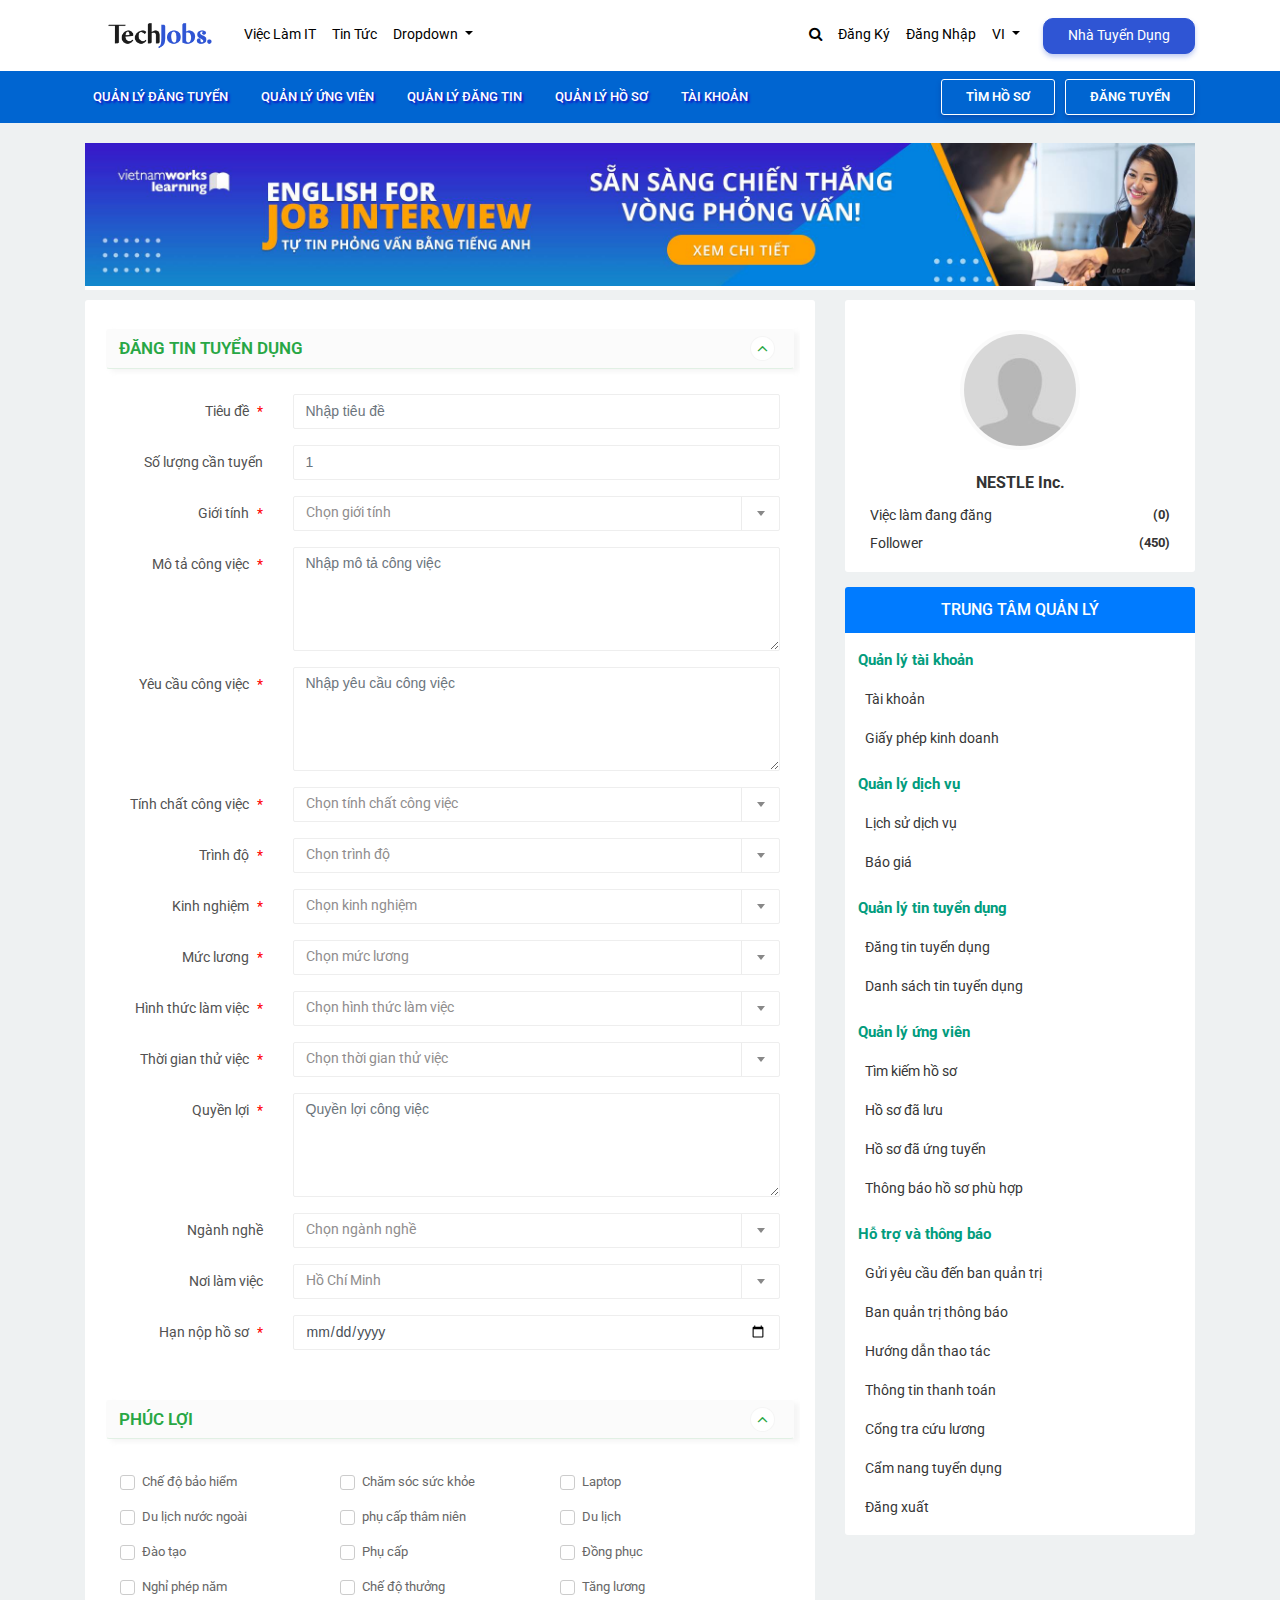
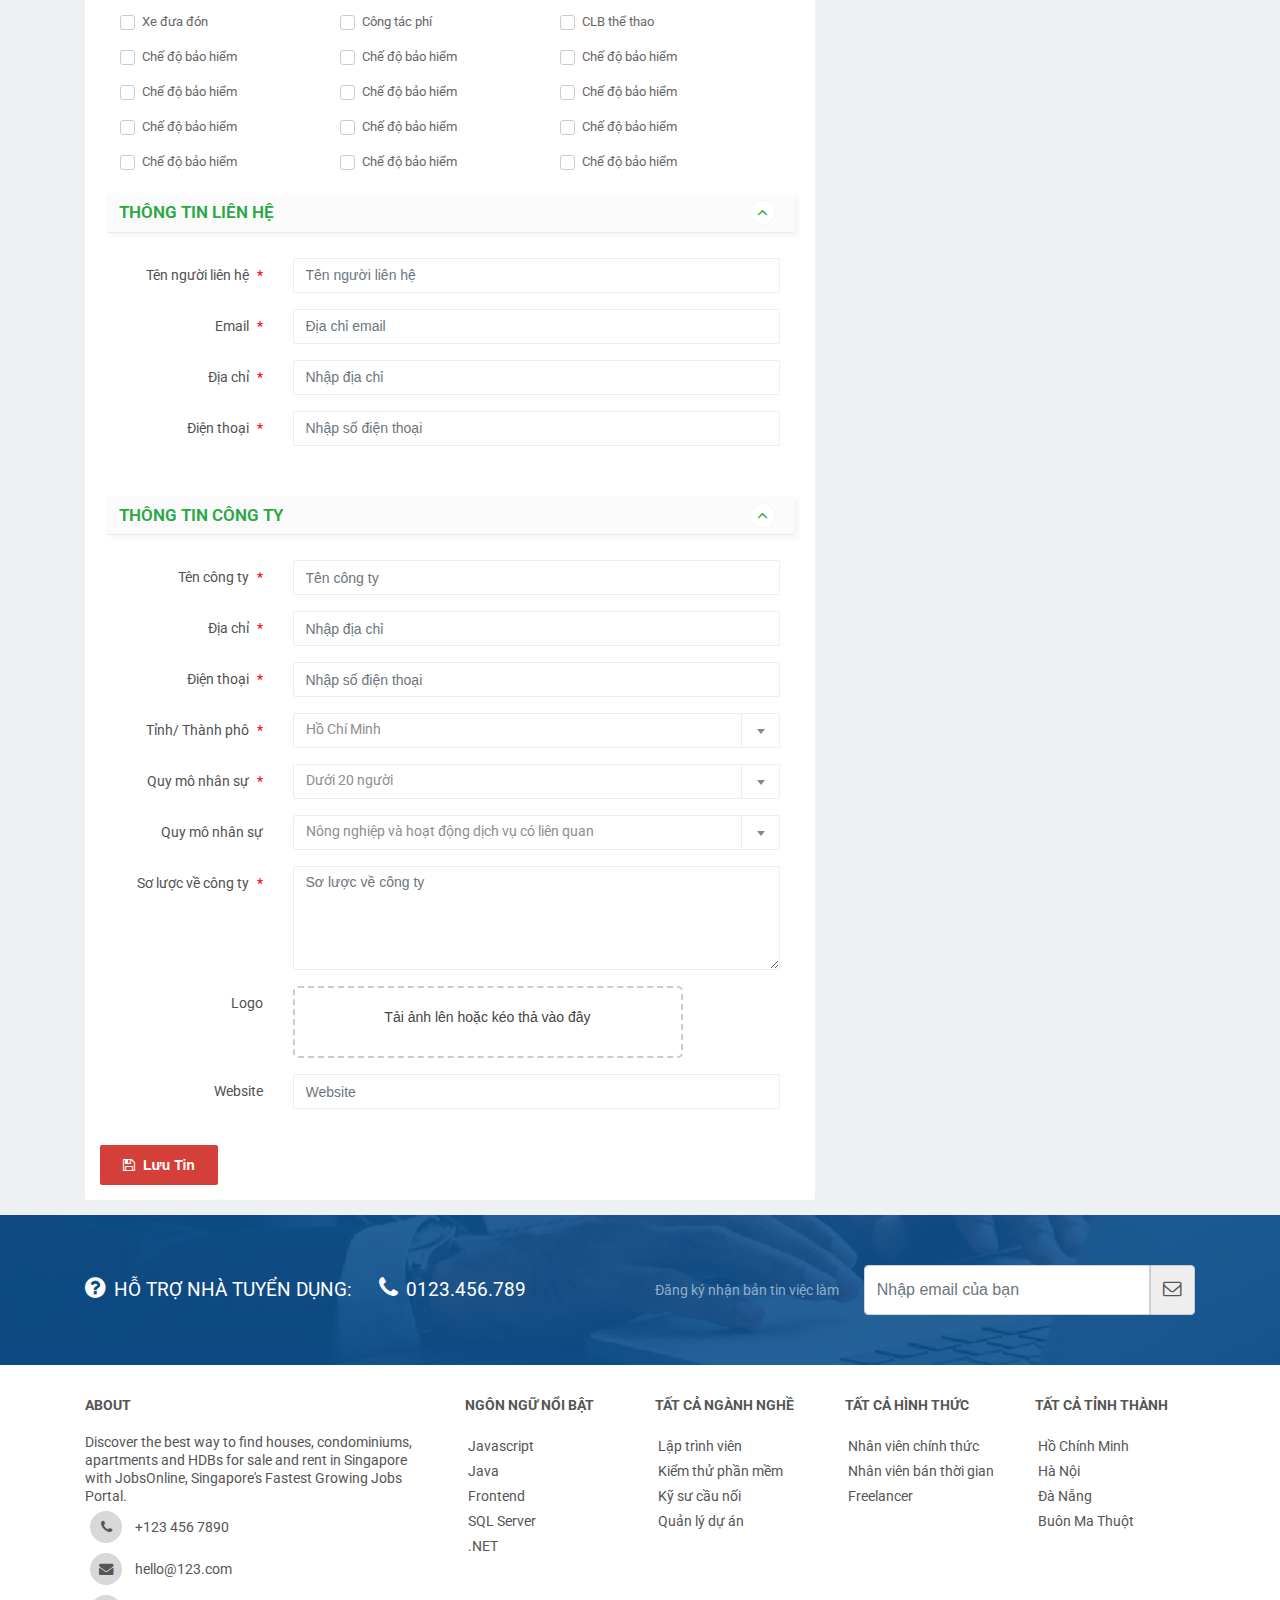
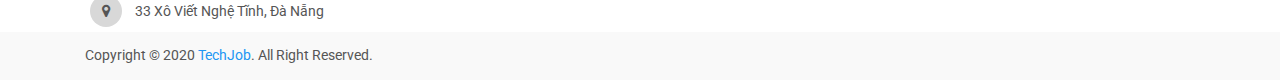
<file: published-recruitment.html>
<!DOCTYPE html>
<html lang="en">
<head>
  <meta charset="UTF-8">
  <title>TechJobs</title>
  <meta name="viewport" content="width=device-width, initial-scale=1, shrink-to-fit=no">

  <!-- Roboto Fonts -->
  <link href="https://fonts.googleapis.com/css?family=Roboto:300,300i,400,400i,500,500i,700,700i,900,900i&display=swap" rel="stylesheet">
  <link href="https://fonts.googleapis.com/css?family=Roboto+Condensed:300,300i,400,400i,700,700i&display=swap" rel="stylesheet">

  <!-- bootstrap css -->
  <link rel="stylesheet" type="text/css" href="css/bootstrap.min.css">



  <!-- Font Awesome -->
  <link href="https://stackpath.bootstrapcdn.com/font-awesome/4.7.0/css/font-awesome.min.css" rel="stylesheet" integrity="sha384-wvfXpqpZZVQGK6TAh5PVlGOfQNHSoD2xbE+QkPxCAFlNEevoEH3Sl0sibVcOQVnN" crossorigin="anonymous">

  <!-- select 2 css -->
  <link rel="stylesheet" href="css/select2.min.css">
  <script src="https://ajax.googleapis.com/ajax/libs/jquery/3.4.1/jquery.min.js"></script>

   <!-- main css -->
  <link rel="stylesheet" type="text/css" href="css/style.css"> 
</head>
<body>
<!-- main nav -->
<div class="container-fluid fluid-nav another-page">
  <div class="container cnt-tnar">
    <nav class="navbar navbar-expand-lg navbar-light bg-light tjnav-bar">
  <!-- <a class="navbar-brand" href="#">Navbar</a> -->
  <a href="#" class="nav-logo">
    <img src="img/techjobs_bgw.png">
  </a>
  <button class="navbar-toggler tnavbar-toggler" type="button" data-toggle="collapse" data-target="#navbarSupportedContent" aria-controls="navbarSupportedContent" aria-expanded="false" aria-label="Toggle navigation">
    <!-- <span class="navbar-toggler-icon"></span> -->
    <i class="fa fa-bars icn-res" aria-hidden="true"></i>

  </button>

  <div class="collapse navbar-collapse" id="navbarSupportedContent">
    <ul class="navbar-nav mr-auto tnav-left tn-nav">
      <li class="nav-item">
        <a class="nav-link" href="#">Việc Làm IT</a>
      </li>
      <li class="nav-item">
        <a class="nav-link" href="#">Tin Tức</a>
      </li>
      <li class="nav-item dropdown">
        <a class="nav-link dropdown-toggle" href="#" id="navbarDropdown" role="button" data-toggle="dropdown" aria-haspopup="true" aria-expanded="false">
          Dropdown
        </a>
        <div class="dropdown-menu tdropdown" aria-labelledby="navbarDropdown">
          <a class="dropdown-item" href="#">Action</a>
          <a class="dropdown-item" href="#">Another action</a>
          <div class="dropdown-divider"></div>
          <a class="dropdown-item" href="#">Something else here</a>
        </div>
      </li>
    </ul>
    <ul class="navbar-nav mr-auto my-2 my-lg-0 tnav-right tn-nav">
      <li class="nav-item active">
        <a class="nav-link" href="#"><i class="fa fa-search" aria-hidden="true"></i> <span class="hidden-text">Tìm kiếm</span></a>
      </li>
      <li class="nav-item">
        <a class="nav-link" href="#">Đăng Ký</a>
      </li>
      <li class="nav-item">
        <a class="nav-link" href="#">Đăng Nhập</a>
      </li>
      <li class="nav-item dropdown">
        <a class="nav-link dropdown-toggle" href="#" id="navbarDropdown" role="button" data-toggle="dropdown" aria-haspopup="true" aria-expanded="false">
          VI
        </a>
        <div class="dropdown-menu tdropdown" aria-labelledby="navbarDropdown">
          <a class="dropdown-item" href="#">English</a>
        </div>
      </li>
      <li class="nav-item">
        <a class="nav-link btn-employers" href="#" tabindex="-1" aria-disabled="true" style="color: #fff!important">Nhà Tuyển Dụng</a>
      </li>
    </ul>
  </div>
</nav>
  </div>
</div>
<!-- (end) main nav -->

<div class="clearfix"></div>

<!-- recuiter Nav -->
<nav class="navbar navbar-expand-lg navbar-light nav-recuitment">
  <button class="navbar-toggler" type="button" data-toggle="collapse" data-target="#navbarNava" aria-controls="navbarNava" aria-expanded="false" aria-label="Toggle navigation">
    <span class="navbar-toggler-icon"></span>
  </button>
  <div class="collapse navbar-collapse container" id="navbarNava">
    <ul class="navbar-nav nav-recuitment-li">
      <li class="nav-item active">
        <a class="nav-link" href="#">Quản lý đăng tuyển</a>
      </li>
      <li class="nav-item">
        <a class="nav-link" href="#">Quản lý ứng viên</a>
      </li>
      <li class="nav-item">
        <a class="nav-link" href="#">Quản lý đăng tin</a>
      </li>
      <li class="nav-item">
        <a class="nav-link" href="#">Quản lý hồ sơ</a>
      </li>
      <li class="nav-item">
        <a class="nav-link" href="#">Tài khoản</a>
      </li>
    </ul>
    <ul class="rec-nav-right">
      <li class="nav-item">
        <a class="nav-link" href="#">Tìm hồ sơ</a>
      </li>
      <li class="nav-item">
        <a class="nav-link" href="#">Đăng tuyển</a>
      </li>
    </ul>
  </div>
</nav>
<!--  recuiter Nav -->

<!-- widget recuitment  -->
<div class="container-fluid">
  <div class="container">
    <div class="row">
      <div class="col-md-12">
        <div class="home-ads">
          <a href="#">
            <img src="img/hna2.jpg">
          </a>
        </div>
      </div>
    </div>
  </div>
</div>
<!-- (end) widget recuitment  -->

<!-- published recuitment -->
<div class="container-fluid published-recuitment-wrapper">
  <div class="container published-recuitment-content">
    <div class="row">
      <div class="col-md-8 col-sm-12 col-12 recuitment-inner">
        <form class="recuitment-form">

          <div class="accordion" id="accordionExample">
            <div class="card recuitment-card">
              <div class="card-header recuitment-card-header" id="headingOne">
                <h2 class="mb-0">
                  <a class="btn btn-link btn-block text-left recuitment-header" type="button" data-toggle="collapse" data-target="#collapseOne" aria-expanded="true" aria-controls="collapseOne">
                    Đăng tin tuyển dụng
                    <span id="clickc1_advance2" class="clicksd">
                      <i class="fa fa fa-angle-up"></i>
                    </span>
                  </a>
                </h2>
              </div>

              <div id="collapseOne" class="collapse show" aria-labelledby="headingOne" data-parent="#accordionExample">
                <div class="card-body recuitment-body">
                  <div class="form-group row">
                    <label class="col-sm-3 col-form-label text-right label">Tiêu đề<span style="color: red" class="pl-2">*</span></label>
                    <div class="col-sm-9">
                      <input type="text" class="form-control" placeholder="Nhập tiêu đề">
                    </div>
                  </div>
                  <div class="form-group row">
                    <label class="col-sm-3 col-form-label text-right label">Số lượng cần tuyển</label>
                    <div class="col-sm-9">
                      <input type="number" class="form-control" placeholder="1">
                    </div>
                  </div>
                  <div class="form-group row">
                    <label class="col-sm-3 col-form-label text-right label">Giới tính<span style="color: red" class="pl-2">*</span></label>
                    <div class="col-sm-9">
                      <select type="text" class="form-control" id="jobGender">
                        <option value="">Chọn giới tính</option>
                        <option value="">Không yêu cầu</option>
                        <option value="">Nam</option>
                        <option value="">Nữ</option>
                      </select>
                    </div>
                  </div>
                  <div class="form-group row">
                    <label class="col-sm-3 col-form-label text-right label">Mô tả công việc<span style="color: red" class="pl-2">*</span></label>
                    <div class="col-sm-9">
                      <textarea type="text" class="form-control" placeholder="Nhập mô tả công việc" rows="5"></textarea>
                    </div>
                  </div>
                  <div class="form-group row">
                    <label class="col-sm-3 col-form-label text-right label">Yêu cầu công việc<span style="color: red" class="pl-2">*</span></label>
                    <div class="col-sm-9">
                      <textarea type="text" class="form-control" placeholder="Nhập yêu cầu công việc" rows="5"></textarea>
                    </div>
                  </div>
                  <div class="form-group row">
                    <label class="col-sm-3 col-form-label text-right label">Tính chất công việc<span style="color: red" class="pl-2">*</span></label>
                    <div class="col-sm-9">
                      <select type="text" class="form-control" id="natureWork">
                        <option selected="selected" value="">Chọn tính chất công việc</option>
                        <option value="18">Giờ hành chính</option>
                        <option value="10">Việc làm thu nhập cao</option>
                        <option value="11">Việc làm thêm/Làm việc ngoài giờ</option>
                        <option value="12">Thầu dự án/Freelance/Việc làm tự do</option>
                        <option value="13">Việc làm online</option>
                        <option value="14">Kinh doanh mạng lưới</option>
                        <option value="15">Giúp việc gia đình</option>
                        <option value="16">Hợp tác lao động/Nước ngoài</option>
                        <option value="17">Việc làm người khuyết tật</option>
                        <option value="19">Việc làm theo ca/Đổi ca</option>
                        <option value="20">Việc làm cho trí thức lớn tuổi (trên 50 tuổi)</option>
                      </select>
                    </div>
                  </div>
                  <div class="form-group row">
                    <label class="col-sm-3 col-form-label text-right label">Trình độ<span style="color: red" class="pl-2">*</span></label>
                    <div class="col-sm-9">
                      <select type="text" class="form-control" id="jobLevel">
                        <option selected="selected" value="">Chọn trình độ</option>
                        <option value="6">Đại học</option>
                        <option value="5">Cao đẳng</option>
                        <option value="4">Trung cấp</option>
                        <option value="7">Cao học</option>
                        <option value="3">Trung học</option>
                        <option value="2">Chứng chỉ</option>
                        <option value="1">Lao động phổ thông</option>
                        <option value="8">Không yêu cầu</option>
                      </select>
                    </div>
                  </div>
                  <div class="form-group row">
                    <label class="col-sm-3 col-form-label text-right label">Kinh nghiệm<span style="color: red" class="pl-2">*</span></label>
                    <div class="col-sm-9">
                      <select type="text" class="form-control" id="jobExperience">
                        <option selected="selected" value="">Chọn kinh nghiệm</option>
                        <option value="0">Chưa có kinh nghiệm</option>
                        <option value="7">Dưới 1 năm</option>
                        <option value="1">1 năm</option>
                        <option value="2">2 năm</option>
                        <option value="3">3 năm</option>
                        <option value="4">4 năm</option>
                        <option value="5">5 năm</option>
                        <option value="6">Trên 5 năm</option>
                        <option value="8">Không yêu cầu kinh nghiệm</option>  
                      </select>
                    </div>
                  </div>
                  <div class="form-group row">
                    <label class="col-sm-3 col-form-label text-right label">Mức lương<span style="color: red" class="pl-2">*</span></label>
                    <div class="col-sm-9">
                      <select type="text" class="form-control" id="jobSalary">
                        <option selected="selected" value="">Chọn mức lương</option>
                        <option value="2">Dưới 3 triệu</option>
                        <option value="4">3-5 triệu</option>
                        <option value="5">5-7 triệu</option>
                        <option value="7">7-10 triệu</option>
                        <option value="6">10-12 triệu</option>
                        <option value="10">12-15 triệu</option>
                        <option value="8">15-20 triệu</option>
                        <option value="11">20-25 triệu</option>
                        <option value="12">25-30 triệu</option>
                        <option value="13">30-40 triệu</option>
                        <option value="14">40-50 triệu</option>
                        <option value="15">Trên 50 triệu</option>
                      </select>
                    </div>
                  </div>
                  <div class="form-group row">
                    <label class="col-sm-3 col-form-label text-right label">Hình thức làm việc<span style="color: red" class="pl-2">*</span></label>
                    <div class="col-sm-9">
                      <select type="text" class="form-control" id="jobWorkTime">
                        <option selected="selected" value="">Chọn hình thức làm việc</option>
                        <option value="1">Nhân viên chính thức</option>
                        <option value="2">Nhân viên thời vụ</option>
                        <option value="3">Bán thời gian</option>
                        <option value="4">Làm thêm ngoài giờ</option>
                        <option value="5">Thực tập và dự án</option>
                      </select>
                    </div>
                  </div>
                  <div class="form-group row">
                    <label class="col-sm-3 col-form-label text-right label">Thời gian thử việc<span style="color: red" class="pl-2">*</span></label>
                    <div class="col-sm-9">
                      <select type="text" class="form-control" id="jobProbation">
                        <option selected="selected" value="">Chọn thời gian thử việc</option>
                        <option value="0">Nhận việc ngay</option>
                        <option value="1">1 tháng</option>
                        <option value="2">2 tháng</option>
                        <option value="3">3 tháng</option>
                        <option value="4">Trao đổi trực tiếp khi phỏng vấn</option>
                      </select>
                    </div>
                  </div>
                  <div class="form-group row">
                    <label class="col-sm-3 col-form-label text-right label">Quyền lợi<span style="color: red" class="pl-2">*</span></label>
                    <div class="col-sm-9">
                      <textarea type="text" class="form-control" placeholder="Quyền lợi công việc" rows="5"></textarea>
                    </div>
                  </div>
                  <div class="form-group row">
                    <label class="col-sm-3 col-form-label text-right label">Ngành nghề</label>
                    <div class="col-sm-9">
                      <select type="text" class="form-control" id="jobType">
                        <option selected="selected" value="">Chọn ngành nghề</option>
                        <option value="32">Kinh doanh</option>
                        <option value="10">Bán hàng</option>
                        <option value="21">Chăm sóc khách hàng</option>
                        <option value="47">Tài chính/Kế toán/Kiểm toán</option>
                        <option value="29">Hành chính/Thư ký/Trợ lý</option>
                        <option value="33">Lao động phổ thông</option>
                        <option value="16">Cơ khí/Kĩ thuật ứng dụng</option>
                        <option value="35">Sinh viên/Mới tốt nghiệp/Thực tập</option>
                        <option value="22">Điện/Điện tử/Điện lạnh</option>
                        <option value="12">Báo chí/Biên tập viên</option>
                        <option value="20">Bảo vệ/Vệ sĩ/An ninh</option>
                        <option value="13">Bất động sản</option>
                        <option value="14">Biên dịch/Phiên dịch</option>
                        <option value="15">Bưu chính viễn thông</option>
                        <option value="17">Công nghệ thông tin</option>
                        <option value="18">Dầu khí/Địa chất</option>
                        <option value="19">Dệt may</option>
                        <option value="23">Du lịch/Nhà hàng/Khách sạn</option>
                        <option value="24">Dược/Hóa chất/Sinh hóa</option>
                        <option value="25">Giải trí/Vui chơi</option>
                        <option value="26">Giáo dục/Đào tạo/Thư viện</option>
                        <option value="27">Giao thông/Vận tải/Thủy lợi/Cầu đường</option>
                        <option value="28">Giày da/Thuộc da</option>
                        <option value="55">Khác</option>
                        <option value="30">Kho vận/Vật tư/Thu mua</option>
                        <option value="58">Khu chế xuất/Khu công nghiệp</option>
                        <option value="31">Kiến trúc/Nội thất</option>
                        <option value="59">Làm đẹp/Thể lực/Spa</option>
                        <option value="34">Luật/Pháp lý</option>
                        <option value="36">Môi trường/Xử lý chất thải</option>
                        <option value="37">Mỹ phẩm/Thời trang/Trang sức</option>
                        <option value="38">Ngân hàng/Chứng khoán/Đầu tư</option>
                        <option value="39">Nghệ thuật/Điện ảnh</option>
                        <option value="56">Ngoại ngữ</option>
                        <option value="40">Nhân sự</option>
                        <option value="41">Nông/Lâm/Ngư nghiệp</option>
                        <option value="64">PG/PB/Lễ tân</option>
                        <option value="65">Phát triển thị trường</option>
                        <option value="66">Phục vụ/Tạp vụ/Giúp việc</option>
                        <option value="42">Quan hệ đối ngoại</option>
                        <option value="44">Quản lý điều hành</option>
                        <option value="45">Quảng cáo/Marketing/PR</option>
                        <option value="46">Sản xuất/Vận hành sản xuất</option>
                        <option value="60">Tài xế/Lái xe/Giao nhận</option>
                        <option value="43">Thẩm định/Giám định/Quản lý chất lượng</option>
                        <option value="48">Thể dục/Thể thao</option>
                        <option value="49">Thiết kế/Mỹ thuật</option>
                        <option value="50">Thời vụ/Bán thời gian</option>
                        <option value="51">Thực phẩm/DV ăn uống</option>
                        <option value="61">Trang thiết bị công nghiệp</option>
                        <option value="62">Trang thiết bị gia dụng</option>
                        <option value="63">Trang thiết bị văn phòng</option>
                        <option value="11">Tư vấn bảo hiểm</option>
                        <option value="52">Xây dựng</option>
                        <option value="53">Xuất-Nhập khẩu/Ngoại thương</option>
                        <option value="54">Y tế</option>
                      </select>
                    </div>
                  </div>
                  <div class="form-group row">
                    <label class="col-sm-3 col-form-label text-right label">Nơi làm việc</label>
                    <div class="col-sm-9">
                      <select type="text" class="form-control" id="jobProvince">
                        <option value="1">Hồ Chí Minh</option>
                        <option value="2">Hà Nội</option>
                        <option value="3">An Giang</option>
                        <option value="4">Bạc Liêu</option>
                        <option value="5">Bà Rịa-Vũng Tàu</option>
                        <option value="6">Bắc Cạn</option>
                        <option value="7">Bắc Giang</option>
                        <option value="8">Bắc Ninh</option>
                        <option value="9">Bến Tre</option>
                        <option value="10">Bình Dương</option>
                        <option value="11">Bình Định</option>
                        <option value="12">Bình Phước</option>
                        <option value="13">Bình Thuận</option>
                        <option value="14">Cao Bằng</option>
                        <option value="15">Cà Mau</option>
                        <option value="16">Cần Thơ</option>
                        <option value="17">Đà Nẵng</option>
                        <option value="18">Đắk Lắk</option>
                        <option value="19">Đắk Nông</option>
                        <option value="20">Điện Biên</option>
                        <option value="21">Đồng Nai</option>
                        <option value="22">Đồng Tháp</option>
                        <option value="23">Gia Lai</option>
                        <option value="24">Hà Giang</option>
                        <option value="25">Hà Nam</option>
                        <option value="27">Hà Tĩnh</option>
                        <option value="28">Hải Dương</option>
                        <option value="29">Hải Phòng</option>
                        <option value="30">Hậu Giang</option>
                        <option value="31">Hòa Bình</option>
                        <option value="32">Hưng Yên</option>
                        <option value="33">Khánh Hòa</option>
                        <option value="34">Kiên Giang</option>
                        <option value="35">Kon Tum</option>
                        <option value="36">Lai Châu</option>
                        <option value="37">Lạng Sơn</option>
                        <option value="38">Lào Cai</option>
                        <option value="39">Lâm Đồng</option>
                        <option value="40">Long An</option>
                        <option value="41">Nam Định</option>
                        <option value="42">Nghệ An</option>
                        <option value="43">Ninh Bình</option>
                        <option value="44">Ninh Thuận</option>
                        <option value="45">Phú Thọ</option>
                        <option value="46">Phú Yên</option>
                        <option value="47">Quảng Bình</option>
                        <option value="48">Quảng Nam</option>
                        <option value="49">Quảng Ngãi</option>
                        <option value="50">Quảng Ninh</option>
                        <option value="51">Quảng Trị</option>
                        <option value="52">Sóc Trăng</option>
                        <option value="53">Sơn La</option>
                        <option value="54">Tây Ninh</option>
                        <option value="55">Thái Bình</option>
                        <option value="56">Thái Nguyên</option>
                        <option value="57">Thanh Hóa</option>
                        <option value="58">Thừa Thiên-Huế</option>
                        <option value="59">Tiền Giang</option>
                        <option value="60">Trà Vinh</option>
                        <option value="61">Tuyên Quang</option>
                        <option value="62">Vĩnh Long</option>
                        <option value="63">Vĩnh Phúc</option>
                        <option value="64">Yên Bái</option>
                        <option value="65">Toàn quốc</option>
                        <option value="66">Nước ngoài</option>
                      </select>
                    </div>
                  </div>
                  <div class="form-group row">
                    <label class="col-sm-3 col-form-label text-right label">Hạn nộp hồ sơ<span style="color: red" class="pl-2">*</span></label>
                    <div class="col-sm-9">
                      <input type="date" class="form-control" placeholder="Nhập nơi làm việc">
                    </div>
                  </div>
                </div>
              </div>
            </div>
            <div class="card recuitment-card">
              <div class="card-header recuitment-card-header" id="headingTwo">
                <h2 class="mb-0">
                  <a class="btn btn-link btn-block text-left collapsed recuitment-header" type="button" data-toggle="collapse" data-target="#collapseTwo" aria-expanded="false" aria-controls="collapseTwo">
                    Phúc lợi
                    <span id="clickc1_advance3" class="clicksd">
                      <i class="fa fa fa-angle-up"></i>
                    </span>
                  </a>
                </h2>
              </div>
              <div id="collapseTwo" class="collapse show" aria-labelledby="headingTwo" data-parent="#accordionExample">
                <div class="card-body recuitment-body">
                 <div class="checkboxsec" id="checkboxSection">
                   <div class="filter-topic">
                      <label class="label-container">
                          <span>Chế độ bảo hiểm</span>
                            <input type="checkbox" name="" value="1">
                          <span class="checkmark"></span>
                       </label>
                    </div>
                    <div class="filter-topic">
                      <label class="label-container">
                          <span>Chăm sóc sức khỏe</span>
                            <input type="checkbox" name="" value="1">
                          <span class="checkmark"></span>
                       </label>
                    </div>
                    <div class="filter-topic">
                      <label class="label-container">
                          <span>Laptop</span>
                            <input type="checkbox" name="" value="1">
                          <span class="checkmark"></span>
                       </label>
                    </div>
                    <div class="filter-topic">
                      <label class="label-container">
                          <span>Du lịch nước ngoài</span>
                            <input type="checkbox" name="" value="1">
                          <span class="checkmark"></span>
                       </label>
                    </div>
                    <div class="filter-topic">
                      <label class="label-container">
                          <span>phụ cấp thâm niên</span>
                            <input type="checkbox" name="" value="1">
                          <span class="checkmark"></span>
                       </label>
                    </div>
                    <div class="filter-topic">
                      <label class="label-container">
                          <span>Du lịch</span>
                            <input type="checkbox" name="" value="1">
                          <span class="checkmark"></span>
                       </label>
                    </div>
                    <div class="filter-topic">
                      <label class="label-container">
                          <span>Đào tạo</span>
                            <input type="checkbox" name="" value="1">
                          <span class="checkmark"></span>
                       </label>
                    </div>
                    <div class="filter-topic">
                      <label class="label-container">
                          <span>Phụ cấp</span>
                            <input type="checkbox" name="" value="1">
                          <span class="checkmark"></span>
                       </label>
                    </div>
                    <div class="filter-topic">
                      <label class="label-container">
                          <span>Đồng phục</span>
                            <input type="checkbox" name="" value="1">
                          <span class="checkmark"></span>
                       </label>
                    </div>
                    <div class="filter-topic">
                      <label class="label-container">
                          <span>Nghỉ phép năm</span>
                            <input type="checkbox" name="" value="1">
                          <span class="checkmark"></span>
                       </label>
                    </div>
                    <div class="filter-topic">
                      <label class="label-container">
                          <span>Chế độ thưởng</span>
                            <input type="checkbox" name="" value="1">
                          <span class="checkmark"></span>
                       </label>
                    </div>
                    <div class="filter-topic">
                      <label class="label-container">
                          <span>Tăng lương</span>
                            <input type="checkbox" name="" value="1">
                          <span class="checkmark"></span>
                       </label>
                    </div>
                    <div class="filter-topic">
                      <label class="label-container">
                          <span>Xe đưa đón</span>
                            <input type="checkbox" name="" value="1">
                          <span class="checkmark"></span>
                       </label>
                    </div>
                    <div class="filter-topic">
                      <label class="label-container">
                          <span>Công tác phí</span>
                            <input type="checkbox" name="" value="1">
                          <span class="checkmark"></span>
                       </label>
                    </div>

                    <div class="filter-topic">
                      <label class="label-container">
                          <span>CLB thể thao</span>
                            <input type="checkbox" name="" value="1">
                          <span class="checkmark"></span>
                       </label>
                    </div>
                    <div class="filter-topic">
                      <label class="label-container">
                          <span>Chế độ bảo hiểm</span>
                            <input type="checkbox" name="" value="1">
                          <span class="checkmark"></span>
                       </label>
                    </div>
                    <div class="filter-topic">
                      <label class="label-container">
                          <span>Chế độ bảo hiểm</span>
                            <input type="checkbox" name="" value="1">
                          <span class="checkmark"></span>
                       </label>
                    </div>
                    <div class="filter-topic">
                      <label class="label-container">
                          <span>Chế độ bảo hiểm</span>
                            <input type="checkbox" name="" value="1">
                          <span class="checkmark"></span>
                       </label>
                    </div>

                    <div class="filter-topic">
                      <label class="label-container">
                          <span>Chế độ bảo hiểm</span>
                            <input type="checkbox" name="" value="1">
                          <span class="checkmark"></span>
                       </label>
                    </div>
                    <div class="filter-topic">
                      <label class="label-container">
                          <span>Chế độ bảo hiểm</span>
                            <input type="checkbox" name="" value="1">
                          <span class="checkmark"></span>
                       </label>
                    </div>
                    <div class="filter-topic">
                      <label class="label-container">
                          <span>Chế độ bảo hiểm</span>
                            <input type="checkbox" name="" value="1">
                          <span class="checkmark"></span>
                       </label>
                    </div>
                    <div class="filter-topic">
                      <label class="label-container">
                          <span>Chế độ bảo hiểm</span>
                            <input type="checkbox" name="" value="1">
                          <span class="checkmark"></span>
                       </label>
                    </div>
                    <div class="filter-topic">
                      <label class="label-container">
                          <span>Chế độ bảo hiểm</span>
                            <input type="checkbox" name="" value="1">
                          <span class="checkmark"></span>
                       </label>
                    </div>
                    <div class="filter-topic">
                      <label class="label-container">
                          <span>Chế độ bảo hiểm</span>
                            <input type="checkbox" name="" value="1">
                          <span class="checkmark"></span>
                       </label>
                    </div>
                    <div class="filter-topic">
                      <label class="label-container">
                          <span>Chế độ bảo hiểm</span>
                            <input type="checkbox" name="" value="1">
                          <span class="checkmark"></span>
                       </label>
                    </div>
                    <div class="filter-topic">
                      <label class="label-container">
                          <span>Chế độ bảo hiểm</span>
                            <input type="checkbox" name="" value="1">
                          <span class="checkmark"></span>
                       </label>
                    </div>
                    <div class="filter-topic">
                      <label class="label-container">
                          <span>Chế độ bảo hiểm</span>
                            <input type="checkbox" name="" value="1">
                          <span class="checkmark"></span>
                       </label>
                    </div>

                 </div>
                </div>
              </div>
            </div>
            <div class="card recuitment-card">
              <div class="card-header recuitment-card-header" id="headingThree">
                <h2 class="mb-0">
                  <a class="btn btn-link btn-block text-left collapsed recuitment-header" type="button" data-toggle="collapse" data-target="#collapseThree" aria-expanded="false" aria-controls="collapseThree">
                    Thông tin liên hệ
                    <span id="clickc1_advance1" class="clicksd">
                      <i class="fa fa fa-angle-up"></i>
                    </span>
                  </a>
                </h2>
              </div>
              <div id="collapseThree" class="collapse show" aria-labelledby="headingThree" data-parent="#accordionExample">
                <div class="card-body recuitment-body">
                  <div class="form-group row">
                    <label class="col-sm-3 col-form-label text-right label">Tên người liên hệ<span style="color: red" class="pl-2">*</span></label>
                    <div class="col-sm-9">
                      <input type="text" class="form-control" placeholder="Tên người liên hệ"/>
                    </div>
                  </div>
                  <div class="form-group row">
                    <label class="col-sm-3 col-form-label text-right label">Email<span style="color: red" class="pl-2">*</span></label>
                    <div class="col-sm-9">
                      <input type="mail" class="form-control" placeholder="Địa chỉ email"/>
                    </div>
                  </div>
                  <div class="form-group row">
                    <label class="col-sm-3 col-form-label text-right label">Địa chỉ<span style="color: red" class="pl-2">*</span></label>
                    <div class="col-sm-9">
                      <input type="text" class="form-control" placeholder="Nhập địa chỉ"/>
                    </div>
                  </div>
                  <div class="form-group row">
                    <label class="col-sm-3 col-form-label text-right label">Điện thoại<span style="color: red" class="pl-2">*</span></label>
                    <div class="col-sm-9">
                      <input type="number" class="form-control" placeholder="Nhập số điện thoại"/>
                    </div>
                  </div>
                </div>
              </div>
            </div>
            <div class="card recuitment-card">
              <div class="card-header recuitment-card-header" id="heading4">
                <h2 class="mb-0">
                  <a class="btn btn-link btn-block text-left collapsed recuitment-header" type="button" data-toggle="collapse" data-target="#collapse4" aria-expanded="false" aria-controls="collapse4">
                    Thông tin công ty
                    <span id="clickc1_advance4" class="clicksd">
                      <i class="fa fa fa-angle-up"></i>
                    </span>
                  </a>
                </h2>
              </div>
              <div id="collapse4" class="collapse show" aria-labelledby="heading4" data-parent="#collapse4">
                <div class="card-body recuitment-body">
                  <div class="form-group row">
                    <label class="col-sm-3 col-form-label text-right label">Tên công ty<span style="color: red" class="pl-2">*</span></label>
                    <div class="col-sm-9">
                      <input type="text" class="form-control" placeholder="Tên công ty"/>
                    </div>
                  </div>
                  <div class="form-group row">
                    <label class="col-sm-3 col-form-label text-right label">Địa chỉ<span style="color: red" class="pl-2">*</span></label>
                    <div class="col-sm-9">
                      <input type="text" class="form-control" placeholder="Nhập địa chỉ"/>
                    </div>
                  </div>
                  <div class="form-group row">
                    <label class="col-sm-3 col-form-label text-right label">Điện thoại<span style="color: red" class="pl-2">*</span></label>
                    <div class="col-sm-9">
                      <input type="number" class="form-control" placeholder="Nhập số điện thoại"/>
                    </div>
                  </div>
                  <div class="form-group row">
                    <label class="col-sm-3 col-form-label text-right label">Tỉnh/ Thành phô<span style="color: red" class="pl-2">*</span></label>
                    <div class="col-sm-9">
                      <select type="text" class="form-control" id="jobProvince2">
                        <option value="1">Hồ Chí Minh</option>
                        <option value="2">Hà Nội</option>
                        <option value="3">An Giang</option>
                        <option value="4">Bạc Liêu</option>
                        <option value="5">Bà Rịa-Vũng Tàu</option>
                        <option value="6">Bắc Cạn</option>
                        <option value="7">Bắc Giang</option>
                        <option value="8">Bắc Ninh</option>
                        <option value="9">Bến Tre</option>
                        <option value="10">Bình Dương</option>
                        <option value="11">Bình Định</option>
                        <option value="12">Bình Phước</option>
                        <option value="13">Bình Thuận</option>
                        <option value="14">Cao Bằng</option>
                        <option value="15">Cà Mau</option>
                        <option value="16">Cần Thơ</option>
                        <option value="17">Đà Nẵng</option>
                        <option value="18">Đắk Lắk</option>
                        <option value="19">Đắk Nông</option>
                        <option value="20">Điện Biên</option>
                        <option value="21">Đồng Nai</option>
                        <option value="22">Đồng Tháp</option>
                        <option value="23">Gia Lai</option>
                        <option value="24">Hà Giang</option>
                        <option value="25">Hà Nam</option>
                        <option value="27">Hà Tĩnh</option>
                        <option value="28">Hải Dương</option>
                        <option value="29">Hải Phòng</option>
                        <option value="30">Hậu Giang</option>
                        <option value="31">Hòa Bình</option>
                        <option value="32">Hưng Yên</option>
                        <option value="33">Khánh Hòa</option>
                        <option value="34">Kiên Giang</option>
                        <option value="35">Kon Tum</option>
                        <option value="36">Lai Châu</option>
                        <option value="37">Lạng Sơn</option>
                        <option value="38">Lào Cai</option>
                        <option value="39">Lâm Đồng</option>
                        <option value="40">Long An</option>
                        <option value="41">Nam Định</option>
                        <option value="42">Nghệ An</option>
                        <option value="43">Ninh Bình</option>
                        <option value="44">Ninh Thuận</option>
                        <option value="45">Phú Thọ</option>
                        <option value="46">Phú Yên</option>
                        <option value="47">Quảng Bình</option>
                        <option value="48">Quảng Nam</option>
                        <option value="49">Quảng Ngãi</option>
                        <option value="50">Quảng Ninh</option>
                        <option value="51">Quảng Trị</option>
                        <option value="52">Sóc Trăng</option>
                        <option value="53">Sơn La</option>
                        <option value="54">Tây Ninh</option>
                        <option value="55">Thái Bình</option>
                        <option value="56">Thái Nguyên</option>
                        <option value="57">Thanh Hóa</option>
                        <option value="58">Thừa Thiên-Huế</option>
                        <option value="59">Tiền Giang</option>
                        <option value="60">Trà Vinh</option>
                        <option value="61">Tuyên Quang</option>
                        <option value="62">Vĩnh Long</option>
                        <option value="63">Vĩnh Phúc</option>
                        <option value="64">Yên Bái</option>
                        <option value="65">Toàn quốc</option>
                        <option value="66">Nước ngoài</option>
                      </select>
                    </div>
                  </div>
                  <div class="form-group row">
                    <label class="col-sm-3 col-form-label text-right label">Quy mô nhân sự<span style="color: red" class="pl-2">*</span></label>
                    <div class="col-sm-9">
                      <select type="text" class="form-control" id="jobEmployerScale">
                        <option value="">Chọn quy mô</option>
                        <option selected="selected" value="1">Dưới 20 người</option>
                        <option value="2">20 - 150 người</option>
                        <option value="3">150 - 300 người</option>
                        <option value="4">Trên 300 người</option>
                      </select>
                    </div>
                  </div>
                   <div class="form-group row">
                    <label class="col-sm-3 col-form-label text-right label">Quy mô nhân sự</label>
                    <div class="col-sm-9">
                      <select type="text" class="form-control" id="jobFieldsActivity">
                        <optgroup label="NÔNG NGHIỆP, LÂM NGHIỆP VÀ THUỶ SẢN">
                           <option value="22" >Nông nghiệp và hoạt động dịch vụ có liên quan</option>
                           <option value="23" >Lâm nghiệp và hoạt động dịch vụ có liên quan</option>
                           <option value="24" >Khai thác, nuôi trồng thủy sản</option>
                        </optgroup>
                        <optgroup label="KHAI KHOÁNG">
                           <option value="25" >Khai thác than cứng và than non</option>
                           <option value="26" >Khai thác dầu thô và khí đốt tự nhiên</option>
                           <option value="27" >Khai thác quặng kim loại</option>
                           <option value="28" >Khai khoáng khác</option>
                           <option value="29" >Hoạt động dịch vụ hỗ trợ khai khoáng</option>
                        </optgroup>
                        <optgroup label="CÔNG NGHIỆP CHẾ BIẾN, CHẾ TẠO">
                           <option value="30" >Sản xuất, chế biến thực phẩm</option>
                           <option value="31" >Sản xuất đồ uống</option>
                           <option value="32" >Sản xuất sản phẩm thuốc lá</option>
                           <option value="33" >Dệt</option>
                           <option value="34" >Sản xuất trang phục</option>
                           <option value="35" >Sản xuất da và các sản phẩm có liên quan</option>
                           <option value="36" >Chế biến gỗ và sản xuất sản phẩm từ gỗ, tre, nứa (trừ giường, tủ, bàn, ghế); sản xuất sản phẩm từ rơm, rạ và vật liệu tết bện</option>
                           <option value="37" >Sản xuất giấy và sản phẩm từ giấy</option>
                           <option value="38" >In, sao chép bản ghi các loại</option>
                           <option value="39" >Sản xuất than cốc, sản phẩm dầu mỏ tinh chế</option>
                           <option value="40" >Sản xuất hoá chất và sản phẩm hoá chất</option>
                           <option value="41" >Sản xuất thuốc, hoá dược và dược liệu</option>
                           <option value="42" >Sản xuất sản phẩm từ cao su và plastic</option>
                           <option value="43" >Sản xuất sản phẩm từ khoáng phi kim loại khác</option>
                           <option value="44" >Sản xuất kim loại</option>
                           <option value="45" >Sản xuất sản phẩm từ kim loại đúc sẵn (trừ máy móc, thiết bị)</option>
                           <option value="46" >Sản xuất sản phẩm điện tử, máy vi tính và sản phẩm quang học</option>
                           <option value="47" >Sản xuất thiết bị điện</option>
                           <option value="48" >Sản xuất máy móc, thiết bị chưa được phân vào đâu</option>
                           <option value="49" >Sản xuất ô tô và xe có động cơ khác</option>
                           <option value="50" >Sản xuất phương tiện vận tải khác</option>
                           <option value="51" >Sản xuất giường, tủ, bàn, ghế</option>
                           <option value="52" >Công nghiệp chế biến, chế tạo khác</option>
                           <option value="53" >Sửa chữa, bảo dưỡng và lắp đặt máy móc và thiết bị</option>
                        </optgroup>
                        <optgroup label="SẢN XUẤT VÀ PHÂN PHỐI ĐIỆN, KHÍ ĐỐT, NƯỚC NÓNG, HƠI NƯỚC VÀ ĐIỀU HOÀ KHÔNG KHÍ">
                           <option value="54" >Sản xuất và phân phối điện, khí đốt, nước nóng, hơi nước và điều hoà không khí</option>
                        </optgroup>
                        <optgroup label="CUNG CẤP NƯỚC; HOẠT ĐỘNG QUẢN LÝ VÀ XỬ LÝ RÁC THẢI, NƯỚC THẢI">
                           <option value="55" >Khai thác, xử lý và cung cấp nước</option>
                           <option value="56" >Thoát nước và xử lý nước thải</option>
                           <option value="57" >Hoạt động thu gom, xử lý và tiêu hủy rác thải; tái chế phế liệu</option>
                           <option value="58" >Xử lý ô nhiễm và hoạt động quản lý chất thải khác</option>
                        </optgroup>
                        <optgroup label="XÂY DỰNG">
                           <option value="59" >Xây dựng nhà các loại</option>
                           <option value="60" >Xây dựng công trình kỹ thuật dân dụng</option>
                           <option value="61" >Hoạt động xây dựng chuyên dụng</option>
                        </optgroup>
                        <optgroup label="BÁN BUÔN VÀ BÁN LẺ; SỬA CHỮA Ô TÔ, MÔ TÔ, XE MÁY VÀ XE CÓ ĐỘNG CƠ KHÁC">
                           <option value="62" >Bán, sửa chữa ô tô, mô tô, xe máy và xe có động cơ khác</option>
                           <option value="63" >Bán buôn (trừ ô tô, mô tô, xe máy và xe có động cơ khác)</option>
                           <option value="64" >Bán lẻ (trừ ô tô, mô tô, xe máy và xe có động cơ khác)</option>
                        </optgroup>
                        <optgroup label="VẬN TẢI KHO BÃI">
                           <option value="65" >Vận tải đường sắt, đường bộ và vận tải đường ống</option>
                           <option value="66" >Vận tải đường thủy</option>
                           <option value="67" >Vận tải hàng không</option>
                           <option value="68" >Kho bãi và các hoạt động hỗ trợ cho vận tải</option>
                           <option value="69" >Bưu chính và chuyển phát</option>
                        </optgroup>
                        <optgroup label="DỊCH VỤ LƯU TRÚ VÀ ĂN UỐNG">
                           <option value="70" >Dịch vụ lưu trú</option>
                           <option value="71" >Dịch vụ ăn uống</option>
                        </optgroup>
                        <optgroup label="THÔNG TIN VÀ TRUYỀN THÔNG">
                           <option value="72" >Hoạt động xuất bản</option>
                           <option value="73" >Hoạt động điện ảnh, sản xuất chương trình truyền hình, ghi âm và xuất bản âm nhạc</option>
                           <option value="74" >Hoạt động phát thanh, truyền hình</option>
                           <option value="75" >Viễn thông</option>
                           <option value="76" >Lập trình máy vi tính, dịch vụ tư vấn và các hoạt động khác liên quan đến máy vi tính</option>
                        </optgroup>
                        <optgroup label="HOẠT ĐỘNG TÀI CHÍNH, NGÂN HÀNG VÀ BẢO HIỂM">
                           <option value="82" >Hoạt động dịch vụ tài chính (trừ bảo hiểm và bảo hiểm xã hội)</option>
                           <option value="83" >Bảo hiểm, tái bảo hiểm và bảo hiểm xã hội (trừ bảo đảm xã hội bắt buộc)</option>
                           <option value="84" >Hoạt động tài chính khác</option>
                        </optgroup>
                        <optgroup label="HOẠT ĐỘNG KINH DOANH BẤT ĐỘNG SẢN">
                           <option value="85" >Hoạt động kinh doanh bất động sản</option>
                        </optgroup>
                        <optgroup label="HOẠT ĐỘNG CHUYÊN MÔN, KHOA HỌC VÀ CÔNG NGHỆ">
                           <option value="86" >Hoạt động pháp luật, kế toán và kiểm toán</option>
                           <option value="87" >Hoạt động của trụ sở văn phòng; hoạt động tư vấn quản lý</option>
                           <option value="88" >Hoạt động kiến trúc; kiểm tra và phân tích kỹ thuật</option>
                           <option value="89" >Nghiên cứu khoa học và phát triển công nghệ</option>
                           <option value="90" >Quảng cáo và nghiên cứu thị trường</option>
                           <option value="91" >Hoạt động chuyên môn, khoa học và công nghệ khác</option>
                           <option value="92" >Hoạt động thú y</option>
                        </optgroup>
                        <optgroup label="HOẠT ĐỘNG HÀNH CHÍNH VÀ DỊCH VỤ HỖ TRỢ">
                           <option value="93" >Cho thuê máy móc, thiết bị (không kèm người điều khiển); cho thuê đồ dùng cá nhân và gia đình; cho thuê tài sản vô hình phi tài chính</option>
                           <option value="94" >Hoạt động dịch vụ lao động và việc làm</option>
                           <option value="95" >Hoạt động của các đại lý du lịch, kinh doanh tua du lịch và các dịch vụ hỗ trợ, liên quan đến quảng bá và tổ chức tua du lịch</option>
                           <option value="96" >Hoạt động điều tra bảo đảm an toàn</option>
                           <option value="97" >Hoạt động dịch vụ vệ sinh nhà cửa, công trình và cảnh quan</option>
                           <option value="98" >Hoạt động hành chính, hỗ trợ văn phòng và các hoạt động hỗ trợ kinh doanh khác</option>
                        </optgroup>
                        <optgroup label="GIÁO DỤC VÀ ĐÀO TẠO">
                           <option value="99" >Giáo dục và đào tạo</option>
                        </optgroup>
                        <optgroup label="Y TẾ VÀ HOẠT ĐỘNG TRỢ GIÚP XÃ HỘI">
                           <option value="100" >Hoạt động y tế</option>
                           <option value="101" >Hoạt động chăm sóc, điều dưỡng tập trung</option>
                           <option value="102" >Hoạt động trợ giúp xã hội không tập trung</option>
                        </optgroup>
                        <optgroup label="NGHỆ THUẬT, VUI CHƠI VÀ GIẢI TRÍ">
                           <option value="103" >Hoạt động sáng tác, nghệ thuật và giải trí</option>
                           <option value="104" >Hoạt động của thư viện, lưu trữ, bảo tàng và các hoạt động văn hóa khác</option>
                           <option value="105" >Hoạt động xổ số, cá cược và đánh bạc</option>
                           <option value="106" >Hoạt động thể thao, vui chơi và giải trí</option>
                        </optgroup>
                        <optgroup label="HOẠT ĐỘNG DỊCH VỤ KHÁC">
                           <option value="107" >Hoạt động của các hiệp hội, tổ chức khác</option>
                           <option value="108" >Sửa chữa máy vi tính, đồ dùng cá nhân và gia đình</option>
                           <option value="109" >Hoạt động dịch vụ phục vụ cá nhân khác</option>
                        </optgroup>
                        <optgroup label="HOẠT ĐỘNG LÀM THUÊ CÁC CÔNG VIỆC TRONG CÁC HỘ GIA ĐÌNH, SẢN XUẤT SẢN PHẨM VẬT CHẤT VÀ DỊCH VỤ TỰ TIÊU DÙNG CỦA HỘ GIA ĐÌNH">
                           <option value="110" >Hoạt động làm thuê công việc gia đình trong các hộ gia đình</option>
                           <option value="111" >Hoạt động sản xuất sản phẩm vật chất và dịch vụ tự tiêu dùng của hộ gia đình</option>
                        </optgroup>
                        <optgroup label="HOẠT ĐỘNG CỦA CÁC TỔ CHỨC VÀ CƠ QUAN QUỐC TẾ">
                           <option value="112" >Hoạt động của các tổ chức và cơ quan quốc tế</option>
                        </optgroup>
                        <optgroup label="">
                      </select>
                    </div>
                  </div>
                  <div class="form-group row">
                    <label class="col-sm-3 col-form-label text-right label">Sơ lược về công ty<span style="color: red" class="pl-2">*</span></label>
                    <div class="col-sm-9">
                      <textarea type="text" class="form-control" placeholder="Sơ lược về công ty" rows="5"></textarea>
                    </div>
                  </div>
                  <div class="form-group row">
                    <label class="col-sm-3 col-form-label text-right label">Logo</label>
                    <div class="col-sm-9 " >
                      <div id="drop-area">
                  
                          <input type="file" id="fileElem" multiple accept="image/*" onchange="handleFiles(this.files)">
                          <label style="cursor: pointer;" for="fileElem">Tải ảnh lên hoặc kéo thả vào đây</label>
                          <progress id="progress-bar" max=100 value=0 class="d-none"></progress>
                           <div id="gallery"></div>
                       
                      </div>
                      
                    </div>
                  </div>
                  <div class="form-group row">
                    <label class="col-sm-3 col-form-label text-right label">Website</label>
                    <div class="col-sm-9">
                      <input type="text" class="form-control" placeholder="Website"/>
                    </div>
                  </div>
                </div>
              </div>
            </div>
          </div>
          <div class="rec-submit">
            <button type="submit" class="btn-submit-recuitment" name="">
              <i class="fa fa-floppy-o pr-2"></i>Lưu Tin
            </button>
          </div>
        </form>
        
      </div>
      <!-- Side bar -->
      <div class="col-md-4 col-sm-12 col-12">
        <div class="recuiter-info">
          <div class="recuiter-info-avt">
            <img src="img/icon_avatar.jpg">
          </div>
          <div class="clearfix list-rec">
            <h4>NESTLE Inc.</h4>
            <ul>
              <li><a href="#">Việc làm đang đăng <strong>(0)</strong></a></li>
              <li><a href="#">Follower <strong>(450)</strong></a></li>
            </ul>
          </div>
        </div>


        <div class="block-sidebar" style="margin-bottom: 20px;">
   <header>
      <h3 class="title-sidebar font-roboto bg-primary">
         Trung tâm quản lý
      </h3>
   </header>
   <div class="content-sidebar menu-trung-tam-ql menu-ql-employer">
      <h3 class="menu-ql-ntv">
         Quản lý tài khoản
      </h3>
      <ul>
         <li>
            <a href="#">
            Tài khoản
            </a>
         </li>
         <li>
            <a href="#">
            Giấy phép kinh doanh
            </a>
         </li>
      </ul>
      <h3 class="menu-ql-ntv">
         Quản lý dịch vụ
      </h3>
      <ul>
         <li>
            <a href="#">
            Lịch sử dịch vụ
            </a>
         </li>
         <li>
            <a href="#" target="_blank">
            Báo giá
            </a>
         </li>
      </ul>
      <h3 class="menu-ql-ntv">
         Quản lý tin tuyển dụng
      </h3>
      <ul>
         <li>
            <a href="#">
            Đăng tin tuyển dụng
            </a>
         </li>
         <li>
            <a href="#">
            Danh sách tin tuyển dụng
            </a>
         </li>
      </ul>
      <h3 class="menu-ql-ntv">
         Quản lý ứng viên
      </h3>
      <ul>
         <li>
            <a href="#">
            Tìm kiếm hồ sơ
            </a>
         </li>
         <li>
            <a href="#">
            Hồ sơ đã lưu
            </a>
         </li>
         <li>
            <a href="#">
            Hồ sơ đã ứng tuyển
            </a>
         </li>
         <li>
            <a href="#" title="Thông báo hồ sơ phù hợp">
            Thông báo hồ sơ phù hợp
            </a>
         </li>
      </ul>
      <h3 class="menu-ql-ntv">
         Hỗ trợ và thông báo
      </h3>
      <ul>
         <li>
            <a href="#" title="Gửi yêu cầu đến ban quản trị">
            Gửi yêu cầu đến ban quản trị
            </a>
         </li>
         <li>
            <a href="#" title="Ban quản trị thông báo">
            Ban quản trị thông báo
            </a>
         </li>
         <li>
            <a href="#" title="Hướng dẫn thao tác">
            Hướng dẫn thao tác
            </a>
         </li>
         <li>
            <a href="#" target="_blank">
            <span>Thông tin thanh toán</span>
            </a>
         </li>
         <li>
            <a target="_blank" href="#">
            <span>Cổng tra cứu lương</span>
            </a>
         </li>
         <li>
            <a target="_blank" href="#">
            <span> Cẩm nang tuyển dụng</span>
            </a>
         </li>
      </ul>
      <ul>
         <li class="logout">
            <a href="#" title="Đăng xuất">
            Đăng xuất
            </a>
         </li>
      </ul>
   </div>
</div>
      </div>
    </div>
  </div>
</div>

<!-- (end) published recuitment -->

<div class="clearfix"></div>





<!-- job support -->
<div class="container-fluid job-support-wrapper">
 <div class="container-fluid job-support-wrap">
  <div class="container job-support">
    <div class="row">
      <div class="col-md-6 col-sm-12 col-12">
        <ul class="spp-list">
          <li>
            <span><i class="fa fa-question-circle pr-2 icsp"></i>Hỗ trợ nhà tuyển dụng:</span>
          </li>
          <li>
            <span><i class="fa fa-phone pr-2 icsp"></i>0123.456.789</span>
          </li>
        </ul>
      </div>
      <div class="col-md-6 col-sm-12 col-12">
        <div class="newsletter">
            <span class="txt6">Đăng ký nhận bản tin việc làm</span>
            <div class="input-group frm1">
              <input type="text" placeholder="Nhập email của bạn" class="newsletter-email form-control">
              <a href="#" class="input-group-addon"><i class="fa fa-lg fa-envelope-o colorb"></i></a>
            </div>
          </div>
      </div>
    </div>
  </div>
</div>
</div>
<!-- (end) job support -->


<!-- footer -->
<div class="container-fluid footer-wrap  clear-left clear-right">
  <div class="container footer">
    <div class="row">
      <div class="col-md-4 col-sm-8 col-12">
        <h2 class="footer-heading">
          <span>About</span>
        </h2>
        <p class="footer-content">
          Discover the best way to find houses, condominiums, apartments and HDBs for sale and rent in Singapore with JobsOnline, Singapore's Fastest Growing Jobs Portal.
        </p>
        <ul class="footer-contact">
          <li>
            <a href="#">
              <i class="fa fa-phone fticn"></i> +123 456 7890
            </a>
          </li>
          <li>
            <a href="#">
              <i class="fa fa-envelope fticn"></i> 
              hello@123.com
            </a>
          </li>
          <li>
            <a href="#">
              <i class="fa fa-map-marker fticn"></i>
              33 Xô Viết Nghệ Tĩnh, Đà Nẵng
            </a>
          </li>
        </ul>
      </div>
      <div class="col-md-2 col-sm-4 col-12">
        <h2 class="footer-heading">
          <span>Ngôn ngữ nổi bật</span>
        </h2>
        <ul class="footer-list">
          <li><a href="#">Javascript</a></li>
          <li><a href="#">Java</a></li>
          <li><a href="#">Frontend</a></li>
          <li><a href="#">SQL Server</a></li>
          <li><a href="#">.NET</a></li>
        </ul>
      </div>
      <div class="col-md-2 col-sm-6 col-12">
        <h2 class="footer-heading">
          <span>Tất cả ngành nghề</span>
        </h2>
        <ul class="footer-list">
          <li><a href="#">Lập trình viên</a></li>
          <li><a href="#">Kiểm thử phần mềm</a></li>
          <li><a href="#">Kỹ sư cầu nối</a></li>
          <li><a href="#">Quản lý dự án</a></li>
        </ul>
      </div>
      <div class="col-md-2 col-sm-6 col-12">
        <h2 class="footer-heading">
          <span>Tất cả hình thức</span>
        </h2>
        <ul class="footer-list">
          <li><a href="#">Nhân viên chính thức</a></li>
          <li><a href="#">Nhân viên bán thời gian</a></li>
          <li><a href="#">Freelancer</a></li>
        </ul>
      </div>
      <div class="col-md-2 col-sm-12 col-12">
        <h2 class="footer-heading">
          <span>Tất cả tỉnh thành</span>
        </h2>
        <ul class="footer-list">
          <li><a href="#">Hồ Chính Minh</a></li>
          <li><a href="#">Hà Nội</a></li>
          <li><a href="#">Đà Nẵng</a></li>
          <li><a href="#">Buôn Ma Thuột</a></li>
        </ul>
      </div>


    </div>
  </div>
</div>

<footer class="container-fluid copyright-wrap">
  <div class="container copyright">
    <p class="copyright-content">
      Copyright © 2020 <a href="#"> Tech<b>Job</b></a>. All Right Reserved.
    </p>
  </div>
</footer>


<!-- (end) footer -->


    <script src="https://ajax.googleapis.com/ajax/libs/jquery/3.4.1/jquery.min.js"></script>

<!-- Optional JavaScript -->
    <!-- jQuery first, then Popper.js, then Bootstrap JS -->
    <script src="js/jquery-3.4.1.slim.min.js"></script>
    <script src="js/popper.min.js"></script>
    <script src="js/bootstrap.min.js"></script>
    <script src="js/select2.min.js"></script>
    <script src="js/jobdata.js"></script>

    <script type="text/javascript" src="js/main.js"></script> 
    <!-- Owl Stylesheets Javascript -->
    <script src="js/owlcarousel/owl.carousel.js"></script>
    <!-- Read More Plugin -->

   

</body>
</html>
</file>
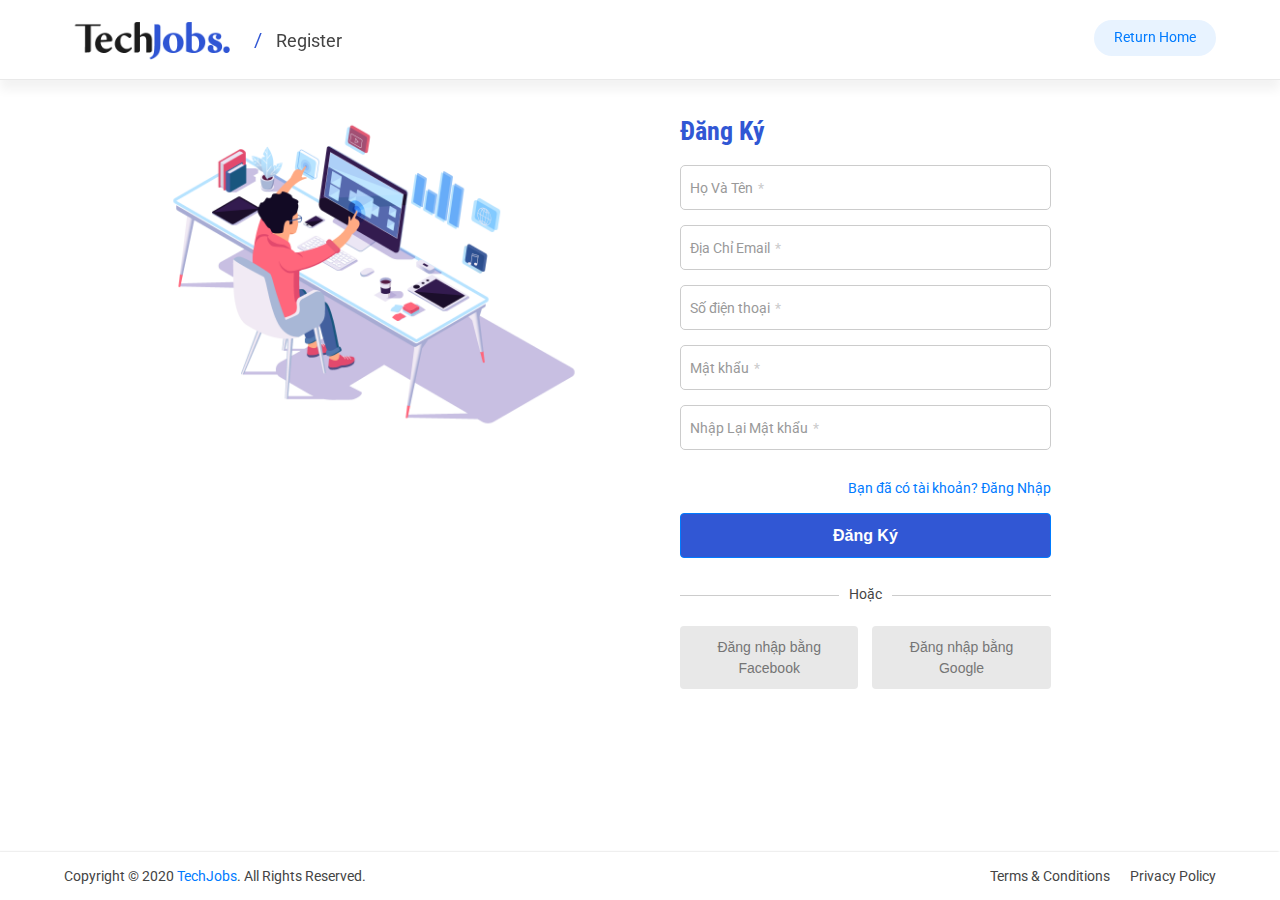
<file: register-employees.html>
<!DOCTYPE html>
<html lang="en">
<head>
	<meta charset="UTF-8">
	<title>Register - TechJobs</title>
	<meta name="viewport" content="width=device-width, initial-scale=1, shrink-to-fit=no">

	<!-- Roboto Fonts -->
	<link href="https://fonts.googleapis.com/css?family=Roboto:300,300i,400,400i,500,500i,700,700i,900,900i&display=swap" rel="stylesheet">
	<link href="https://fonts.googleapis.com/css?family=Roboto+Condensed:300,300i,400,400i,700,700i&display=swap" rel="stylesheet">

	<!-- bootstrap css -->
	<link rel="stylesheet" type="text/css" href="css/bootstrap.min.css">

	<!-- main css -->
	<link rel="stylesheet" type="text/css" href="css/style.css">

</head>
<body>
<div class="container-fluid login-fluid clear-left clear-right">
	<div class="login-container">
		<!-- login header -->
		<div class="login-header">
			<div class="w-login m-auto">
				<div class="login-logo">
					<h3>
						<!-- <a href="#">Tech<span class="txb-logo">Jobs.</span></a> -->
						<a href="#">
							<img src="img/techjobs_bgw.png" alt="TechJobs">
						</a>
					</h3>
					<span class="login-breadcrumb"><em>/</em> Register</span>
				</div>
				<div class="login-right">
					<a href="#" class="btn btn-return">Return Home</a>
				</div>
			</div>
		</div>
		<!-- (end) login header -->

		<div class="clearfix"></div>

		<div class="padding-top-90"></div>
		
		<!-- login main -->
		<div class="login-main">
			<div class="w-login m-auto">
				<div class="row">
					<!-- login main descriptions -->
					<div class="col-md-6 col-sm-12 col-12 login-main-left">
						<img src="img/banner-login.png">
					</div>
					<!-- login main form -->
					<div class="col-md-6 col-sm-12 col-12 login-main-right">
						
						<form class="login-form reg-form">
							<div class="login-main-header">
								<h3>Đăng Ký</h3>
							</div>
						<div class="input-div one">
		           		   <div class="div lg-lable">
		           		   		<h5>Họ Và Tên<span class="req">*</span></h5>
		           		   		<input type="text" class="input form-control-lgin">
		           		   </div>
		           		</div>
						  <div class="input-div one">
		           		   <div class="div lg-lable">
		           		   		<h5>Địa Chỉ Email<span class="req">*</span></h5>
		           		   		<input type="text" class="input form-control-lgin">
		           		   </div>
		           		</div>
		           		<div class="input-div one">
		           		   <div class="div lg-lable">
		           		   		<h5>Số điện thoại<span class="req">*</span></h5>
		           		   		<input type="text" class="input form-control-lgin">
		           		   </div>
		           		</div>
		           		<div class="input-div one">
		           		   <div class="div lg-lable">
		           		    	<h5>Mật khẩu<span class="req">*</span></h5>
		           		    	<input type="password" class="input form-control-lgin">
		            	   </div>
		            	</div>
		            	<div class="input-div one">
		           		   <div class="div lg-lable">
		           		    	<h5>Nhập Lại Mật khẩu<span class="req">*</span></h5>
		           		    	<input type="password" class="input form-control-lgin">
		            	   </div>
		            	</div>
						  <div class="form-group d-block frm-text">
						    <a href="#" class="fg-login d-inline-block"></a>
						    <a href="#" class="fg-login float-right d-inline-block">Bạn đã có tài khoản? Đăng Nhập</a>
						  </div>
						  <button type="submit" class="btn btn-primary float-right btn-login d-block w-100">Đăng Ký</button>
						<div class="form-group d-block w-100 mt-5">
							<div class="text-or text-center">
								<span>Hoặc</span>
							</div>

							<div class="row">
								<div class="col-sm-6 col-12 pr-7">
									<button class="btn btn-secondary btn-login-facebook btnw w-100 float-left">
									<i class="fa fa-facebook" aria-hidden="true"></i>
									<span>Đăng nhập bằng Facebook</span>
							</button>
								</div>
								<div class="col-sm-6 col-12 pl-7">
									<button class="btn btn-secondary btn-login-google btnw w-100 float-left">
									<i class="fa fa-google" aria-hidden="true"></i>
									<span>Đăng nhập bằng Google</span>
								</button>
								</div>
							</div>
						</div>
						</form>
					</div>
				</div>
			</div>
		</div>
		<!-- (end) login main -->
	</div>
</div>
<footer class="login-footer">
		<div class="w-login m-auto">
			<div class="row">
				<!-- login footer left -->
				<div class="col-md-6 col-sm-12 col-12 login-footer-left">
					<div class="login-copyright">
						<p>Copyright © 2020 <a href="#"> TechJobs</a>. All Rights Reserved.</p>
					</div>
				</div>
				<!-- login footer right -->
				<div class="col-md-6 col-sm-12 col-12 login-footer-right">
					<ul>
						<li><a href="#">Terms & Conditions</a></li>
						<li><a href="#">Privacy Policy</a></li>
					</ul>
				</div>
			</div>
		</div>
	</footer>
<!-- Optional JavaScript -->
    <!-- jQuery first, then Popper.js, then Bootstrap JS -->
    <script src="js/jquery-3.4.1.slim.min.js"></script>
    <script src="js/popper.min.js"></script>
    <script src="js/bootstrap.min.js"></script>

    <script type="text/javascript" src="js/main.js"></script>
</body>
</html>
</file>
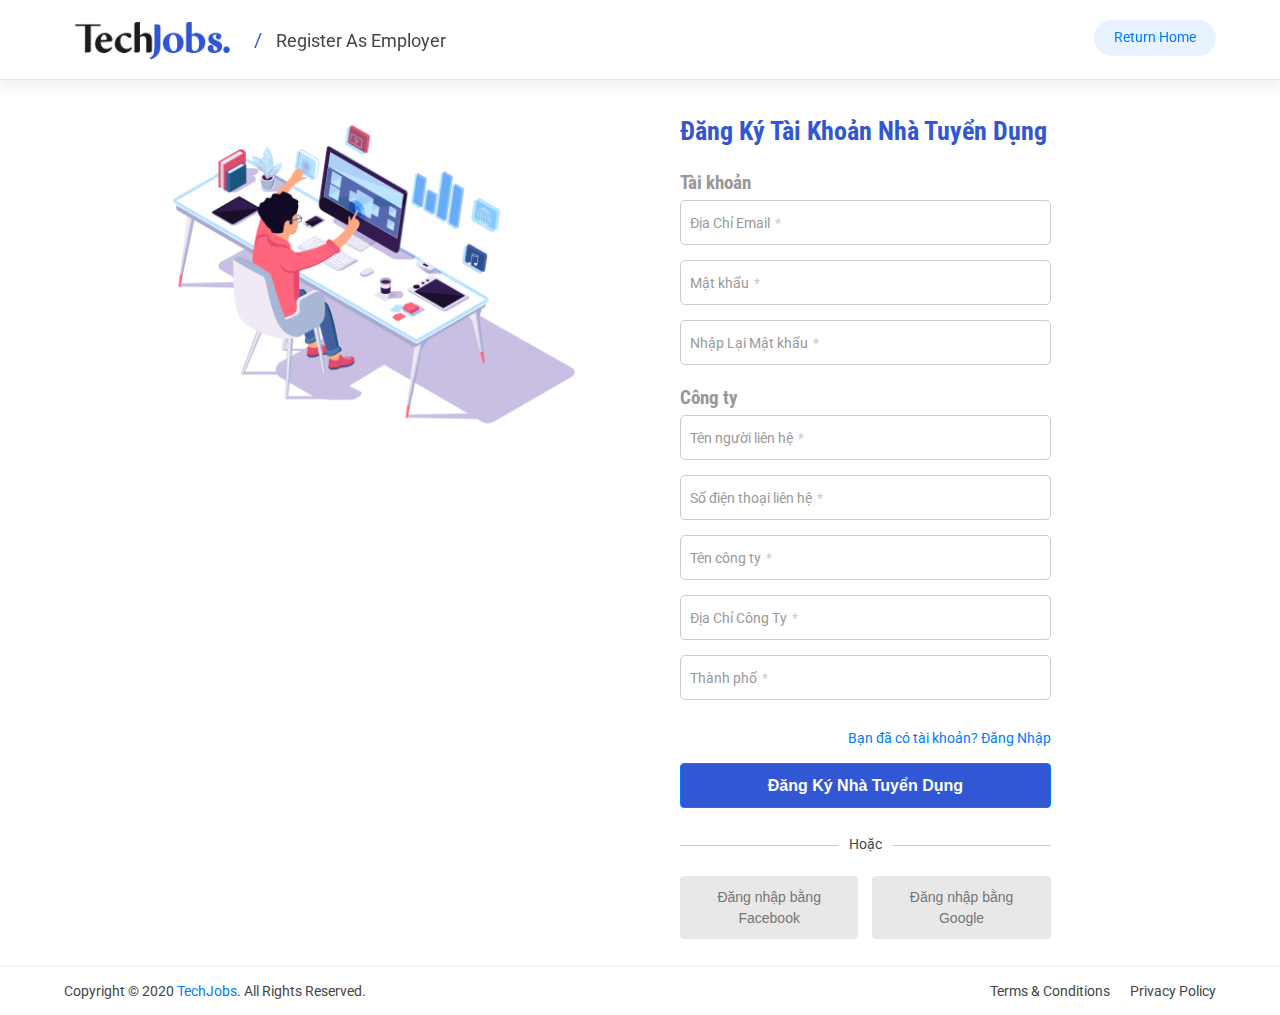
<file: register-employers.html>
<!DOCTYPE html>
<html lang="en">
<head>
	<meta charset="UTF-8">
	<title>Register - TechJobs</title>
	<meta name="viewport" content="width=device-width, initial-scale=1, shrink-to-fit=no">

	<!-- Roboto Fonts -->
	<link href="https://fonts.googleapis.com/css?family=Roboto:300,300i,400,400i,500,500i,700,700i,900,900i&display=swap" rel="stylesheet">
	<link href="https://fonts.googleapis.com/css?family=Roboto+Condensed:300,300i,400,400i,700,700i&display=swap" rel="stylesheet">

	<!-- bootstrap css -->
	<link rel="stylesheet" type="text/css" href="css/bootstrap.min.css">

	<!-- main css -->
	<link rel="stylesheet" type="text/css" href="css/style.css">

</head>
<body>
<div class="container-fluid login-fluid clear-left clear-right">
	<div class="login-container">
		<!-- login header -->
		<div class="login-header">
			<div class="w-login m-auto">
				<div class="login-logo">
					<h3>
						<!-- <a href="#">Tech<span class="txb-logo">Jobs.</span></a> -->
						<a href="#">
							<img src="img/techjobs_bgw.png" alt="TechJobs">
						</a>
					</h3>
					<span class="login-breadcrumb"><em>/</em> Register as Employer</span>
				</div>
				<div class="login-right">
					<a href="#" class="btn btn-return">Return Home</a>
				</div>
			</div>
		</div>
		<!-- (end) login header -->

		<div class="clearfix"></div>

		<div class="padding-top-90"></div>
		
		<!-- login main -->
		<div class="login-main">
			<div class="w-login m-auto">
				<div class="row">
					<!-- login main descriptions -->
					<div class="col-md-6 col-sm-12 col-12 login-main-left">
						<img src="img/banner-login.png">
					</div>
					<!-- login main form -->
					<div class="col-md-6 col-sm-12 col-12 login-main-right">
						
						<form class="login-form reg-form">
							<div class="login-main-header">
								<h3>Đăng Ký Tài Khoản Nhà Tuyển Dụng</h3>
							</div>
						<div class="reg-info">
							<h3>Tài khoản</h3>
						</div>
						  <div class="input-div one">
		           		   <div class="div lg-lable">
		           		   		<h5>Địa Chỉ Email<span class="req">*</span></h5>
		           		   		<input type="text" class="input form-control-lgin">
		           		   </div>
		           		</div>
		           		<div class="input-div one">
		           		   <div class="div lg-lable">
		           		    	<h5>Mật khẩu<span class="req">*</span></h5>
		           		    	<input type="password" class="input form-control-lgin">
		            	   </div>
		            	</div>
		            	<div class="input-div one">
		           		   <div class="div lg-lable">
		           		    	<h5>Nhập Lại Mật khẩu<span class="req">*</span></h5>
		           		    	<input type="password" class="input form-control-lgin">
		            	   </div>
		            	</div>
		            	<div class="reg-info">
							<h3>Công ty</h3>
						</div>
						 <div class="input-div one">
		           		   <div class="div lg-lable">
		           		   		<h5>Tên người liên hệ<span class="req">*</span></h5>
		           		   		<input type="text" class="input form-control-lgin">
		           		   </div>
		           		</div>
		           		 <div class="input-div one">
		           		   <div class="div lg-lable">
		           		   		<h5>Số điện thoại liên hệ<span class="req">*</span></h5>
		           		   		<input type="text" class="input form-control-lgin">
		           		   </div>
		           		</div>
		           		 <div class="input-div one">
		           		   <div class="div lg-lable">
		           		   		<h5>Tên công ty<span class="req">*</span></h5>
		           		   		<input type="text" class="input form-control-lgin">
		           		   </div>
		           		</div>
		           		 <div class="input-div one">
		           		   <div class="div lg-lable">
		           		   		<h5>Địa Chỉ Công Ty<span class="req">*</span></h5>
		           		   		<input type="text" class="input form-control-lgin">
		           		   </div>
		           		</div>
		           		<div class="input-div one">
		           		   <div class="div lg-lable">
		           		   		<h5>Thành phố<span class="req">*</span></h5>
		           		   		<input type="text" class="input form-control-lgin">
		           		   </div>
		           		</div>
						  <div class="form-group d-block frm-text">
						    <a href="#" class="fg-login d-inline-block"></a>
						    <a href="#" class="fg-login float-right d-inline-block">Bạn đã có tài khoản? Đăng Nhập</a>
						  </div>
						  <button type="submit" class="btn btn-primary float-right btn-login d-block w-100">Đăng Ký Nhà Tuyển Dụng</button>
						<div class="form-group d-block w-100 mt-5">
							<div class="text-or text-center">
								<span>Hoặc</span>
							</div>

							<div class="row">
								<div class="col-sm-6 col-12 pr-7">
									<button class="btn btn-secondary btn-login-facebook btnw w-100 float-left">
									<i class="fa fa-facebook" aria-hidden="true"></i>
									<span>Đăng nhập bằng Facebook</span>
							</button>
								</div>
								<div class="col-sm-6 col-12 pl-7">
									<button class="btn btn-secondary btn-login-google btnw w-100 float-left">
									<i class="fa fa-google" aria-hidden="true"></i>
									<span>Đăng nhập bằng Google</span>
								</button>
								</div>
							</div>
						</div>
						</form>
					</div>
				</div>
			</div>
		</div>
		<!-- (end) login main -->
	</div>
</div>
<footer class="login-footer">
		<div class="w-login m-auto">
			<div class="row">
				<!-- login footer left -->
				<div class="col-md-6 col-sm-12 col-12 login-footer-left">
					<div class="login-copyright">
						<p>Copyright © 2020 <a href="#"> TechJobs</a>. All Rights Reserved.</p>
					</div>
				</div>
				<!-- login footer right -->
				<div class="col-md-6 col-sm-12 col-12 login-footer-right">
					<ul>
						<li><a href="#">Terms & Conditions</a></li>
						<li><a href="#">Privacy Policy</a></li>
					</ul>
				</div>
			</div>
		</div>
	</footer>
<!-- Optional JavaScript -->
    <!-- jQuery first, then Popper.js, then Bootstrap JS -->
    <script src="js/jquery-3.4.1.slim.min.js"></script>
    <script src="js/popper.min.js"></script>
    <script src="js/bootstrap.min.js"></script>

    <script type="text/javascript" src="js/main.js"></script>
</body>
</html>
</file>
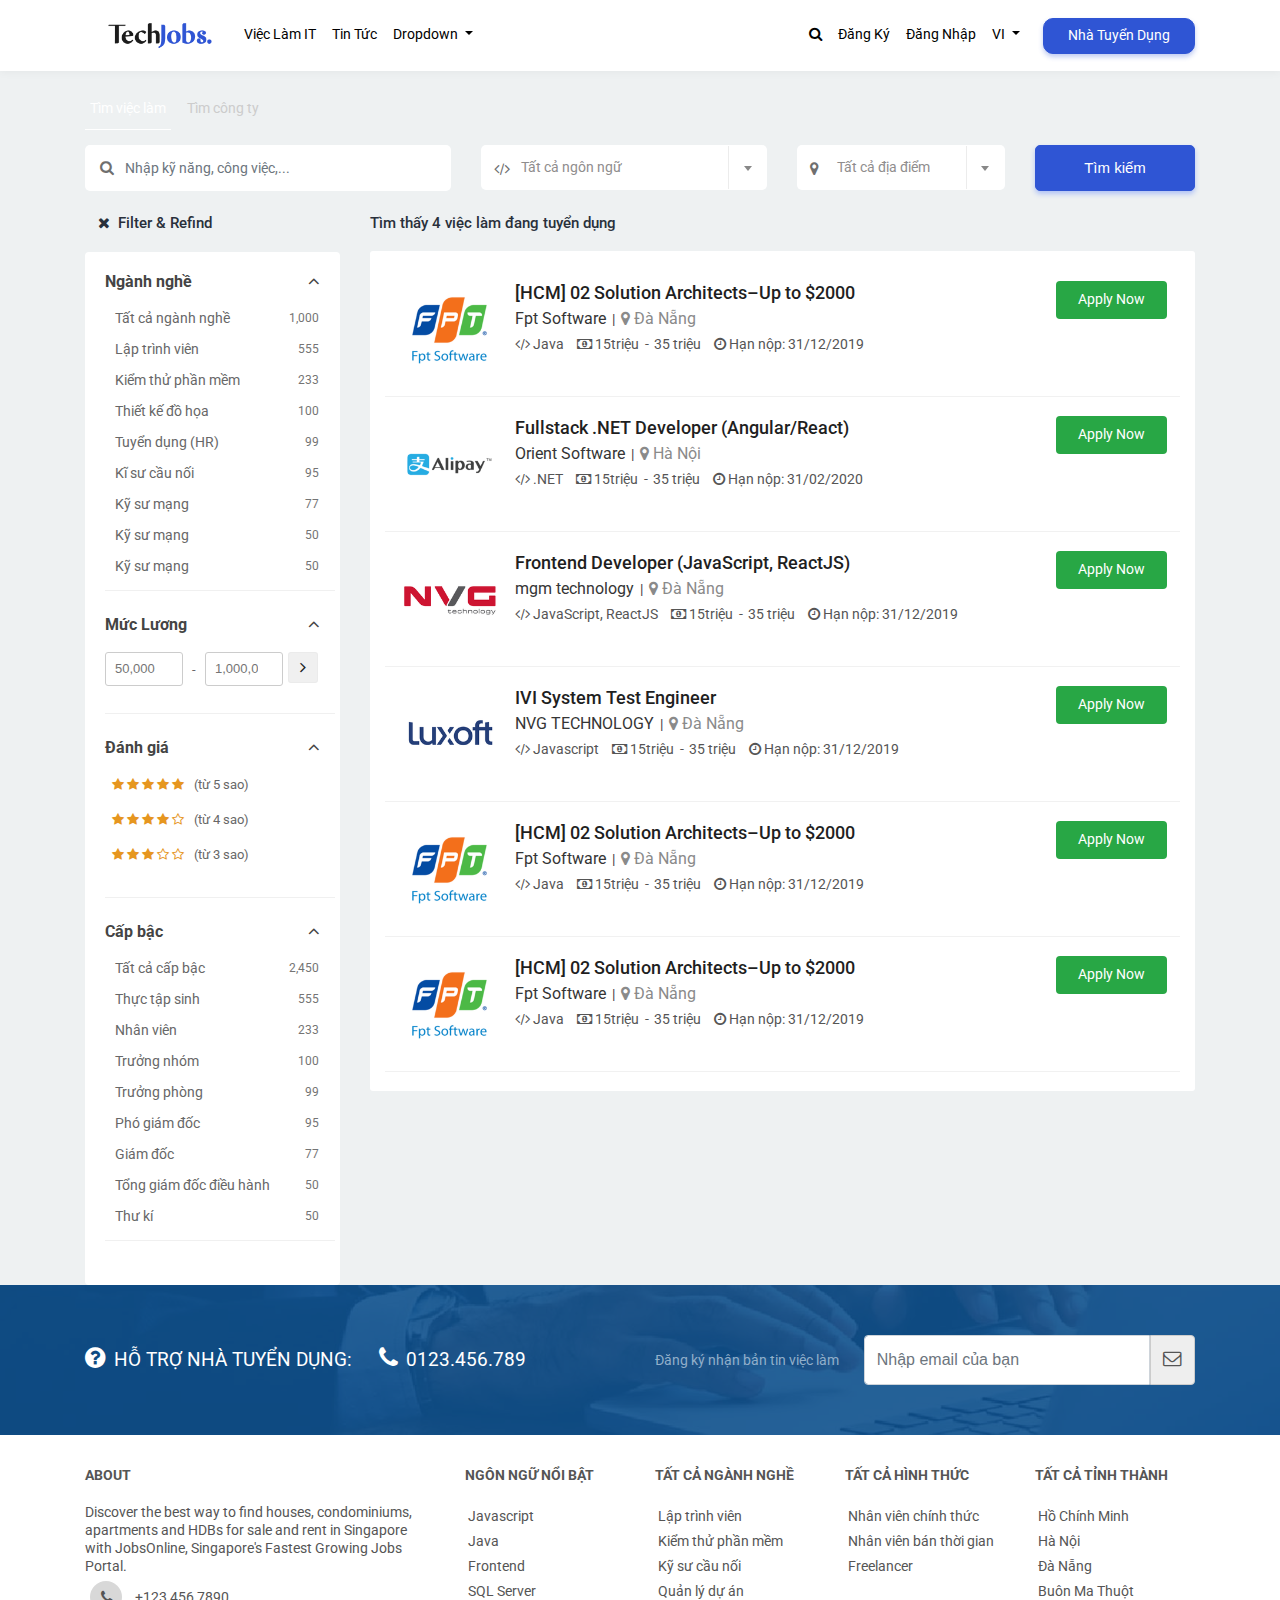
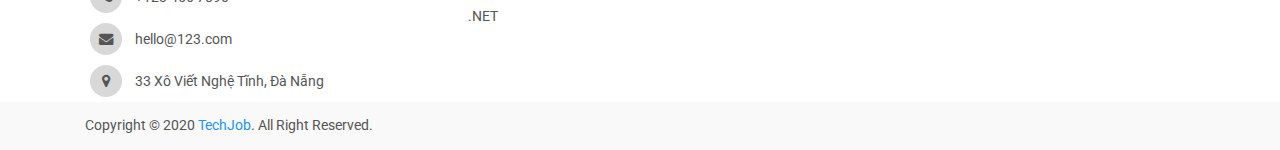
<file: search.html>
<!DOCTYPE html>
<html lang="en">
<head>
  <meta charset="UTF-8">
  <title>TechJobs</title>
  <meta name="viewport" content="width=device-width, initial-scale=1, shrink-to-fit=no">

  <!-- Roboto Fonts -->
  <link href="https://fonts.googleapis.com/css?family=Roboto:300,300i,400,400i,500,500i,700,700i,900,900i&display=swap" rel="stylesheet">
  <link href="https://fonts.googleapis.com/css?family=Roboto+Condensed:300,300i,400,400i,700,700i&display=swap" rel="stylesheet">

  <!-- bootstrap css -->
  <link rel="stylesheet" type="text/css" href="css/bootstrap.min.css">



  <!-- Font Awesome -->
  <link href="https://stackpath.bootstrapcdn.com/font-awesome/4.7.0/css/font-awesome.min.css" rel="stylesheet" integrity="sha384-wvfXpqpZZVQGK6TAh5PVlGOfQNHSoD2xbE+QkPxCAFlNEevoEH3Sl0sibVcOQVnN" crossorigin="anonymous">

  <!-- select 2 css -->
  <link rel="stylesheet" href="css/select2.min.css">
  <script src="https://ajax.googleapis.com/ajax/libs/jquery/3.4.1/jquery.min.js"></script>

  <!-- Owl Stylesheets -->
  <link rel="stylesheet" href="css/owlcarousel/owl.carousel.min.css">
  <link rel="stylesheet" href="css/owlcarousel/owl.theme.default.min.css">
   <!-- main css -->
  <link rel="stylesheet" type="text/css" href="css/style.css"> 
</head>
<body>
<!-- main nav -->
<div class="container-fluid fluid-nav another-page">
  <div class="container cnt-tnar">
    <nav class="navbar navbar-expand-lg navbar-light bg-light tjnav-bar">
  <!-- <a class="navbar-brand" href="#">Navbar</a> -->
  <a href="#" class="nav-logo">
    <img src="img/techjobs_bgw.png">
  </a>
  <button class="navbar-toggler tnavbar-toggler" type="button" data-toggle="collapse" data-target="#navbarSupportedContent" aria-controls="navbarSupportedContent" aria-expanded="false" aria-label="Toggle navigation">
    <!-- <span class="navbar-toggler-icon"></span> -->
    <i class="fa fa-bars icn-res" aria-hidden="true"></i>

  </button>

  <div class="collapse navbar-collapse" id="navbarSupportedContent">
    <ul class="navbar-nav mr-auto tnav-left tn-nav">
      <li class="nav-item">
        <a class="nav-link" href="#">Việc Làm IT</a>
      </li>
      <li class="nav-item">
        <a class="nav-link" href="#">Tin Tức</a>
      </li>
      <li class="nav-item dropdown">
        <a class="nav-link dropdown-toggle" href="#" id="navbarDropdown" role="button" data-toggle="dropdown" aria-haspopup="true" aria-expanded="false">
          Dropdown
        </a>
        <div class="dropdown-menu tdropdown" aria-labelledby="navbarDropdown">
          <a class="dropdown-item" href="#">Action</a>
          <a class="dropdown-item" href="#">Another action</a>
          <div class="dropdown-divider"></div>
          <a class="dropdown-item" href="#">Something else here</a>
        </div>
      </li>
    </ul>
    <ul class="navbar-nav mr-auto my-2 my-lg-0 tnav-right tn-nav">
      <li class="nav-item active">
        <a class="nav-link" href="#"><i class="fa fa-search" aria-hidden="true"></i> <span class="hidden-text">Tìm kiếm</span></a>
      </li>
      <li class="nav-item">
        <a class="nav-link" href="#">Đăng Ký</a>
      </li>
      <li class="nav-item">
        <a class="nav-link" href="#">Đăng Nhập</a>
      </li>
      <li class="nav-item dropdown">
        <a class="nav-link dropdown-toggle" href="#" id="navbarDropdown" role="button" data-toggle="dropdown" aria-haspopup="true" aria-expanded="false">
          VI
        </a>
        <div class="dropdown-menu tdropdown" aria-labelledby="navbarDropdown">
          <a class="dropdown-item" href="#">English</a>
        </div>
      </li>
      <li class="nav-item">
        <a class="nav-link btn-employers" href="#" tabindex="-1" aria-disabled="true" style="color: #fff!important">Nhà Tuyển Dụng</a>
      </li>
    </ul>
  </div>
</nav>
  </div>
</div>
<!-- (end) main nav -->

<div class="clearfix"></div>

<!-- search section -->
<div class="container-fluid search-fluid">
  <div class="container">
    <div class="search-wrapper">

      <ul class="nav nav-tabs search-nav-tabs" id="myTab" role="tablist">
      <li class="nav-item search-nav-item">
        <a class="nav-link snav-link active" id="home-tab" data-toggle="tab" href="#home" role="tab" aria-controls="home" aria-selected="true">Tìm việc làm</a>
      </li>
      <li class="nav-item search-nav-item">
        <a class="nav-link snav-link" id="profile-tab" data-toggle="tab" href="#profile" role="tab" aria-controls="profile" aria-selected="false">Tìm công ty</a>
      </li>
    </ul>
    <div class="tab-content search-tab-content" id="myTabContent">
      <!-- content tab 1 -->
      <div class="tab-pane stab-pane fade show active" id="home" role="tabpanel" aria-labelledby="home-tab">
        <form class="bn-search-form">
          <div class="row">
            <div class="col-md-10 col-sm-12">
              <div class="row">
                <div class="col-md-5">
                  <div class="input-group s-input-group">
                    <input type="text" class="form-control sinput" placeholder="Nhập kỹ năng, công việc,...">
                    <span><i class="fa fa-search"></i></span>
                  </div>
                </div>
                <div class="col-md-4">
                  <select id="computer-languages">
                    <option value="" selected hidden >Tất cả ngôn ngữ</option>
                    <option>Java</option>
                    <option>.NET</option>
                    <option>Javascript</option>
                    <option>Php</option>
                    <option>Python</option>
                    <option>QC QC</option>
                    <option>Business Analyst</option>
                    <option>Tester</option>
                    <option>Ruby</option>
                </select>
                <i class="fa fa-code sfa" aria-hidden="true"></i>
                </div>
                <div class="col-md-3">
                  <select id="s-provinces">
                    <option value="" selected hidden >Tất cả địa điểm</option>
                    <option>Đà Nẵng</option>
                    <option>Hà Nội</option>
                    <option>Hồ Chí Minh</option>
                    <option>Buôn Ma Thuột</option>
                    <option>Quy Nhơn</option>
                    <option>Nha Trang</option>
                </select>
                <i class="fa fa-map-marker sfa" aria-hidden="true"></i>
                </div>
              </div>
            </div>
            <div class="col-md-2 col-sm-12">
              <button type="submit" class="btn btn-primary btn-search col-sm-12">Tìm kiếm</button>
            </div>
          </div>
        </form>  
      </div>
      <!-- (end) content tab 1 -->
      <!-- content tab 2 -->
      <div class="tab-pane stab-pane fade" id="profile" role="tabpanel" aria-labelledby="profile-tab">
          <form class="bn-search-form">
          <div class="row">
            <div class="col-md-10 col-sm-12">
                  <div class="input-group s-input-group w-100">
                    <input type="text" class="form-control sinput" placeholder="Nhập kỹ năng, công việc,...">
                    <span><i class="fa fa-search"></i></span>
                  </div>
            </div>
            <div class="col-md-2 col-sm-12">
              <button type="submit" class="btn btn-primary btn-search col-sm-12">Tìm kiếm</button>
            </div>
          </div>
        </form> 
      </div>
      <!-- (end) content tab 2 -->
    </div>

    </div>
  </div>
</div>
<!-- (end) search section -->



<div class="container-fluid">
  <div class="container search-wrapper">
    <div class="row">
      <div class="col-md-3 col-sm-12 col-12">
                    <a id="click_advance" class="btn btn-c-filter" type="button" data-toggle="collapse" data-target="#collapseExample" aria-expanded="true" aria-controls="collapseExample">
                <i class="pr-2 fa fa-times" id="icon-s-sw" aria-hidden="true"></i>Filter &amp; Refind
              </a>

            <div class="collapse show" id="collapseExample" style="">
              <div class="card card-body bg-card-body-filter">
                <div class="filter-bar">
                    <div class="filter-form">
                         <div class="filter-form-item">
                           <p>
                              <a id="clickc_advance" class="btnf btn-filter" data-toggle="collapse" href="#filter-topic" role="button" aria-expanded="false" aria-controls="collapseExample">
                                Ngành nghề
                                <i class="fa fa-angle-up" aria-hidden="true"></i>
                              </a>
                            </p>
                            <div class="collapse show" id="filter-topic">
                              <div class="card o-card card-body">
                                <div class="filter-panel">
                                    <div class="panel-content">
                                        <div class="filter-topic cotain-common-filter">
                                            <a href="#" class="filter-action">Tất cả ngành nghề</a>
                                            <span class="filter-count">1,000</span>
                                        </div>
                                        <div class="filter-topic cotain-common-filter">
                                            <a href="#" class="filter-action">Lập trình viên</a>
                                            <span class="filter-count">555</span>
                                        </div>
                                        <div class="filter-topic cotain-common-filter">
                                            <a href="#" class="filter-action">Kiểm thử phần mềm</a>
                                            <span class="filter-count">233</span>
                                        </div>
                                        <div class="filter-topic cotain-common-filter">
                                            <a href="#" class="filter-action">Thiết kế đồ họa</a>
                                            <span class="filter-count">100</span>
                                        </div>
                                        <div class="filter-topic cotain-common-filter">
                                            <a href="#" class="filter-action">Tuyển dụng (HR)</a>
                                            <span class="filter-count">99</span>
                                        </div>
                                        <div class="filter-topic cotain-common-filter">
                                            <a href="#" class="filter-action">Kĩ sư cầu nối</a>
                                            <span class="filter-count">95</span>
                                        </div>
                                        <div class="filter-topic cotain-common-filter">
                                            <a href="#" class="filter-action">Kỹ sư mạng</a>
                                            <span class="filter-count">77</span>
                                        </div>
                                        <div class="filter-topic cotain-common-filter">
                                            <a href="#" class="filter-action">Kỹ sư mạng</a>
                                            <span class="filter-count">50</span>
                                        </div>
                                        <div class="filter-topic cotain-common-filter">
                                            <a href="#" class="filter-action">Kỹ sư mạng</a>
                                            <span class="filter-count">50</span>
                                        </div>
                                        <div class="filter-topic cotain-common-filter">
                                            <a href="#" class="filter-action">Kỹ sư mạng</a>
                                            <span class="filter-count">50</span>
                                        </div>
                                        <div class="filter-topic cotain-common-filter">
                                            <a href="#" class="filter-action">Kỹ sư mạng</a>
                                            <span class="filter-count">50</span>
                                        </div>
                                        <div class="filter-topic cotain-common-filter">
                                            <a href="#" class="filter-action">Kỹ sư mạng</a>
                                            <span class="filter-count">50</span>
                                        </div>
                                        <div class="filter-topic cotain-common-filter">
                                            <a href="#" class="filter-action">Kỹ sư mạng</a>
                                            <span class="filter-count">50</span>
                                        </div>
                                        <div class="filter-topic cotain-common-filter">
                                            <a href="#" class="filter-action">Kỹ sư mạng</a>
                                            <span class="filter-count">50</span>
                                        </div>
                                        <div class="filter-topic cotain-common-filter">
                                            <a href="#" class="filter-action">Kỹ sư mạng</a>
                                            <span class="filter-count">50</span>
                                        </div>
                                        <div class="filter-topic cotain-common-filter">
                                            <a href="#" class="filter-action">Kỹ sư mạng</a>
                                            <span class="filter-count">50</span>
                                        </div>
                                    </div>
                                </div>
                               </div>
                            </div>

                            <p>
                              <a id="clickc2_advance" class="btnf btn-filter" data-toggle="collapse" href="#filter-price" role="button" aria-expanded="false" aria-controls="collapseExample">
                                Mức Lương
                                <i class="fa fa-angle-up" aria-hidden="true"></i>
                              </a>
                            </p>
                            <div class="collapse show" id="filter-price">
                              <div class="card o-card card-body">
                                <div class="filter-panel">
                                    <div class="panel-content">
                                        <div class="filter-topic filter-input-price">
                                            <form class="al-price-filter">
                                                <span class="_fpblock">
                                                    <input type="number" class="if-price" id="" placeholder="50,000">
                                                </span>
                                                <span class="_fpblock _line">
                                                    <p>-</p>
                                                </span>
                                                <span class="_fpblock">
                                                    <input type="number" class="if-price" id="" placeholder="1,000,000">
                                                </span>
                                                 <span class="_fpblock">
                                                     <button type="submit" class="sb-fprice"><i class="fa fa-angle-right" aria-hidden="true"></i></button>
                                                 </span>
                                            </form>
                                        </div>
                                    </div>
                                </div>
                               </div>
                            </div>
                                </div>
                                <div class="filter-form-item">
                                    <p>
                                      <a id="clickc3_advance" class="btnf btn-filter" data-toggle="collapse" href="#filter-video-duration" role="button" aria-expanded="false" aria-controls="collapseExample">
                                        Đánh giá
                                        <i class="fa fa-angle-up" aria-hidden="true"></i>
                                      </a>
                                    </p>
                                    <div class="collapse show" id="filter-video-duration">
                                      <div class="card o-card card-body">
                                        <div class="filter-panel">
                                            <div class="panel-content">
                                                <div class="filter-rating">
                                                    <a href="#">
                                                        <span class="rating-wrapper">
                                                            <i class="fa fa-star" aria-hidden="true"></i>
                                                            <i class="fa fa-star" aria-hidden="true"></i>
                                                            <i class="fa fa-star" aria-hidden="true"></i>
                                                            <i class="fa fa-star" aria-hidden="true"></i>
                                                            <i class="fa fa-star" aria-hidden="true"></i>
                                                        </span>
                                                        <span>(từ 5 sao)</span>
                                                    </a>
                                                </div>
                                                <div class="filter-rating">
                                                    <a href="#">
                                                        <span class="rating-wrapper">
                                                            <i class="fa fa-star" aria-hidden="true"></i>
                                                            <i class="fa fa-star" aria-hidden="true"></i>
                                                            <i class="fa fa-star" aria-hidden="true"></i>
                                                            <i class="fa fa-star" aria-hidden="true"></i>
                                                            <i class="fa fa-star-o" aria-hidden="true"></i>
                                                        </span>
                                                        <span>(từ 4 sao)</span>
                                                    </a>
                                                </div>
                                                <div class="filter-rating">
                                                    <a href="#">
                                                        <span class="rating-wrapper">
                                                            <i class="fa fa-star" aria-hidden="true"></i>
                                                            <i class="fa fa-star" aria-hidden="true"></i>
                                                            <i class="fa fa-star" aria-hidden="true"></i>
                                                            <i class="fa fa-star-o" aria-hidden="true"></i>
                                                            <i class="fa fa-star-o" aria-hidden="true"></i>
                                                        </span>
                                                        <span>(từ 3 sao)</span>
                                                    </a>
                                                </div>
                                            </div>
                                        </div>
                                       </div>
                                    </div>
                            <p>
                              <a id="clickc4_advance" class="btnf btn-filter" data-toggle="collapse" href="#filter-provider" role="button" aria-expanded="false" aria-controls="collapseExample">
                                Cấp bậc
                                <i class="fa fa-angle-up" aria-hidden="true"></i>
                              </a>
                            </p>
                            <div class="collapse show" id="filter-provider">
                              <div class="card o-card card-body">
                                <div class="filter-panel">
                                    <div class="panel-content">
                                        <div class="filter-topic cotain-common-filter">
                                            <a href="#" class="filter-action">Tất cả cấp bậc</a>
                                            <span class="filter-count">2,450</span>
                                        </div>
                                        <div class="filter-topic cotain-common-filter">
                                            <a href="#" class="filter-action">Thực tập sinh</a>
                                            <span class="filter-count">555</span>
                                        </div>
                                        <div class="filter-topic cotain-common-filter">
                                            <a href="#" class="filter-action">Nhân viên</a>
                                            <span class="filter-count">233</span>
                                        </div>
                                        <div class="filter-topic cotain-common-filter">
                                            <a href="#" class="filter-action">Trưởng nhóm</a>
                                            <span class="filter-count">100</span>
                                        </div>
                                        <div class="filter-topic cotain-common-filter">
                                            <a href="#" class="filter-action">Trưởng phòng</a>
                                            <span class="filter-count">99</span>
                                        </div>
                                        <div class="filter-topic cotain-common-filter">
                                            <a href="#" class="filter-action">Phó giám đốc</a>
                                            <span class="filter-count">95</span>
                                        </div>
                                        <div class="filter-topic cotain-common-filter">
                                            <a href="#" class="filter-action">Giám đốc</a>
                                            <span class="filter-count">77</span>
                                        </div>
                                        <div class="filter-topic cotain-common-filter">
                                            <a href="#" class="filter-action">Tổng giám đốc điều hành</a>
                                            <span class="filter-count">50</span>
                                        </div>
                                        <div class="filter-topic cotain-common-filter">
                                            <a href="#" class="filter-action">Thư kí</a>
                                            <span class="filter-count">50</span>
                                        </div>
                                        <div class="filter-topic cotain-common-filter">
                                            <a href="#" class="filter-action">Khác</a>
                                            <span class="filter-count">50</span>
                                        </div>
                                    </div>
                                </div>
                               </div>
                            </div>
                                </div>

                        </div>
                    </div> <!-- filter bar -->
                    <script type="text/javascript">
                        window.onload = function() {screenCollapse()};

                        let ele = document.getElementsByClassName("collapse");

                        function screenCollapse() { 
                            if(window.innerWidth < 720) {
                                $(".collapse").removeClass("show");
                                $(".collapse").addClass("hide");
                            }
                        }
                    </script>
              </div>
            </div> <!-- ./ collapse -->
                </div>
    <div class="col-md-9 col-sm-12 col-12">
      <h4 class="search-find">Tìm thấy 4 việc làm đang tuyển dụng</h4>
      <div class="job-board-wrap">
        <div class="job-group">
          <div class="job pagi">
              <div class="job-content">
                <div class="job-logo">
                  <a href="#">
                    <img src="img/fpt-logo.png" class="job-logo-ima" alt="job-logo">
                  </a>
                </div>

                <div class="job-desc">
                  <div class="job-title">
                    <a href="#">[HCM] 02 Solution Architects–Up to $2000</a>
                  </div>
                  <div class="job-company">
                    <a href="#">Fpt Software</a> | <a href="#" class="job-address"><i class="fa fa-map-marker" aria-hidden="true"></i>
Đà Nẵng</a>
                  </div>

                  <div class="job-inf">
                    <div class="job-main-skill">
                      <i class="fa fa-code" aria-hidden="true"></i>  <a href="#"> Java</a>
                    </div>
                    <div class="job-salary">
                      <i class="fa fa-money" aria-hidden="true"></i>
                      <span class="salary-min">15<em class="salary-unit">triệu</em></span>
                      <span class="salary-max">35 <em class="salary-unit">triệu</em></span>
                    </div>
                    <div class="job-deadline">
                      <span><i class="fa fa-clock-o" aria-hidden="true"></i>  Hạn nộp: <strong>31/12/2019</strong></span>
                    </div>
                  </div>
                </div>
                <div class="wrap-btn-appl">
                  <a href="#" class="btn btn-appl">Apply Now</a>
                </div>
              </div>
            </div>
            <div class="job pagi">
              <div class="job-content">
                <div class="job-logo">
                  <a href="#">
                    <img src="img/alipay-logo.png" class="job-logo-ima" alt="job-logo">
                  </a>
                </div>

                <div class="job-desc">
                  <div class="job-title">
                    <a href="#">Fullstack .NET Developer (Angular/React)</a>
                  </div>
                  <div class="job-company">
                    <a href="#">Orient Software</a> | <a href="#" class="job-address"><i class="fa fa-map-marker" aria-hidden="true"></i>
Hà Nội</a>
                  </div>

                  <div class="job-inf">
                    <div class="job-main-skill">
                      <i class="fa fa-code" aria-hidden="true"></i>  <a href="#"> .NET</a>
                    </div>
                    <div class="job-salary">
                      <i class="fa fa-money" aria-hidden="true"></i>
                      <span class="salary-min">15<em class="salary-unit">triệu</em></span>
                      <span class="salary-max">35 <em class="salary-unit">triệu</em></span>
                    </div>
                    <div class="job-deadline">
                      <span><i class="fa fa-clock-o" aria-hidden="true"></i>  Hạn nộp: <strong>31/02/2020</strong></span>
                    </div>
                  </div>
                </div>
                <div class="wrap-btn-appl">
                  <a href="#" class="btn btn-appl">Apply Now</a>
                </div>
              </div>
            </div>
            <div class="job pagi">
              <div class="job-content">
                <div class="job-logo">
                  <a href="#">
                    <img src="img/nvg-logo.png" class="job-logo-ima" alt="job-logo">
                  </a>
                </div>

                <div class="job-desc">
                  <div class="job-title">
                    <a href="#">Frontend Developer (JavaScript, ReactJS)</a>
                  </div>
                  <div class="job-company">
                    <a href="#">mgm technology</a> | <a href="#" class="job-address"><i class="fa fa-map-marker" aria-hidden="true"></i>
Đà Nẵng</a>
                  </div>

                  <div class="job-inf">
                    <div class="job-main-skill">
                      <i class="fa fa-code" aria-hidden="true"></i>  <a href="#"> JavaScript, ReactJS</a>
                    </div>
                    <div class="job-salary">
                      <i class="fa fa-money" aria-hidden="true"></i>
                      <span class="salary-min">15<em class="salary-unit">triệu</em></span>
                      <span class="salary-max">35 <em class="salary-unit">triệu</em></span>
                    </div>
                    <div class="job-deadline">
                      <span><i class="fa fa-clock-o" aria-hidden="true"></i>  Hạn nộp: <strong>31/12/2019</strong></span>
                    </div>
                  </div>
                </div>
                <div class="wrap-btn-appl">
                  <a href="#" class="btn btn-appl">Apply Now</a>
                </div>
              </div>
            </div>
            <div class="job pagi">
              <div class="job-content">
                <div class="job-logo">
                  <a href="#">
                    <img src="img/luxoft-vietnam-logo.png" class="job-logo-ima" alt="job-logo">
                  </a>
                </div>

                <div class="job-desc">
                  <div class="job-title">
                    <a href="#">IVI System Test Engineer</a>
                  </div>
                  <div class="job-company">
                    <a href="#">NVG TECHNOLOGY</a> | <a href="#" class="job-address"><i class="fa fa-map-marker" aria-hidden="true"></i>
Đà Nẵng</a>
                  </div>

                  <div class="job-inf">
                    <div class="job-main-skill">
                      <i class="fa fa-code" aria-hidden="true"></i>  <a href="#"> Javascript</a>
                    </div>
                    <div class="job-salary">
                      <i class="fa fa-money" aria-hidden="true"></i>
                      <span class="salary-min">15<em class="salary-unit">triệu</em></span>
                      <span class="salary-max">35 <em class="salary-unit">triệu</em></span>
                    </div>
                    <div class="job-deadline">
                      <span><i class="fa fa-clock-o" aria-hidden="true"></i>  Hạn nộp: <strong>31/12/2019</strong></span>
                    </div>
                  </div>
                </div>
                <div class="wrap-btn-appl">
                  <a href="#" class="btn btn-appl">Apply Now</a>
                </div>
              </div>
            </div>
            <div class="job pagi">
              <div class="job-content">
                <div class="job-logo">
                  <a href="#">
                    <img src="img/fpt-logo.png" class="job-logo-ima" alt="job-logo">
                  </a>
                </div>

                <div class="job-desc">
                  <div class="job-title">
                    <a href="#">[HCM] 02 Solution Architects–Up to $2000</a>
                  </div>
                  <div class="job-company">
                    <a href="#">Fpt Software</a> | <a href="#" class="job-address"><i class="fa fa-map-marker" aria-hidden="true"></i>
Đà Nẵng</a>
                  </div>

                  <div class="job-inf">
                    <div class="job-main-skill">
                      <i class="fa fa-code" aria-hidden="true"></i>  <a href="#"> Java</a>
                    </div>
                    <div class="job-salary">
                      <i class="fa fa-money" aria-hidden="true"></i>
                      <span class="salary-min">15<em class="salary-unit">triệu</em></span>
                      <span class="salary-max">35 <em class="salary-unit">triệu</em></span>
                    </div>
                    <div class="job-deadline">
                      <span><i class="fa fa-clock-o" aria-hidden="true"></i>  Hạn nộp: <strong>31/12/2019</strong></span>
                    </div>
                  </div>
                </div>
                <div class="wrap-btn-appl">
                  <a href="#" class="btn btn-appl">Apply Now</a>
                </div>
              </div>
            </div>
            <div class="job pagi">
              <div class="job-content">
                <div class="job-logo">
                  <a href="#">
                    <img src="img/fpt-logo.png" class="job-logo-ima" alt="job-logo">
                  </a>
                </div>

                <div class="job-desc">
                  <div class="job-title">
                    <a href="#">[HCM] 02 Solution Architects–Up to $2000</a>
                  </div>
                  <div class="job-company">
                    <a href="#">Fpt Software</a> | <a href="#" class="job-address"><i class="fa fa-map-marker" aria-hidden="true"></i>
Đà Nẵng</a>
                  </div>

                  <div class="job-inf">
                    <div class="job-main-skill">
                      <i class="fa fa-code" aria-hidden="true"></i>  <a href="#"> Java</a>
                    </div>
                    <div class="job-salary">
                      <i class="fa fa-money" aria-hidden="true"></i>
                      <span class="salary-min">15<em class="salary-unit">triệu</em></span>
                      <span class="salary-max">35 <em class="salary-unit">triệu</em></span>
                    </div>
                    <div class="job-deadline">
                      <span><i class="fa fa-clock-o" aria-hidden="true"></i>  Hạn nộp: <strong>31/12/2019</strong></span>
                    </div>
                  </div>
                </div>
                <div class="wrap-btn-appl">
                  <a href="#" class="btn btn-appl">Apply Now</a>
                </div>
              </div>
            </div>

</div>
      </div>
      
    </div>
    </div>
  </div>
</div>


<!-- job support -->
<div class="container-fluid job-support-wrapper">
 <div class="container-fluid job-support-wrap">
  <div class="container job-support">
    <div class="row">
      <div class="col-md-6 col-sm-12 col-12">
        <ul class="spp-list">
          <li>
            <span><i class="fa fa-question-circle pr-2 icsp"></i>Hỗ trợ nhà tuyển dụng:</span>
          </li>
          <li>
            <span><i class="fa fa-phone pr-2 icsp"></i>0123.456.789</span>
          </li>
        </ul>
      </div>
      <div class="col-md-6 col-sm-12 col-12">
        <div class="newsletter">
            <span class="txt6">Đăng ký nhận bản tin việc làm</span>
            <div class="input-group frm1">
              <input type="text" placeholder="Nhập email của bạn" class="newsletter-email form-control">
              <a href="#" class="input-group-addon"><i class="fa fa-lg fa-envelope-o colorb"></i></a>
            </div>
          </div>
      </div>
    </div>
  </div>
</div>
</div>
<!-- (end) job support -->


<!-- footer -->
<div class="container-fluid footer-wrap  clear-left clear-right">
  <div class="container footer">
    <div class="row">
      <div class="col-md-4 col-sm-8 col-12">
        <h2 class="footer-heading">
          <span>About</span>
        </h2>
        <p class="footer-content">
          Discover the best way to find houses, condominiums, apartments and HDBs for sale and rent in Singapore with JobsOnline, Singapore's Fastest Growing Jobs Portal.
        </p>
        <ul class="footer-contact">
          <li>
            <a href="#">
              <i class="fa fa-phone fticn"></i> +123 456 7890
            </a>
          </li>
          <li>
            <a href="#">
              <i class="fa fa-envelope fticn"></i> 
              hello@123.com
            </a>
          </li>
          <li>
            <a href="#">
              <i class="fa fa-map-marker fticn"></i>
              33 Xô Viết Nghệ Tĩnh, Đà Nẵng
            </a>
          </li>
        </ul>
      </div>
      <div class="col-md-2 col-sm-4 col-12">
        <h2 class="footer-heading">
          <span>Ngôn ngữ nổi bật</span>
        </h2>
        <ul class="footer-list">
          <li><a href="#">Javascript</a></li>
          <li><a href="#">Java</a></li>
          <li><a href="#">Frontend</a></li>
          <li><a href="#">SQL Server</a></li>
          <li><a href="#">.NET</a></li>
        </ul>
      </div>
      <div class="col-md-2 col-sm-6 col-12">
        <h2 class="footer-heading">
          <span>Tất cả ngành nghề</span>
        </h2>
        <ul class="footer-list">
          <li><a href="#">Lập trình viên</a></li>
          <li><a href="#">Kiểm thử phần mềm</a></li>
          <li><a href="#">Kỹ sư cầu nối</a></li>
          <li><a href="#">Quản lý dự án</a></li>
        </ul>
      </div>
      <div class="col-md-2 col-sm-6 col-12">
        <h2 class="footer-heading">
          <span>Tất cả hình thức</span>
        </h2>
        <ul class="footer-list">
          <li><a href="#">Nhân viên chính thức</a></li>
          <li><a href="#">Nhân viên bán thời gian</a></li>
          <li><a href="#">Freelancer</a></li>
        </ul>
      </div>
      <div class="col-md-2 col-sm-12 col-12">
        <h2 class="footer-heading">
          <span>Tất cả tỉnh thành</span>
        </h2>
        <ul class="footer-list">
          <li><a href="#">Hồ Chính Minh</a></li>
          <li><a href="#">Hà Nội</a></li>
          <li><a href="#">Đà Nẵng</a></li>
          <li><a href="#">Buôn Ma Thuột</a></li>
        </ul>
      </div>


    </div>
  </div>
</div>

<footer class="container-fluid copyright-wrap">
  <div class="container copyright">
    <p class="copyright-content">
      Copyright © 2020 <a href="#"> Tech<b>Job</b></a>. All Right Reserved.
    </p>
  </div>
</footer>


<!-- (end) footer -->


    <script src="https://ajax.googleapis.com/ajax/libs/jquery/3.4.1/jquery.min.js"></script>
<script type="text/javascript" src="js/readmore.js"></script>
    <script type="text/javascript">
      $('.catelog-list').readmore({
        speed: 75,
        maxHeight: 150,
        moreLink: '<a href="#">Xem thêm<i class="fa fa-angle-down pl-2"></i></a>',
        lessLink: '<a href="#">Rút gọn<i class="fa fa-angle-up pl-2"></i></a>'
      });
    </script>
<!-- Optional JavaScript -->
    <!-- jQuery first, then Popper.js, then Bootstrap JS -->
    <script src="js/jquery-3.4.1.slim.min.js"></script>
    <script src="js/popper.min.js"></script>
    <script src="js/bootstrap.min.js"></script>
    <script src="js/select2.min.js"></script>
    <script src="js/jobdata.js"></script>

    <script type="text/javascript" src="js/main.js"></script>
    <!-- Owl Stylesheets Javascript -->
    <script src="js/owlcarousel/owl.carousel.js"></script>
    <!-- Read More Plugin -->

    

</body>
</html>
</file>
<file: css/style.css>
/*----------------------------------
			- CSS MAPS -
1. DEFAULT CSS
2. LOGIN & REGISTER
3. MENU & BANNER
4. SEARCH SECTION
5. JOB BOARD & SIDEBAR SECTION
-----------------------------------*/

/*--- TechJobs template ----------
Created by Ho Quoc Hieu
Website: www.quochieu.com
Mail: quochieuu@gmail.com, hieudotnet@gmail.com;
----------------------------------*/ 


/*-----------------------------------
			1. DEFAULT CSS
-----------------------------------*/
html, body, div, span, applet, object, iframe, h1, h2, h3, h4, h5, h6, p, blockquote, pre, a, abbr, acronym, address, big, cite, code, del, dfn, em, img, ins, kbd, q, s, samp, small, strike, strong, sub, sup, tt, var, b, u, i, dl, dt, dd, ol, ul, li, fieldset, form, label, legend, caption, article, aside, canvas, details, embed, figure, figcaption, footer, header, hgroup, menu, nav, output, section, summary, time, mark, audio, video {
    margin: 0;
    padding: 0;
    border: 0;
    font-size: 100%;
    font: inherit;
    vertical-align: baseline;
}

article, aside, details, figcaption, figure, footer, header, hgroup, menu, nav, section {
    display: block;
}

html, button, input, select, textarea {
    font-family: sans-serif;
    color: #222;
}

body {
	margin: 0;
	padding: 0;
	font-family: Roboto, Arial, Helvetica, sans-serif;
	color: #444;
   font-size: 14px;
   line-height: 18px;
   background-color: #eef1f2;
}

ol, ul {
  list-style: none;
}

table {
  border-collapse: collapse;
  border-spacing: 0;
}

h1, h2, h3, h4, h5, h6 {
    display: block;
    color: #333;
    font-family: Roboto, Arial, Helvetica, sans-serif;
    font-weight: bold;
}

h1 a, h2 a, h3 a, h4 a, h5 a, h6 a {
	font-weight: inherit;
}

h1 {
    font-size: 38px;
    line-height: 54px;
    letter-spacing: normal;
    margin-top: 8px;
    margin-bottom: 10px;
}

h2 {
    font-size: 32px;
    line-height: 36px;
    letter-spacing: normal;
    margin-top: 8px;
    margin-bottom: 10px;
}

h3 {
    font-size: 28px;
    line-height: 36px;
    letter-spacing: normal;
    margin-top: 8px;
    margin-bottom: 10px;
}

h4 {
    font-size: 22px;
    line-height: 36px;
    letter-spacing: normal;
}

h5 {
    font-size: 16px;
    line-height: 18px;
    letter-spacing: normal;
}

h6 {
    font-size: 14px;
    line-height: 18px;
    letter-spacing: normal;
}

::-moz-selection {
    background: rgba(2,139,255,1); /* blue */
    color: #fff;
    text-shadow: none;
}

::selection {
    background: rgba(2,139,255,1); /* blue */
    color: #fff;
    text-shadow: none;
}

.bg-main {
	background: #ccc;
}

.clear-left {
	padding-left: 0!important;
	margin-left: 0!important;
}

.clear-right {
	padding-left: 0!important;
	padding-right: 0!important;
}

.padding-top-90 {
	padding-top: 90px;
}

.pr-7 {
	padding-right: 7px;
}

.pl-7 {
	padding-left: 7px;
}

a:hover {
    text-decoration: none;
}

/*-----------------------------------
		2. LOGIN & REGISTER
-----------------------------------*/
.login-fluid {
	background: #fff;
	min-height: 100vh;
	position: relative;
}

.login-container {
	width: 100%;
}

.w-login {
	max-width: 100%;
    margin-left: 16px;
    margin-right: 16px;
}

.padding-top-90 {
	padding-top: 90px;
}

@media (min-width: 960px) {
	.w-login {
	    max-width: 912px;
	    margin-left: 24px;
	    margin-right: 24px;
	}
}

@media (min-width: 1200px) {
	.w-login {
	    max-width: 1152px;
	}
}

@media (min-width: 1400px) {
	.w-login {
	    max-width: 1352px;
	}
}

.login-header {
    width: 100%;
    height: 80px;
    z-index: 1100;
    background: #fff;
    position: fixed;
    border-bottom: thin solid #e1e1e1ba;
    -webkit-box-shadow: 0 10px 10px rgba(0,0,0,.05);
    box-shadow: 0 10px 10px rgba(0,0,0,.05);
}

.login-logo {
	float: left;
}

.login-logo h3 a {
    color: #fff;
    font-weight: 400;
    line-height: 65px;
}

.login-logo h3 a img {
	width: 180px;
	height: auto;
}

.txb-logo {
    color: #2637ff;
    font-weight: bold;
}

.login-logo h3 a:hover {
	text-decoration: none;
	color: #fefefe;
}

.login-logo h3 {
	float: left;
}

.login-breadcrumb {
    float: left;
    line-height: 80px;
    font-size: 18px;
    text-transform: capitalize;
}

.login-breadcrumb em {
    color: #3157d4;
    padding: 0 10px;
    font-size: 20px;
}

.btn-return {
    background: #e8f3ff;
    color: #007bff;
    border-radius: 20px;
    padding: .375rem 1.2rem;
    font-size: .9rem;
}

.login-right {
	float: right;
	line-height: 75px;
}

.login-main-header h3 {
    color: #3157d4;
    font-size: 1.6rem;
    font-family: 'Roboto Condensed', sans-serif;
    margin-bottom: 1rem;
}

form.login-form {
    padding: 25px;
    width: 75%;
    background: #fff;
    /*box-shadow: 0 4px 24px rgba(0,0,0,.08);*/
    border-radius: 8px;
    position: relative;
    /*border: 1px solid rgba(0,0,0,.1);*/
    padding-bottom: 55px;
    margin-top: 1rem;
}

form.reg-form {
	margin-top: -10px;
}

input.ip-signin {
	padding: 1.3rem .75rem;
}

label.lb-login {
    display: block;
    padding-bottom: 5px;
    font-size: 15px;
    color: #2b2b2b;
}

button.btn-login {
    padding: .6rem 3rem;
    background: #3157d4;
    font-weight: 700;
}

.text-or {
    width: 100%;
    margin-top: 5rem;
    padding-bottom: 25px;
}

.text-or span {
    background: #fff;
    padding: 10px;
    position: relative;
    bottom: -8px;
}

.text-or:after {
    content: "";
    height: 1px;
    width: 100%;
    background: #ccc;
    display: block;
}

.btnw {
	width: 100%;
	margin: 5px 0;
	border-color: #fff0;
	padding: .6rem .75rem;
	font-size: .875rem;
}

.btn-login-google,
.btn-login-facebook {
    background: #e8e8e8;
    color: #757575;
}

.btn-login-facebook:focus,
.btn-login-facebook:hover {
	background: #3b5998;
	border-color: #fff0;
}

.btn-login-google:focus,
.btn-login-google:hover {
	background: #d82424;
	border-color: #fff0;
}

.login-main-left img {
	width: 100%;
	height: auto;
}

footer.login-footer {
    background: #fff;
    padding: 15px 0;
    box-shadow: -1px 0px 2px 0px #ccc;
    -webkit-box-shadow: -1px 0px 2px 0px #ccc;
    display: block;
    position: relative;
    margin-top: -3rem;
}

.login-footer-right {}

.login-footer-right ul {
	list-style-type: none;
	float: right;
}

.login-footer-right ul li {
	float: left;
	padding-left: 20px;
}

.login-footer-right ul li a {
	color: #444;
}

.login-footer-right ul li a:hover {
	color: #000;
	text-decoration: none;
}

.login-content .input-div{
	position: relative;
    display: grid;
    grid-template-columns: 7% 93%;
    margin: 25px 0;
    padding: 5px 0;
    border-bottom: 2px solid #d9d9d9;
}

.login-content .input-div.one{
	margin-top: 0;
}

.input-div {
    margin-bottom: 15px;
}

.input-div > div{
    position: relative;
	height: 45px;
}

.input-div > div > h5{
	position: absolute;
	left: 10px;
	top: 50%;
	transform: translateY(-50%);
	color: #999;
	font-size: 14px;
	transition: .3s;
}

.input-div:before{
	right: 50%;
}

.input-div:after{
	left: 50%;
}

.input-div.focus:before, .input-div.focus:after{
	width: 50%;
}

.input-div.focus > div > h5{
	top: -1px;
	font-size: 14px;
	font-weight: 400!important;
	left: 10px;
	background: #fff;
	z-index: 1100;
	padding: 0 5px;
}

.lg-lable h5 {
	font-weight: 400!important;
}

.input-div > div > input{
	position: absolute;
	left: 0;
	top: 0;
	width: 100%;
	height: 100%;
	outline: none;
	background: none;
	padding: 0.5rem 0.7rem;
	padding-left: 0;
	font-size: 1rem;
	color: #444;
	font-family: 'Roboto', sans-serif;
	font-weight: 400;
	border: 1px solid #ccc;
	border-radius: 5px;
	margin-bottom: 5px;
	padding-left: 10px;
}

.input-div.pass{
	margin-bottom: 4px;
}

.frm-text {
	padding: 14px 0 0 0;
	color: #3157d4;
}

span.req {
	color: #ccc;
	padding-left: 5px;
}

.reg-info h3 {
    font-family: 'Roboto Condensed', sans-serif;
    font-size: 1.2rem;
    color: #989898;
    margin-bottom: -1px;
}

@media (max-width: 700px) {
	.login-main-left {
		display: none;
	}

	form.login-form {
		width: 100%;
	}
	
	.pr-7 {
		padding-right: 14px!important;
	}

	.pl-7 {
		padding-left: 14px!important;
	}

	.login-copyright {
	    text-align: center;
	    padding-bottom: 5px;
	}

	.login-footer-right {
	    text-align: center;
	    margin: 0 auto;
	    width: 100%;
	    display: flex;
	}
}

/*-----------------------------------
			3. MENU & BANNER
-----------------------------------*/
/*3.1. MAIN NAVIGATION (MAIN MENU)*/
.fluid-nav, .tjnav-bar {
	z-index: 9999;
   
}

ul.tn-nav {
	
}

ul.tn-nav li {
	
}

ul.tn-nav li a {
	color: #fff!important;
	border-bottom: 2px solid transparent;
	font-size: .9rem;
}

ul.tn-nav li a:hover {
	border-bottom: 2px solid blue;
}

.tjnav-bar {
    background: transparent!important;
}

ul.tnav-left {
	margin-left: 15px;
}

ul.tnav-right {
    position: absolute;
    right: 0;
}

.tdropdown {

}

.tnavbar-toggler {
	outline: none!important;
	border: none!important;
}

.tnavbar-toggler:hover,
.tnavbar-toggler:focus {
	outline: none!important;
	border: none!important;
}

.icn-res {
	color: #fff;
	border: none;
}

.hidden-text {
	display: none;
}

.tdropdown a.dropdown-item {
	border: none!important;
	color: #000!important;
}

.tdropdown a.dropdown-item:hover {
	border: none;
	background: #ccc;
}

.tdropdown.show {
    margin-top: 25px;
    transition: all .2s ease;
    border-radius: 10px;
    background-color: #ffffff;
    -webkit-box-shadow: 0 0 3px rgba(0, 0, 0, 0.15);
    box-shadow: 0 0 3px rgba(0, 0, 0, 0.15);
}

.tdropdown.show::before {
    content: "";
    display: block;
    position: absolute;
    width: 0;
    height: 0;
    border-left: 10px solid transparent;
    border-right: 10px solid transparent;
    border-bottom: 10px solid #ffffff;
    margin: -17px 0 0 13px;
}

.btn-employers {
	background-color: #2f55d4 !important;
    border: 1px solid #2f55d4 !important;
    color: #ffffff !important;
    -webkit-box-shadow: 0 3px 5px 0 rgba(47, 85, 212, 0.3);
    box-shadow: 0 3px 5px 0 rgba(47, 85, 212, 0.3);
    border-radius: 10px;
    padding: .5rem 1.5rem!important;
    margin-left: 15px;
}

.nav-logo img {
	width: 120px;
	height: auto;
}

/*3.2. MAIN BANNER*/
.main-banner {
	width: 100%;
    background: #145e72;
    margin-top: -60px;
}

.banner-image {
	width: 100%;
    height: 100%;
    overflow: hidden;
    position: relative;
}

.banner-image img {
	width: 100%;
    height: auto;
    opacity: 0.2;
}

.banner-image::after {
    position: absolute;
    left: 0;
    top: 0;
    width: 100%;
    height: 100%;
    content: "";
    background-image: url(line.png);
    z-index: 0;
    opacity: 0.14;
}

/*Banner inner text (Banner Content)*/
.banner-content {
    position: absolute;
    left: 50%;
    top: 25%;
    content: "";
    -webkit-transform: translateY(-50%) translateX(-50%);
    -moz-transform: translateY(-50%) translateX(-50%);
    -ms-transform: translateY(-50%) translateX(-50%);
    -o-transform: translateY(-50%) translateX(-50%);
    transform: translateY(-50%) translateX(-50%);
    margin-top: 0px;
}

.banner-content h3 {
	float: left;
    width: 100%;
    font-size: 40px;
    font-weight: normal;
    color: #ffffff;
    letter-spacing: 0px;
    text-align: center;
    line-height: 39px;
    margin-bottom: 13px;
}

.banner-content .banner-tags {
	
}

.banner-content .banner-tags ul {
	list-style-type: none;
}

.banner-content .banner-tags ul li {
	float: left;
}

.banner-content .banner-tags ul li a {
	color: #cfcfcf;
    font-size: .925rem;
    padding: 7px 15px;
}

.banner-content .banner-tags ul li::after {
    content: "-";
    color: #fff;
}

.banner-content .banner-tags ul li:last-child::after {
    display: none;
}

@media (max-width: 720px) {
	.fluid-nav,.cnt-tnar {
		padding-left: 0!important;
		padding-right: 0!important;
	}

	.main-banner {
		display: none;
	}

	.tjnav-bar {
	    background: #004ea2!important;
	    z-index: 9999;
	}

	ul.tnav-right {
	    position: inherit;
	    right: 0;
	    padding-left: 10px;
	}

	ul.tn-nav li a {
	    border-bottom: none;
	}

	ul.tn-nav li a:hover {
	    border-bottom: none;
	}

	.hidden-text {
		display: inline-block;
	}
}

/*-----------------------------------
		4. SEARCH SECTION
-----------------------------------*/
.search-wrapper {
	/*margin-top: -11rem;*/
	z-index: 9999;
}

.nav-tabs .nav-item {
    z-index: 9999;
}

.btn-search {
    padding: 10px;
    background-color: #2f55d4 !important;
    border: 1px solid #2f55d4 !important;
    color: #ffffff !important;
    -webkit-box-shadow: 0 3px 5px 0 rgba(47, 85, 212, 0.3);
    box-shadow: 0 3px 5px 0 rgba(38, 88, 255, 0.3);
    border-radius: 5px;
    padding: .65rem 1.5rem!important;
    font-size: 15px;
}

.nav-tabs .nav-item.show .nav-link, .nav-tabs .nav-link.active {
    color: #fff;
    background-color: transparent;
    border: none;
    height: 39px;
    padding-left: 5px;
    padding-right: 5px;
    border-bottom: 1px solid #fff;
    margin-bottom: 1rem;
}

.nav-tabs .nav-link {
    border: none;
    border-top-left-radius: .25rem;
    border-top-right-radius: .25rem;
    color: #ccc;
}

.nav-tabs {
    border-bottom: none;
}

input.sinput {
    font-size: .9rem;
    font-family: 'Roboto', Arial, sans-serif;
    padding: 23px;
    padding-left: 40px;
    border-radius: 5px!important;
    border: none;
}

i.sfa {
    position: absolute;
    z-index: 3000;
    left: 28px;
    top: 16px;
    color: #6f6f6f;
    font-size: 15px;
}

.s-input-group span i {
    position: absolute;
    left: 15px;
    line-height: 46px;
    color: #6f6f6f;
    font-size: 15px;
    z-index: 1010
}

/*css select 2 */

.select2.select2-container {
  width: 100% !important;
}

.select2.select2-container .select2-selection {
    border: none;
    -webkit-border-radius: 5px;
    -moz-border-radius: 5px;
    border-radius: 5px;
    height: 45px;
    margin-bottom: 15px;
    outline: none !important;
    transition: all .15s ease-in-out;
}

.select2.select2-container .select2-selection .select2-selection__rendered {
    color: #8F8D8D;
    line-height: 45px;
    padding-right: 33px;
    padding-left: 40px;
}

.select2.select2-container .select2-selection .select2-selection__arrow {
    background: #ffffff;
    border-left: 1px solid #ececec;
    -webkit-border-radius: 0 3px 3px 0;
    -moz-border-radius: 0 3px 3px 0;
    border-radius: 0 3px 3px 0;
    height: 43px;
    width: 38px;
}

.select2.select2-container.select2-container--open .select2-selection.select2-selection--single {
  background: #f8f8f8;
}
.select2.select2-container.select2-container--open .select2-selection.select2-selection--single .select2-selection__arrow {
  -webkit-border-radius: 0 3px 0 0;
  -moz-border-radius: 0 3px 0 0;
  border-radius: 0 3px 0 0;
}
.select2.select2-container.select2-container--open .select2-selection.select2-selection--multiple {
  border: 1px solid #34495e;
}
.select2.select2-container .select2-selection--multiple {
  height: auto;
  min-height: 34px;
}
.select2.select2-container .select2-selection--multiple .select2-search--inline .select2-search__field {
  margin-top: 0;
  height: 32px;
}
.select2.select2-container .select2-selection--multiple .select2-selection__rendered {
  display: block;
  padding: 0 4px;
  line-height: 29px;
}
.select2.select2-container .select2-selection--multiple .select2-selection__choice {
  background-color: #f8f8f8;
  border: 1px solid #ccc;
  -webkit-border-radius: 5px;
  -moz-border-radius: 5px;
  border-radius: 5px;
  margin: 4px 4px 0 0;
  padding: 0 6px 0 22px;
  height: 24px;
  line-height: 24px;
  font-size: 12px;
  position: relative;
}
.select2.select2-container .select2-selection--multiple .select2-selection__choice .select2-selection__choice__remove {
  position: absolute;
  top: 0;
  left: 0;
  height: 22px;
  width: 22px;
  margin: 0;
  text-align: center;
  color: #e74c3c;
  font-weight: bold;
  font-size: 16px;
}
.select2-container .select2-dropdown {
  background: transparent;
  border: none;
  margin-top: -5px;
}
.select2-container .select2-dropdown .select2-search {
  padding: 0;
}
.select2-container .select2-dropdown .select2-search input {
  outline: none !important;
  border: 1px solid #c7c7c7 !important;
  border-bottom: none !important;
  padding: 4px 6px !important;
}
.select2-container .select2-dropdown .select2-results {
  padding: 0;
}
.select2-container .select2-dropdown .select2-results ul {
  background: #fff;
  border: 1px solid #c7c7c7;
}
.select2-container .select2-dropdown .select2-results ul .select2-results__option--highlighted[aria-selected] {
  background-color: #007bff;
}
.select2-container--default .select2-results__group {
    cursor: default;
    display: block;
    padding: 6px;
    background: #007bff1a;
    border: 1px solid #ccc;
    border-top: 0;
    border-bottom: 0;
    font-weight: 500;
    color: #0558b2;
}
/* (end) css select 2 */

@media (max-width: 720px) {
  .search-wrapper {
      margin-top: 1rem!important;
  }
  .banner-content {
      display: none;
  }
  .search-fluid {
    background: transparent;
  }
  input.form-control.sinput {
        margin-bottom: 15px;
        border: none;
    }
    .wrap-btn-appl {
        display: none;
    }
    .job-desc {
        float: none!important;
    }
    .job-title a {
        font-size: .9rem!important;
        line-height: 1;
    }
    .job-inf {
        display: none;
    }
    .job-logo {
        width: 70px;
        height: 70px;
    }
    img.job-logo-ima {
        width: 70px!important;
        height: auto;
    }
    .job-content {
        padding: 0!important;
    }
    .job-company a {
        font-size: .8rem!important;
    }
    .job-board-wrap {
        margin-left: -15px;
        margin-right: -15px;
    }

}

/*-----------------------------------
  5. JOB BOARD & SIDEBAR SECTION
-----------------------------------*/
.jb-wrapper {
    margin-top: 2rem;
}

.job-sidebar,
.job-board-wrap {
    background: #fff;
    padding: 15px;
    border-radius: 3px;
    margin-bottom: 1rem;
}

h2.widget-title span {
    font-family: Roboto, Arial, sans-serif;
    font-size: 1.2rem;
    text-transform: uppercase;
    color: #3a3a3a;
    font-weight: 500;
}

.job-content {
    width: 100%;
    height: auto;
    border-bottom: 1px solid #f1f1f1;
    display: inline-block;
    padding: 15px;
}

.job-logo {
    width: 100px;
    height: 100px;
    display: flex;
    align-items: center;
    justify-content: center;
    float: left;
}

img.job-logo-ima {
    width: 100px;
    height: auto;
}

.job-desc {
    float: left;
    padding-left: 15px;
    line-height: 25px;
}

.job-title {
    max-width: 100%;
}

.job-title a {
    color: #1f1f1f;
    font-size: 1.1rem;
    font-weight: 500;
}

.job-company a:hover, .job-title a:hover {
    text-decoration: none;
    color: #555
}

.job-company a {
    text-transform: inherit;
    color: #353535;
    font-size: .975rem;
    padding-right: 3px;
}

a.job-address {
    color: #8a8a8a;
    padding-left: 3px;
    font-size: .975rem;
}

.job-tag ul {
    list-style-type: none;
    margin: 0;
    padding: 0;
}

.job-tag ul li {
    float: left;
}

.job-tag ul li a {
    color: #5d5d5d;
    padding: 1px 15px;
    border: 1px solid #b5b5b5;
    border-radius: 3px;
    margin-right: .7rem;
    font-size: .9rem;
}

.job-tag ul li a:hover {
  text-decoration: none;
}

.job-info {
    float: right;
    text-align: right;
}

.job-address {
    text-transform: inherit;
    color: #353535;
    font-size: 1rem;
    padding-right: 3px;
}

.job-main-skill, .job-deadline, .job-salary {
    font-size: .9rem;
    color: #555;
    display: inline-block;
    padding-right: 10px
}

.job-main-skill a {
  color: #555;
}

span.salary-min::after {
    content: "-";
    padding: 0 2px 0 6px;
    color: #555;
}

/* pagination css */
.pagination {
    display: block;
    width: 75%;
    margin: 1em auto;
    text-align: center;
}
.pagination-button:first-of-type {
    border-radius: 18px 0 0 18px;
}
.pagination-button {
    display: inline-block;
    padding: 5px 10px;
    border: 1px solid #f3f3f3;
    background-color: transparent;
    color: #333;
    cursor: pointer;
    transition: background 0.1s, color 0.1s;
    margin: 0 2px;
}
.pagination-button.active {
    background-color: #2196f321;
    border-color: #cde9ff;
    color: #3366cc;
}
.pagination-button:last-of-type {
    border-radius: 0 18px 18px 0;
}

.wrap-btn-appl {
    position: absolute;
    right: 5%;
}

a.btn-appl {
    background: #28a745;
    color: #fff;
    font-size: .9rem;
    padding: 7px 21px;
}

/*css sidebar*/
.catelog-list {}
.catelog-list ul li {
    display: block;
    width: 100%;
    height: 37px;
}

span.cate-img img {
    width: 25px;
    height: auto;
    float: left;
    display: inline-block;
}

span.cate-img em {
    margin-top: 4px;
    float: left;
    display: inline-block;
    color: #575757;
}

span.cate-count {
    float: right;
    display: inline-block;
    margin-top: 3px;
    color: #ccc;
}

/*job board v2*/
.job-board2-contain {
    background: #fff;
    padding: 15px;
    border-radius: 3px;
    margin-bottom: 1rem;
    border-top-left-radius: 0;
    border-top-right-radius: 0;
}

.item.job-latest-item {
    width: calc(100% + 178px);
    height: 110px;
    display: flex;
    position: absolute;
    background: white;
    border-radius: 5px;
    border: 1px solid #eaeaeac4;
    margin-left: -178px;
}

.item.job-latest-item:hover {
    -webkit-box-shadow: 0 0 0 rgba(0,0,0,.25), 0 1px 5px rgba(0,0,0,.22);
    box-shadow: 0 0 0 rgba(0,0,0,.25), 0 1px 5px rgba(0,0,0,.22);
    border-color: #28a74526;
}

.owl-carousel .owl-item:nth-child(even) > div {
    top: calc(100% + 123px);
    left: calc(-100% + 170px);
}

.owl-carousel .owl-item:nth-child(odd) > div {
    margin-left: 1px;
}

.owl-carousel .owl-item {
    position: relative;
    min-height: 1px;
    float: left;
    -webkit-backface-visibility: hidden;
    -webkit-tap-highlight-color: transparent;
    -webkit-touch-callout: none;
}

.owl-stage {
    height: 245px;
}

.job-board2-wrap .owl-nav {
    position: absolute;
    top: 29%;
    display: block;
    width: 100%;
}
.job-board2-wrap .owl-nav button {
    background: #fff!important;
    cursor: pointer;
    color: transparent;
    padding: 0;
    outline: none;
    border: 1px solid #e6e6e6;
    box-shadow: 0 0 7px -4px #000;
    width: 56px;
    height: 56px;
    border-radius: 56px!important;
    transition: all .3s ease-in-out;
    z-index: 1;
}
.job-board2-wrap .owl-nav button.owl-prev {
    
    margin-left: -25px;
    left: 0;
    display: block;
    float: left;
}

.job-board2-wrap .owl-nav button.owl-next {
    margin-right: 0;
    right: 0;
    display: block;
    float: right;
}


.job-lt-logo {
    width: 110px;
    height: 100%;
    overflow: hidden;
    padding: 10px;
    display: flex;
    justify-content: center;
    align-items: center;
    text-align: center;
}

.job-lt-logo img {
    width: 100%;
    height: auto;
}

.job-lt-info h3 {
    font-size: 14px;
    line-height: 1.4;
    display: block;
    color: #000;
    font-family: Roboto, sans-serif;
    letter-spacing: 0;
    margin: 0;
    padding: 0;
    padding-top: 10px;
}

.job-lt-info .company {
    color: #333;
    font-size: 14px;
    padding: 3px 0;
    display: block;
}

.job-lt-info .address {
    color: #333;
    font-size: 14px;
}

.job-board2-wrap-header h3 {
    background: #27ae60;
    color: #fff;
    font-weight: 500;
    font-size: 16px;
    text-transform: uppercase;
    padding: 5px 20px;
    border-radius: 3px;
    margin-bottom: 0;
    border-bottom-left-radius: 0;
    border-bottom-right-radius: 0;
}

.sb-banner img {
    width: 100%;
    height: auto;
}

/*top employer*/
.top-employer-item {
    background: #fff;
    height: 185px;
    overflow: hidden;
    margin-bottom: 8px;
    border-radius: 3px;
}

.top-employer-wrap:nth-child(4n) {
    margin-right: 0;
    padding-right: 15px;
}
.top-employer-wrap:nth-child(4n+1) {
    margin-left: 0;
    padding-left: 15px;
}
.top-employer-wrap {
    padding: 8px;
}

.emp-img-thumb {
    height: 130px;
    overflow: hidden;
    width: 100%;
    display: block;
    padding: 10px;
    text-align: center;
    line-height: 177px;
}

.emp-img-thumb img {
    width: 110px;
    height: auto;
}

.top-employer-item .company {
    font-weight: 500;
    font-size: 15px;
    width: 100%;
    text-align: center;
    display: block;
}

.top-employer-contain .header h3 {
    width: 100%;
    margin: 0;
    padding: 0;
    text-align: center;
    margin-top: 20px;
    margin-bottom: 15px;
    font-size: 18px;
    text-transform: uppercase;
    font-weight: 500;
}

.top-employer-item:hover {
    -webkit-box-shadow: 0 0 0 rgba(0,0,0,.25), 0 1px 5px rgba(0,0,0,.22);
    box-shadow: 0 0 0 rgba(0,0,0,.25), 0 1px 5px rgba(0,0,0,.22);
}

/* Footer */
.footer-wrap {
    background: #fff;
}
.footer {

}
h2.footer-heading {
    margin-top: 1rem;
}
h2.footer-heading span {
    color: #555;
    font-size: .9rem;
    text-transform: uppercase;
}
p.footer-content {
    font-size: .9rem;
    color: #555;
}
ul.footer-contact {
    list-style-type: none;
}
ul.footer-contact li {
    padding: 5px;
}
ul.footer-contact li a {
    font-size: .9rem;
    color: #555;
}
.fticn {
    background: #d8d8d8;
    width: 32px;
    height: 32px;
    line-height: 32px;
    border-radius: 50%;
    text-align: center;
    margin-right: 10px;
}
ul.footer-list {
    list-style-type: none;
}
ul.footer-list li {
    padding: 3px;
}
ul.footer-list li a {
    color: #555;
    font-size: .9rem;
} 
footer.copyright-wrap {
    background: #f9f9f9;
}
.copyright {

}
p.copyright-content {
    margin: 0;
    padding: 15px 0;
    font-size: .9rem;
    color: #555;
}
p.copyright-content a {
    color: #2196F3;
}
/* (end) Footer */

/*Best salary section*/
.job-best-salary-inner {
    background: #fff;
    margin-bottom: 20px;
    border-radius: 3px;
    margin-left: 0;
    margin-right: 0;
    padding: 15px;
    overflow: hidden scroll;
    height: 500px;
}

.job-best-salary-inner::-webkit-scrollbar {
  width: 8px;
}

/* Track */
.job-best-salary-inner::-webkit-scrollbar-track {
  background: #fff; 
}
 
/* Handle */
.job-best-salary-inner::-webkit-scrollbar-thumb {
  background: #ccc; 
  border-radius: 5px;
}

/* Handle on hover */
.job-best-salary-inner::-webkit-scrollbar-thumb:hover {
  background: #555; 
}

.job-over-item {
    height: 65px;
    width: 100%;
    overflow: hidden;
    margin-bottom: 15px
}
.job-over-item:hover {
    -webkit-box-shadow: 0 0 0 rgba(0,0,0,.25), 0 1px 5px rgba(0,0,0,.22);
    box-shadow: 0 0 0 rgba(0,0,0,.25), 0 1px 5px rgba(0,0,0,.22);
    border-radius: 3px;
}
.job-over-item:hover > .job-inner-over-item {
    border: none;
}

.job-over-item .thumbnail img {
    width: 60px;
    height: auto;
    border-radius: 3px;
}
.job-over-item .thumbnail {
    width: 65px;
    overflow: hidden;
    height: 100%;
    text-align: center;
    display: flex;
    justify-content: center;
    align-items: center;
    float: left;
}

.job-inner-over-item {
    display: flex;
    width: 100%;
    height: 100%;
    border-bottom: 1px solid #cccccc63;
}

.job-inner-over-item .content {
    flex: 7;
    display: block;
    padding: 6px 10px 7px 10px;
}

.job-inner-over-item .content .job-name {
    color: #000;
    font-weight: 500;
    font-size: 14px;
    padding-bottom: 5px
}

.job-inner-over-item .content .company {
    color: #000;
    font-size: 14px;
    color: #686868;
}

.job-inner-over-item .extra-info {
    flex: 2;
    height: 100%;
    width: 100%;
}

.job-inner-over-item .extra-info .salary,
.job-inner-over-item .extra-info .place {
    font-size: 13px;
    color: #28a745;
    font-weight: 500;
    display: block;
}

.job-best-salary-header h3 {
    background: #fff;
    color: #333;
    border-bottom: 1px solid #f1f1f1;
}

.home-ads {
    background: #fff;
    margin: 0;
    padding: 0;
    margin-bottom: 10px;
}
.home-ads img {
    width: 100%;
    height: auto;
    margin: 0;
    padding: 0;
}

/* (end) Best salary section*/

/*Job support*/
.job-support-wrap {
    background: rgba(13,80,141,.9);
    padding: 50px 0;
}

.container-fluid.job-support-wrapper {
    background: url(../img/support-bg.jpg) center center no-repeat;
    background-size: cover;
    padding-left: 0;
    padding-right: 0;
}

ul.spp-list {
    width: 100%;
    display: flex;
    align-items: center;
    color: #fff;
    padding-top: 10px;
}

ul.spp-list li {
    margin-right: 5%;
    text-transform: uppercase;
    font-size: 16px;
    display: flex;
    flex-wrap: wrap;
}

ul.spp-list span {
    float: left;
    display: inline-block;
    font-size: 19px;
}

.newsletter {
    display: flex;
    align-items: center;
    justify-content: flex-end;
}

.txt6 {
    color: #92afca;
    display: block;
    margin-right: 10px;
    width: 60%;
}

.newsletter .frm1 {
    display: flex;
    flex-wrap: wrap;
}
.frm1 {
    height: 50px;
}

.fullcontainer .frm1 a {
    display: flex;
    flex-wrap: wrap;
    justify-content: center;
    align-items: center;
    padding: 0 20px;
}

.input-group-addon {
    padding: 6px 12px;
    font-size: 14px;
    font-weight: 400;
    line-height: 2.4;
    color: #555;
    text-align: center;
    background-color: #eee;
    border: 1px solid #ccc;
    border-radius: 4px;
    border-bottom-left-radius: 0;
    border-top-left-radius: 0;
}

.newsletter-email {
    height: 50px;
    width: 85% !important;
    min-width: 300px;
}

i.icsp {
    font-size: 24px;
}
a.readallstyle {
    color: #28a745;
}
a.readallstyle.reads2{
    display: block;
    padding: 11px 10px;
    border-radius: 4px;
    font-weight: 500;
}
a.readallstyle.reads2:hover {
    background: #28a74533;
    color: #28a745;
}
.readmorestyle-wrap {
    text-align: center;
    margin-top: 10px;
}
/*(end) Job support*/


/* job detail header */
.job-detail-wrap {
    margin-top: 95px;
}
.job-detail {
    background: #fff;
    border-radius: 3px;
}
.job-detail-header {

}
.job-detail-header-logo {
    width: 160px;
    height: 160px;
    display: flex;
    align-items: center;
    justify-content: center;
    border: 1px solid #f1f1f1;
    border-radius: 5px;
    margin: 1.2rem 0;
}
.job-detail-header-logo img {
    width: 120px;
    height: auto;
}
.job-detail-header-desc {
    margin: 1.2rem .2rem;
}
.job-detail-header-title a {
    color: #000;
    font-size: 1.3rem;
}
.job-detail-header-company a {
    text-transform: uppercase;
    color: #555;
    font-size: .9rem;
    padding: 8px 0;
    display: block;
}
.job-detail-header-tag {
    padding-top: 10px;
}
.job-detail-header-tag ul {
    list-style-type: none;
}
.job-detail-header-tag ul li {
    float: left;
}
.job-detail-header-tag ul li a {
    color: #5d5d5d;
    padding: 1px 15px;
    border: 1px solid #b5b5b5;
    border-radius: 3px;
    margin-right: .7rem;
    font-size: .9rem;
}
.job-detail-header-de {

}
.job-detail-header-de ul {
    list-style-type: none;
}
.job-detail-header-de ul li {
    display: block;
    padding: 4px 0;
}
.job-detail-header-de ul li span{
    
}
.icn-jd {
    color: #6b6b6b;
    font-size: .8rem;
    padding-right: 7px;
}
.job-detail-header-de ul li span {
    font-size: .9rem;
    color: #555;
}
.jd-header-wrap-right {
    display: flex;
    align-items: center;
    justify-content: center;
    text-align: center;
    width: 100%;
    height: 100%;
}
.btn-apply {
    padding: .6rem 2.5rem;
    text-transform: uppercase;
    font-weight: 700;
    background-color: #4CAF50;
    border-color: #4CAF50;
    margin-bottom: 7px;
}
.jd-center {

}
p.jd-view {
    font-size: .9rem;
}
.icn-welfare {
    width: 25px;
    height: 25px;
    border: 1px solid #555;
    font-size: .8rem;
    border-radius: 50%;
    text-align: center;
    line-height: 23px;
    margin-right: 10px;
    color: #555;
}
.welfare-list {

}
.welfare-list ul {
    list-style-type: none;
    padding-left: 1.5rem;
}
.welfare-list ul li {
    
}
.welfare-list ul li p {
    font-size: .9rem;
    padding-bottom: .7rem;
}
.jd-content {
    font-size: .9rem;
    padding: 1rem;
    line-height: 1.5;
}
.job-tt-item {
    display: flex;
    width: 100%;
    height: 70px;
    overflow: hidden;
}
.job-tt-item .thumb > div {
    width: 90px;
    height: auto;
    background-size: contain;
    background-position: center center;
    background-repeat: no-repeat;
}
.job-tt-item .thumb {
    width: 100px;
    height: 100%;
    overflow: hidden;
    display: flex;
    margin-right: 15px;
}

.job-tt-item .jobname {
    color: #000;
    font-weight: 500;
    overflow: hidden;
    display: -webkit-box;
    -webkit-line-clamp: 1;
    -webkit-box-orient: vertical;

}

.job-tt-item .company {
    color: #565656;
    font-size: 13px;
    display: block;
    margin-top: 3px;
}

.job-tt-item .info {
    flex: 7;
}
/* (end) job detail header */

/* job detail sidebar */
.job-info-wrap {
    width: 100%;
}
.job-info-list {
    width: 100%;
    font-size: .9rem;
    padding: 5px;
}
.ji-title {
    font-weight: 700;
    display: inline-block;
    float: left;
}
.ji-main {
    display: inline-block;
    float: left;
}
.company-intro {
    width: 100%;
    text-align: center;
}
h2.company-intro-name {
    text-align: center;
    color: #000;
    font-size: 1rem;
    text-transform: uppercase;
    padding: 10px;
}
ul.job-add {
    list-style-type: none;
    font-size: .9rem;
    color: #555;
    margin-left: 10px;
}
ul.job-add li {
    padding: 6px 0;
}
.ja-icn {
    width: 25px;
    height: 25px;
    border: 1px solid #555;
    font-size: .8rem;
    border-radius: 50%;
    text-align: center;
    line-height: 23px;
    margin-right: 3px;
    color: #555;
}
.wrap-comp-info {
    width: 100%;
    text-align: center;
}
.btn-company {
    padding: .425rem 2.2rem;
    text-transform: uppercase;
    font-weight: 700;
}

.another-page .navbar-light .navbar-nav .nav-link {
    color: #000!important;
}

.another-page {
    background: #fff;
    margin-bottom: 20px;
    transition: all ease .3s;
    -webkit-box-shadow: 0 0 10px 0 rgba(0,0,0,0.06);
    box-shadow: 0 0 10px 0 rgba(0,0,0,0.06);
    padding: 6px 0;
}

.another-page a.nav-link.btn-employers {
    color: #fff!important;
}

.main-wrapper {
    background: #fff;
    padding: 15px;
    border-radius: 3px;
    margin-bottom: 1rem;
    margin-top: 1rem;
}

.side-bar {
    background: #fff;
    padding: 15px;
    border-radius: 3px;
    margin-top: 1rem;
}
/* (end) job detail sidebar */


/*Search page*/
.product-list-incate .product-inner {
    width: 23.5%;
}

.product-list-incate .product-inner:last-child, .product-list-incate .product-inner:nth-child(5) {
    margin-right: 1.25%;
}

.product-list-incate .product-inner:last-child, .product-list-incate .product-inner:nth-child(4) {
    margin-right: 0;
}

.price-range-block {
    margin:60px;
}

.sliderText{
    width:40%;
    margin-bottom:30px;
    border-bottom: 2px solid red;
    padding: 10px 0 10px 0px;
    font-weight:bold;
}

.ui-slider-horizontal {
    height: .6em;
}
.ui-slider-horizontal {
    margin-bottom: 15px;
    width:40%;
}
.ui-widget-header {
    background: #3FE331;
}

.price-range-search {
    width:40.5%; 
    background-color: #f9f9f9; 
    border: 1px solid #6e6666;
    min-width: 40%;
    display: inline-block;
    height: 32px;
    border-radius: 5px;
    float: left;
    margin-bottom:20px;
    font-size:16px;
}
.price-range-field{
    width:20%; 
    min-width: 16%;
    background-color:#f9f9f9; 
    border: 1px solid #6e6666; 
    color: black; 
    font-family: myFont; 
    font: normal 14px Arial, Helvetica, sans-serif; 
    border-radius: 5px; 
    height:26px; 
    padding:5px;
}
.search-results-block{
    position: relative;
    display: block;
    clear: both;
}
form.filter-form p {
    padding: 0;
    margin: 0;
}
a.btnf {
    color: #444;
    font: 700 16px Roboto, Arial, sans-serif;
    position: relative;
    display: block;
}

.o-card {
    border: none!important;
    padding: 10px 0!important;
    border-radius: inherit!important;
    background: transparent!important;
}
.filter-topic,
.filter-video-duration,
.filter-rating {
    padding: 8px 0;
}
.filter-topic span,
.filter-video-duration span,
.filter-rating span {
    color: #676767!important;
    padding-left: 7px;
    font-size: 13px;
}
span.rating-wrapper i {
    color: #e6961f;
    font-size: 13px;
    position: relative;
}
/*custom checkbox*/
/* The container */
.label-container {
  display: block;
  position: relative;
  padding-left: 15px;
  cursor: pointer;
  -webkit-user-select: none;
  -moz-user-select: none;
  -ms-user-select: none;
  user-select: none;
  margin: 0;
}

/* Hide the browser's default checkbox */
.label-container input {
  position: absolute;
  opacity: 0;
  cursor: pointer;
  height: 0;
  width: 0;
}

/* Create a custom checkbox */
.checkmark {
  position: absolute;
  top: 3px;
  left: 0;
  height: 15px;
  width: 15px;
  background-color: #fff;
  border-radius: 3px;
  border: 1px solid #ccc;
}

/* On mouse-over, add a grey background color */
.label-container:hover input ~ .checkmark {
  /*background-color: #ccc;*/
  border-color: #2196F3;
}

/* When the checkbox is checked, add a blue background */
.label-container input:checked ~ .checkmark {
  background-color: #2196F3;
  border-color: #2196F3;
}

/* Create the checkmark/indicator (hidden when not checked) */
.checkmark:after {
  content: "";
  position: absolute;
  display: none;
}

/* Show the checkmark when checked */
.label-container input:checked ~ .checkmark:after {
  display: block;
}

/* Style the checkmark/indicator */
.label-container .checkmark:after {
  left: 4px;
    top: 0px;
    width: 6px;
    height: 10px;
    border: solid white;
    border-width: 0 2px 2px 0;
  -webkit-transform: rotate(45deg);
  -ms-transform: rotate(45deg);
  transform: rotate(45deg);
}
.btn-c-filter {
    color: #29303b!important;
    background-color: #fff0!important;
    font-size: 15px!important;
    margin: 0 5px 10px 0;
    font-weight: 500;
}

.filter-topic.cotain-common-filter {
    display: block;
    margin-bottom: 15px;
    margin-left: 10px;
}

a.filter-action {
    color: #676767!important;
    font-size: 14px;
    display: inline-block;
    float: left;
}

span.filter-count {
    color: #747474!important;
    font-size: 12px;
    display: inline-block;
    float: right;
}

.top-search-button a:last-child {
    border-right: 0;
}
.top-search-button a {
    background: hsl(0, 0%, 100%);
    color: hsl(0, 0%, 20%);
    padding: 9px 16px;
    cursor: pointer;
    border: none;
    border-right: 2px solid hsl(0, 0%, 90%);
    transition: background .2s, color .2s;
    font-weight: 500;
    font-size: 12px;
    display: inline-block;
}
.top-search-button {
    border: 2px solid hsl(0, 0%, 90%);
    border-radius: 4px;
    overflow: hidden;
    display: inline-block;
    position: absolute;
    right: 0;
    margin: 10px 0;
    background: #fff;
}
.top-search-button a {
    background: hsl(0, 0%, 100%);
    color: hsl(0, 0%, 20%);
    padding: 9px 16px;
    cursor: pointer;
    border: none;
    border-right: 2px solid hsl(0, 0%, 90%);
    transition: background .2s, color .2s;
    font-weight: 500;
    font-size: 12px;
    display: inline-block;
}
.top-search-wrapper {
    position: relative;
    height: 41px;
}

.bg-card-body-filter {
    border: 0;
    padding-right: 5px;
}

input.if-price {
    width: 78px;
    padding: 7px 9px;
    border: 1px solid #ccc;
    border-radius: 3px;
    color: #8f8f8f;
}

span._fpblock {
    padding: 0;
    float: left;
}

span._fpblock._line {
    padding: 9px;
}

button.sb-fprice {
    padding: 5px 11px;
    background: #f0f0f0;
    border: 1px solid #cccccc21;
    border-radius: 3px;
    margin-left: 5px;
    font-size: 17px;
    font-weight: 700;
}
.filter-form-item .collapse {
    max-height: 300px;
    overflow: scroll;
    overflow-y: auto;
    overflow-x: hidden;
    padding-right: 1rem;
    border-bottom: 1px solid #cccccc4a;
    margin-bottom: 1.5rem;
    padding-bottom: 15px;
}
/*custom scroll bar*/
/* width */
.filter-form-item .collapse::-webkit-scrollbar {
  width: 7px;
}

/* Track */
.filter-form-item .collapse::-webkit-scrollbar-track {
  background: #f1f1f1; 
}
 
/* Handle */
.filter-form-item .collapse::-webkit-scrollbar-thumb {
  background: #ccc; 
}

/* Handle on hover */
.filter-form-item .collapse::-webkit-scrollbar-thumb:hover {
  background: #555; 
}
a.btnf i {
    float: right;
    padding-right: 15px;
    font-size: 18px;
}

@media (max-width: 720px) {
    .fri-heading {
        font-size: 14px;
    }
    p.headline {
        display: none;
    }
    .fri-meta-info {
        display: none;
    }
    .btn-c-filter {
        margin-top: 0;
        font-size: 13px!important;
        font-weight: 400;
        background: #fff!important;
        margin: 10px 0;
        border: 1px solid #ccc6;
    }
    .top-search-button {
        width: 100%;
        display: flex;
        flex-flow: row;
        overflow-x: auto;
        overflow-y: hidden;
    }
}
@media screen and (max-width: 1024px) {
    .product-inner {
        width: 49%!important;
    }
    
}
@media screen and (max-width: 720px) {
    .product-inner {
        width: 49%!important;
    }
    .product-list-incate .product-inner:last-child, .product-list-incate .product-inner:nth-child(even) {
        margin-right: 0!important;
    }
    .product-list-incate .product-inner:nth-child(3) {
        margin-right: 1.25%!important;
    }
    .newsletter {
        display: none;
    }

}

h4.search-find {
    color: #29303b!important;
    background-color: #fff0!important;
    font-size: 15px!important;
    margin: 0 5px 10px 0;
    font-weight: 500;
}
/*(end) search page*/

/*News*/
.news-item-inner {
    background: #fff;
    border-radius: 3px;
    overflow: hidden;
    margin-bottom: 15px;
}

.news-thumb {
    width: 100%;
    height: 220px;
    background-size: contain;
    background-position: center center;
    background-repeat: no-repeat;
}

.news-details {
    padding: 15px;
    display: block;
}

.news-details .tags a {
    color: #656565;
    text-transform: uppercase;
    font-size: 10px;
    font-weight: 500;
    margin-top: -5px;
    display: block;
    margin-bottom: 5px;
}

.news-details .title a {
    color: #000;
    font-size: 17px;
    font-weight: 500;
    margin-bottom: 7px;
    display: block;
    letter-spacing: 0;
    line-height: 1.2;
    height: 40px;
}

.news-details .meta {
    overflow: hidden;
    display: -webkit-box;
    -webkit-line-clamp: 2;
    -webkit-box-orient: vertical;
    line-height: 1.4;
    color: #656565;
    font-size: 14px;
}

.news-wrapper-head {
    width: 100%;
    margin: 0;
    padding: 0;
    text-align: center;
    margin-top: 30px;
    margin-bottom: 25px;
    font-size: 18px;
    text-transform: uppercase;
    font-weight: 500;
}
/*(end) News*/


/*RECUITMENTS*/
.card.recuitment-card {
    background: transparent;
    border: none;
}
.recuitment-card-header {
    background: transparent!important;
    padding: 6px;
    border-bottom: none;
}

.recuitment-form {
    background: #fff;
    border-radius: 3px;
    margin-bottom: 15px;
    padding: 15px;
}

.recuitment-header {
    color: #28a745!important;
    font-weight: 600;
    font-size: 17px;
    text-transform: uppercase;
    background: #f6f6f673;
    border-radius: 3px;
    border-bottom: 1px solid #28a7451f;
    box-shadow: 5px 3px 5px #cccccc30;
}

.recuitment-body .select2.select2-container .select2-selection .select2-selection__rendered, 
.recuitment-body input, 
.recuitment-body textarea, 
.recuitment-body select {
    height: calc(1.5em + .75rem + 2px);
    border: 1px solid #eee!important;
    border-radius: 2px!important;
    font-size: 14px!important;
    padding: .375rem .75rem!important;
    line-height: inherit;
}

.recuitment-body .select2.select2-container .select2-selection {
    height: 20px;
}

.recuitment-body textarea {
    height: auto;
}

.recuitment-body .select2.select2-container .select2-selection .select2-selection__arrow {
    height: 33px;
}

.recuitment-body input::placeholder,
.recuitment-body textarea::placeholder,
.recuitment-body select::placeholder {
    font-size: 14px;
}
.recuitment-body input:focus,
.recuitment-body textarea:focus,
.recuitment-body select:focus {
    outline: none!important;
    box-shadow: 2px 2px 2px #cccccc33;
}

.card-body.recuitment-body .label {
    font-size: 14px;
    color: #515151;
}

.checkboxsec {
    width: 100%;
}

.checkboxsec div {
    width: 33.33%!important;
    display: block;
    float: left;
}
.clicksd {
    position: absolute;
    right: 25px;
    background: #fff;
    width: 25px;
    height: 25px;
    text-align: center;
    border-radius: 50%;
    border: 1px solid #cccccc30;
    line-height: 22px;
    cursor: pointer;
}

.btn-submit-recuitment {
    font-family: arial;
    cursor: pointer;
    padding: 0 23px;
    border-radius: 2px;
    height: 40px;
    border: none;
    font-size: 14px;
    display: inline-block;
    font-weight: 700;
    line-height: 40px;
    border-color: #d43f3a;
    color: #fff;
    background: #d43f3a;
}

/*sidebar*/
.block-sidebar {
    margin-top: 0;
    padding-bottom: 8px;
    background: #fff;
    border-radius: 3px;
    overflow: hidden;
}

.block-sidebar .title-sidebar {
    padding: 5px;
    font-size: 16px;
    font-weight: 500;
    color: #fff;
    text-align: center;
    margin: 0;
    text-transform: uppercase;
}
.menu-trung-tam-ql h3 {
    display: block;
    height: 38px;
    line-height: 38px;
    font-size: 15px;
    padding-left: 13px;
    margin-bottom: 1px;
    font-weight: bold;
}
.menu-ql-ntv {
    color: #029c7d !important;
}
.menu-trung-tam-ql li {
    list-style: none;
}
.menu-trung-tam-ql li a {
    display: block;
    height: 38px;
    line-height: 38px;
    font-size: 14px;
    padding-left: 20px;
    margin-bottom: 1px;
    color: #363636;
}

ul.rec-nav-right {

}

ul.rec-nav-right li {
    border: 1px solid #fff;
    border-radius: 3px;
    font-weight: 600;
    padding: 0 8px;
    text-transform: uppercase;
    float: left;
    margin-left: 10px;
    box-shadow: 0 3px 5px 0 rgba(17, 43, 129, 0.37);
}

ul.rec-nav-right li a {
    color: #fff;
    font-size: 13px;
}

.recuiter-info {
    background: #fff;
    margin-bottom: 15px;
    border-radius: 3px;
    padding: 15px;
}

.recuiter-info-avt img {
    width: 120px;
    height: 120px;
    border-radius: 50%;
    border: 4px solid #cccccc1a;
}
.recuiter-info-avt {
    display: flex;
    width: 100%;
    height: 150px;
    overflow: hidden;
    text-align: center;
    justify-content: center;
    align-items: center;
}

.list-rec h4 {
    font-size: 16px;
    color: #333;
    text-align: center;
}

.list-rec ul {
    list-style-type: none;
}

.list-rec ul li {
    display: block;
    padding: 5px 10px;
}

.list-rec ul li a {
    color: #333;
    font-size: 14px;
}

.list-rec ul li strong {
    font-weight: 700;
    float: right;
    font-size: 13px;
}

.recuiter-info:hover {
    -webkit-box-shadow: 0 0 0 rgba(0,0,0,.25), 0 1px 5px rgba(0,0,0,.22);
    box-shadow: 0 0 0 rgba(0,0,0,.25), 0 1px 5px rgba(0,0,0,.22);
}

#drop-area {
    border: 2px dashed #ccc;
    border-radius: 5px;
    width: 80%;
    font-family: sans-serif;
    padding: 20px;
    display: block;
    text-align: center;
    cursor: pointer;
}

#gallery {
  margin-top: 10px;
}
#gallery img {
  width: 150px;
  margin-bottom: 10px;
  margin-right: 10px;
  vertical-align: middle;
}

#fileElem {
  display: none;
}

.nav-recuitment-li li a {
    text-transform: uppercase;
    font-size: 13px!important;
    font-weight: 500;
    text-shadow: 2px 2px 2px #1414c9;
    padding-right: 25px!important;
}

/*(end) RECUITMENTS*/

/*EMPLOYEE*/
.employee-form {
    background: #fff;
    border-radius: 3px;
    margin-bottom: 20px;
}

.avatar-upload {
    position: relative;
    max-width: 205px;
    margin: 50px auto;
}


.avatar-upload .avatar-preview {
    width: 192px;
    height: 192px;
    position: relative;
    border-radius: 100%;
    border: 6px solid #F8F8F8;
    box-shadow: 0px 2px 4px 0px rgba(0, 0, 0, 0.1);
}
.avatar-upload .avatar-preview > div{
    width: 100%;
            height: 100%;
            border-radius: 100%;
            background-size: cover;
            background-repeat: no-repeat;
            background-position: center;
}

.avatar-upload .avatar-preview > div {
    width: 100%;
    height: 100%;
    border-radius: 100%;
    background-size: cover;
    background-repeat: no-repeat;
    background-position: center;
}

.avatar-edit {
        position: absolute;
        right: -26px;
        z-index: 1;
        top: 10px;
        }
        .avatar-edit input {
            display: none;
        }
        .avatar-edit input + label {
            display: inline-block;
                width: 34px;
                height: 34px;
                margin-bottom: 0;
                border-radius: 100%;
                background: #FFFFFF;
                border: 1px solid transparent;
                box-shadow: 0px 2px 4px 0px rgba(0, 0, 0, 0.12);
                cursor: pointer;
                font-weight: normal;
                transition: all .2s ease-in-out;
        }
        .avatar-edit input + label:after {
            content: "\f040";
                    font-family: 'FontAwesome';
                    color: #757575;
                    position: absolute;
                    top: 10px;
                    left: 0;
                    right: 0;
                    text-align: center;
                    margin: auto;
        }

.recuitment-card-acttachment {
  height: 0;
  overflow: hidden;
  width: 0;
  display: none;
}

.recuitment-card-acttachment + label {
  background: #f15d22;
  border: none;
  border-radius: 5px;
  color: #fff;
  cursor: pointer;
  display: inline-block;
    font-family: 'Roboto', sans-serif;
    font-size: inherit;
  font-weight: 500;
  margin-bottom: 1rem;
  outline: none;
  padding: 1rem 50px;
  position: relative;
  transition: all 0.3s;
  vertical-align: middle;
}

p.output-file:before {
    content: '\f0f6 ';
    font-family: FontAwesome;
    font-size: 23px;
    display: none;
    color: #28a745;
    margin-right: 3px;
}
p.output-file span {
    color: #28a745;
    font-size: 17px;
    font-weight: 500;
}
p.output-file {
    display: block;
}

.recuitment-card .btn1 {
    background-color: #f79159;
    box-shadow: 0 6px darken(#f79159, 10%);
    transition: none;
}
/*(end) EMPLOYEE*/

/*Recuitment nav*/
.nav-recuitment {
    background: #0065d1!important;
    margin-top: -20px;
    margin-bottom: 20px;
}
ul.navbar-nav.nav-recuitment-li li a {
    color: #fff!important;
    font-size: 15px;
}

/*(end)Recuitment nav*/
</file>
<file: css/main.css>
.fx {
    position: fixed;
    margin-top: -95px;
}
</file>
